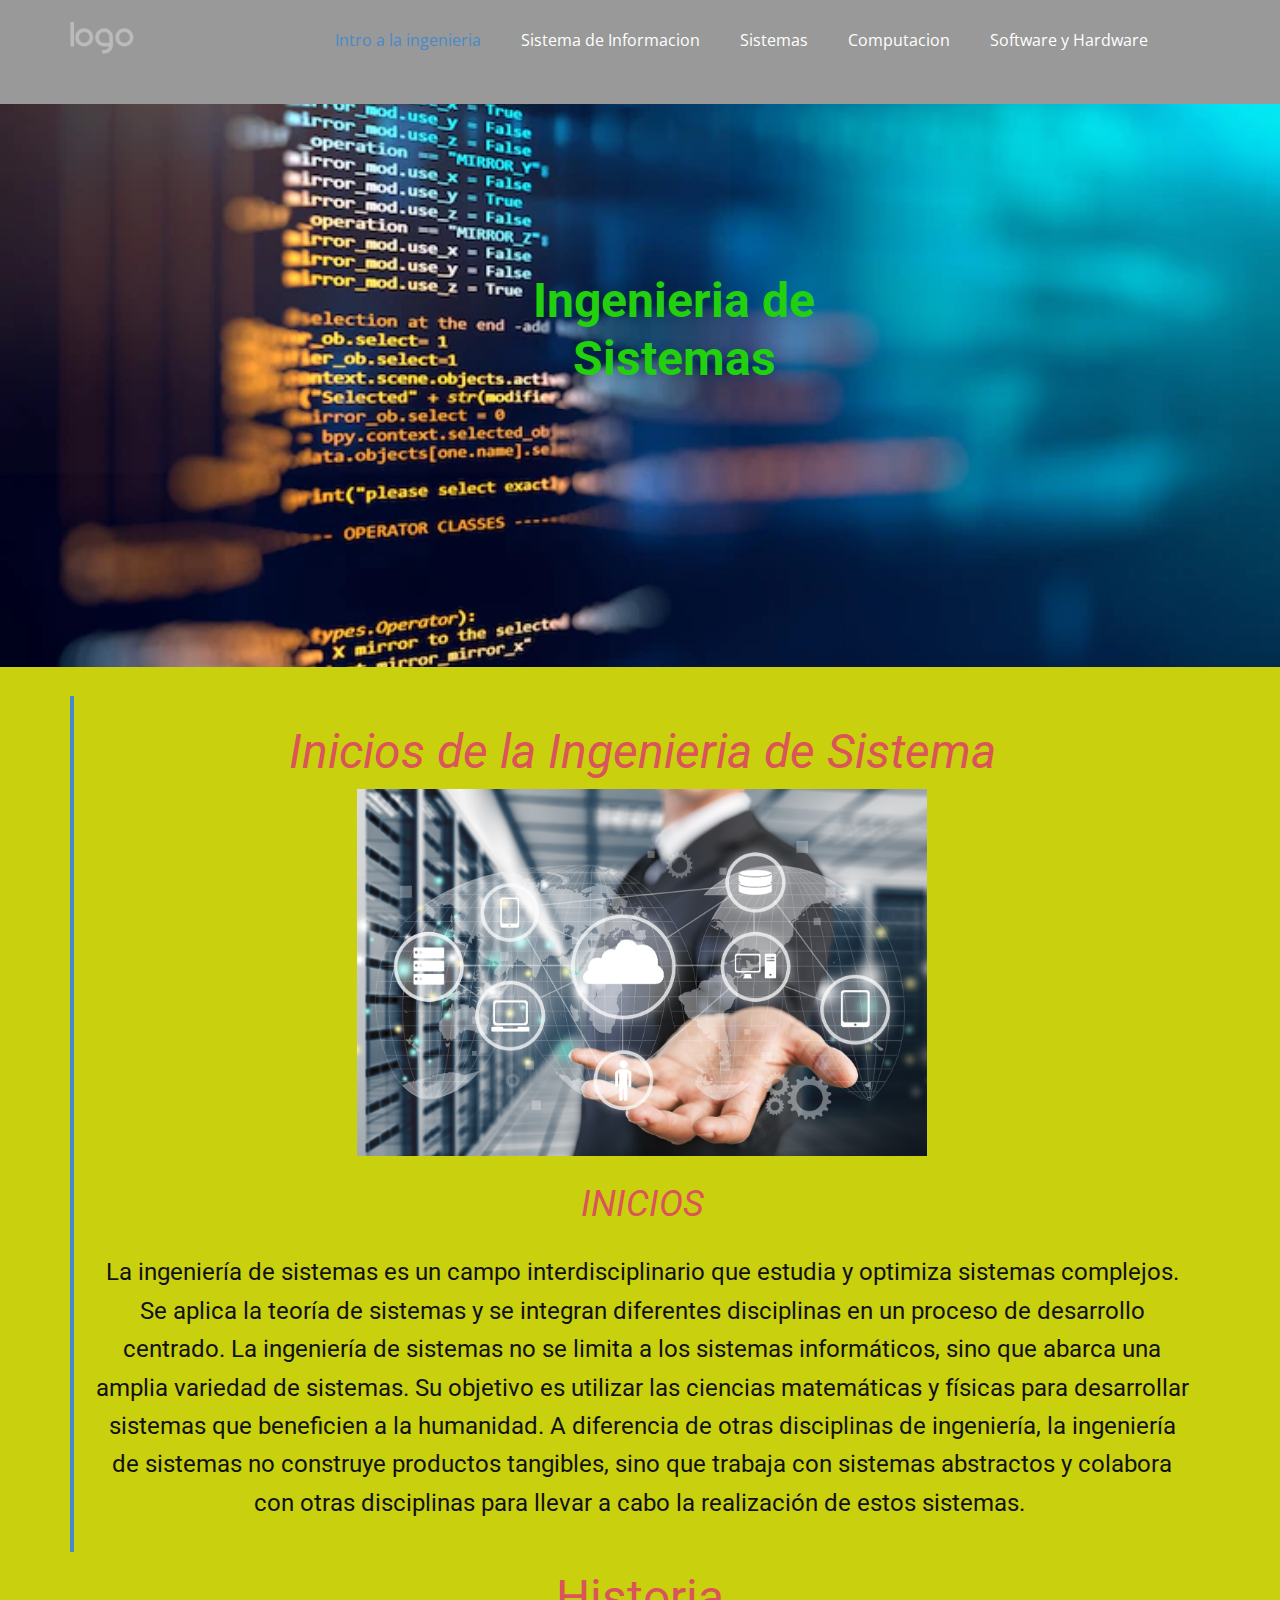
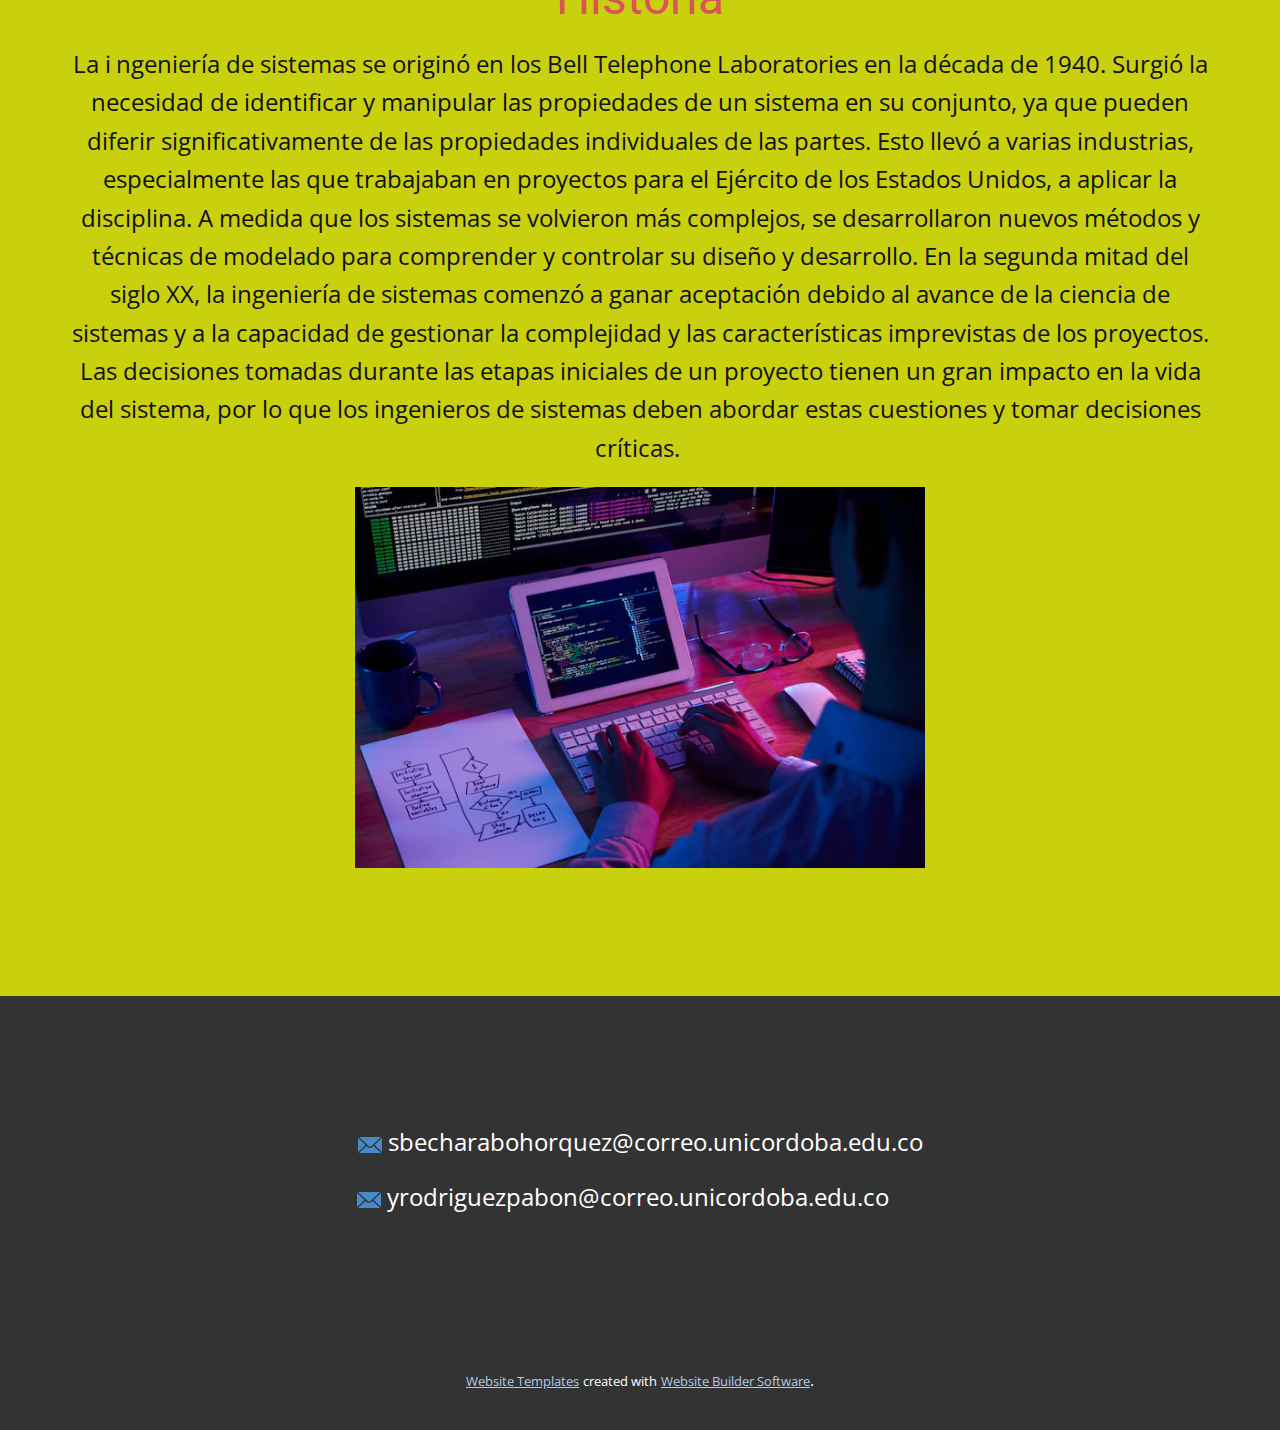
<file: index.html>
<!DOCTYPE html>
<html style="font-size: 16px;" lang="es"><head>
    <meta name="viewport" content="width=device-width, initial-scale=1.0">
    <meta charset="utf-8">
    <meta name="keywords" content="Inicios de la Ingenieria de SistemaINICIOSLa ingeniería de sistemas es un campo interdisciplinario que estudia y optimiza sistemas complejos. Se aplica la teoría de sistemas y se integran diferentes disciplinas en un proceso de desarrollo centrado. La ingeniería de sistemas no se limita a los sistemas informáticos, sino que abarca una amplia variedad de sistemas. Su objetivo es utilizar las ciencias matemáticas y físicas para desarrollar sistemas que beneficien a la humanidad. A diferencia de otras disciplinas de ingeniería, la ingeniería de sistemas no construye productos tangibles, sino que trabaja con sistemas abstractos y colabora con otras disciplinas para llevar a cabo la realización de estos sistemas., Historia">
    <meta name="description" content="">
    <title>Intro a la ingenieria</title>
    <link rel="stylesheet" href="nicepage.css" media="screen">
<link rel="stylesheet" href="Intro-a-la-ingenieria.css" media="screen">
    <script class="u-script" type="text/javascript" src="jquery.js" defer=""></script>
    <script class="u-script" type="text/javascript" src="nicepage.js" defer=""></script>
    <meta name="generator" content="Nicepage 5.12.7, nicepage.com">
    <link id="u-theme-google-font" rel="stylesheet" href="https://fonts.googleapis.com/css?family=Roboto:100,100i,300,300i,400,400i,500,500i,700,700i,900,900i|Open+Sans:300,300i,400,400i,500,500i,600,600i,700,700i,800,800i">
    
    
    
    <script type="application/ld+json">{
		"@context": "http://schema.org",
		"@type": "Organization",
		"name": "",
		"logo": "images/default-logo.png"
}</script>
    <meta name="theme-color" content="#478ac9">
    <meta property="og:title" content="Intro a la ingenieria">
    <meta property="og:type" content="website">
  <meta data-intl-tel-input-cdn-path="intlTelInput/"></head>
  <body data-home-page="Intro-a-la-ingenieria.html" data-home-page-title="Intro a la ingenieria" class="u-body u-grey-40 u-xl-mode" data-lang="es"><header class="u-clearfix u-header u-header" id="sec-deae"><div class="u-clearfix u-sheet u-sheet-1">
        <a href="https://nicepage.com" class="u-image u-logo u-image-1">
          <img src="images/default-logo.png" class="u-logo-image u-logo-image-1">
        </a>
        <nav class="u-menu u-menu-one-level u-offcanvas u-menu-1">
          <div class="menu-collapse" style="font-size: 1rem; letter-spacing: 0px;">
            <a class="u-button-style u-custom-left-right-menu-spacing u-custom-padding-bottom u-custom-top-bottom-menu-spacing u-nav-link u-text-active-palette-1-base u-text-hover-palette-2-base" href="#">
              <svg class="u-svg-link" viewBox="0 0 24 24"><use xmlns:xlink="http://www.w3.org/1999/xlink" xlink:href="#menu-hamburger"></use></svg>
              <svg class="u-svg-content" version="1.1" id="menu-hamburger" viewBox="0 0 16 16" x="0px" y="0px" xmlns:xlink="http://www.w3.org/1999/xlink" xmlns="http://www.w3.org/2000/svg"><g><rect y="1" width="16" height="2"></rect><rect y="7" width="16" height="2"></rect><rect y="13" width="16" height="2"></rect>
</g></svg>
            </a>
          </div>
          <div class="u-custom-menu u-nav-container">
            <ul class="u-nav u-unstyled u-nav-1"><li class="u-nav-item"><a class="u-button-style u-nav-link u-text-active-palette-1-base u-text-hover-palette-2-base" href="Intro-a-la-ingenieria.html" style="padding: 10px 20px;">Intro a la ingenieria</a>
</li><li class="u-nav-item"><a class="u-button-style u-nav-link u-text-active-palette-1-base u-text-hover-palette-2-base" href="Sistema-de-Informacion.html" style="padding: 10px 20px;">Sistema de Informacion</a>
</li><li class="u-nav-item"><a class="u-button-style u-nav-link u-text-active-palette-1-base u-text-hover-palette-2-base" href="Sistemas.html" style="padding: 10px 20px;">Sistemas</a>
</li><li class="u-nav-item"><a class="u-button-style u-nav-link u-text-active-palette-1-base u-text-hover-palette-2-base" href="Computacion.html" style="padding: 10px 20px;">Computacion</a>
</li><li class="u-nav-item"><a class="u-button-style u-nav-link u-text-active-palette-1-base u-text-hover-palette-2-base" href="Software-y-Hardware.html" style="padding: 10px 20px;">Software y Hardware</a>
</li></ul>
          </div>
          <div class="u-custom-menu u-nav-container-collapse">
            <div class="u-black u-container-style u-inner-container-layout u-opacity u-opacity-95 u-sidenav">
              <div class="u-inner-container-layout u-sidenav-overflow">
                <div class="u-menu-close"></div>
                <ul class="u-align-center u-nav u-popupmenu-items u-unstyled u-nav-2"><li class="u-nav-item"><a class="u-button-style u-nav-link" href="Intro-a-la-ingenieria.html">Intro a la ingenieria</a>
</li><li class="u-nav-item"><a class="u-button-style u-nav-link" href="Sistema-de-Informacion.html">Sistema de Informacion</a>
</li><li class="u-nav-item"><a class="u-button-style u-nav-link" href="Sistemas.html">Sistemas</a>
</li><li class="u-nav-item"><a class="u-button-style u-nav-link" href="Computacion.html">Computacion</a>
</li><li class="u-nav-item"><a class="u-button-style u-nav-link" href="Software-y-Hardware.html">Software y Hardware</a>
</li></ul>
              </div>
            </div>
            <div class="u-black u-menu-overlay u-opacity u-opacity-70"></div>
          </div>
        </nav>
      </div></header>
    <section class="u-clearfix u-image u-section-1" id="sec-7b52" data-image-width="740" data-image-height="493">
      <div class="u-clearfix u-sheet u-sheet-1">
        <h5 class="u-align-center u-text u-text-custom-color-1 u-text-1">Ingenieria de Sistemas </h5>
      </div>
    </section>
    <section class="u-clearfix u-custom-color-7 u-section-2" id="sec-2476">
      <div class="u-clearfix u-sheet u-sheet-1">
        <div class="fr-view u-align-center u-clearfix u-rich-text u-text u-text-1">
          <blockquote>
            <h2>
              <span class="u-text-palette-2-base">Inicios de la Ingenieria de Sistema</span>
              <img src="images/410307241-0.jpeg" style="width: 570px;" class="fr-dib fr-fic" width="570">
              <p>
                <span style="font-size: 2.25rem;">
                  <span class="u-text-palette-2-base">INICIOS</span>
                </span>
              </p>
              <p>
                <span class="u-text-body-color" style="font-size: 1.5rem; font-style: normal;">La ingeniería de sistemas es un campo interdisciplinario que estudia y optimiza sistemas complejos. Se aplica la teoría de sistemas y se integran diferentes disciplinas en un proceso de desarrollo centrado. La ingeniería de sistemas no se limita a los sistemas informáticos, sino que abarca una amplia variedad de sistemas. Su objetivo es utilizar las ciencias matemáticas y físicas para desarrollar sistemas que beneficien a la humanidad. A diferencia de otras disciplinas de ingeniería, la ingeniería de sistemas no construye productos tangibles, sino que trabaja con sistemas abstractos y colabora con otras disciplinas para llevar a cabo la realización de estos sistemas.&nbsp;</span>
              </p>
            </h2>
          </blockquote>
          <h2>
            <span class="u-text-palette-2-base">Historia</span>
          </h2>
          <p>
            <span style="font-size: 1.25rem;">
              <span class="u-text-body-color">
                <span style="font-size: 1.5rem;">La i</span>
              </span>
              <span class="u-text-body-color" style="font-size: 1.5rem;">ngeniería de sistemas se originó en los Bell Telephone Laboratories en la década de 1940. Surgió la necesidad de identificar y manipular las propiedades de un sistema en su conjunto, ya que pueden diferir significativamente de las propiedades individuales de las partes. Esto llevó a varias industrias, especialmente las que trabajaban en proyectos para el Ejército de los Estados Unidos, a aplicar la disciplina. A medida que los sistemas se volvieron más complejos, se desarrollaron nuevos métodos y técnicas de modelado para comprender y controlar su diseño y desarrollo. En la segunda mitad del siglo XX, la ingeniería de sistemas comenzó a ganar aceptación debido al avance de la ciencia de sistemas y a la capacidad de gestionar la complejidad y las características imprevistas de los proyectos. Las decisiones tomadas durante las etapas iniciales de un proyecto tienen un gran impacto en la vida del sistema, por lo que los ingenieros de sistemas deben abordar estas cuestiones y tomar decisiones críticas.&nbsp;</span>
            </span>
          </p>
          <p>
            <span style="font-size: 1.25rem;">
              <span class="u-text-body-color" style="font-size: 1.5rem;">
                <img src="images/programador-profesional-trabajando-tarde-oscura-oficina_1098-18705.webp" width="570" style="width: 570px;" class="fr-dib fr-fic">
              </span>
            </span>
            <br>
          </p>
        </div>
      </div>
    </section>
    
    
    <footer class="u-align-center u-clearfix u-footer u-grey-80 u-footer" id="sec-c04c"><div class="u-clearfix u-sheet u-sheet-1">
        <a href="mailto:info@site.com" class="u-active-none u-bottom-left-radius-0 u-bottom-right-radius-0 u-btn u-btn-rectangle u-button-style u-hover-none u-none u-radius-0 u-text-white u-top-left-radius-0 u-top-right-radius-0 u-btn-1"><span class="u-icon u-icon-1"><svg class="u-svg-content" viewBox="0 0 24 16" x="0px" y="0px" style="width: 1em; height: 1em;"><path fill="currentColor" d="M23.8,1.1l-7.3,6.8l7.3,6.8c0.1-0.2,0.2-0.6,0.2-0.9V2C24,1.7,23.9,1.4,23.8,1.1z M21.8,0H2.2
	c-0.4,0-0.7,0.1-1,0.2L10.6,9c0.8,0.8,2.2,0.8,3,0l9.2-8.7C22.6,0.1,22.2,0,21.8,0z M0.2,1.1C0.1,1.4,0,1.7,0,2V14
	c0,0.3,0.1,0.6,0.2,0.9l7.3-6.8L0.2,1.1z M15.5,9l-1.1,1c-1.3,1.2-3.6,1.2-4.9,0l-1-1l-7.3,6.8c0.2,0.1,0.6,0.2,1,0.2H22
	c0.4,0,0.6-0.1,1-0.2L15.5,9z"></path></svg></span>&nbsp;sbecharabohorquez@correo.unicordoba.edu.co<br>
          <br>
        </a>
        <a href="mailto:info@site.com" class="u-active-none u-bottom-left-radius-0 u-bottom-right-radius-0 u-btn u-btn-rectangle u-button-style u-hover-none u-none u-radius-0 u-text-body-alt-color u-top-left-radius-0 u-top-right-radius-0 u-btn-2"><span class="u-icon u-icon-2"><svg class="u-svg-content" viewBox="0 0 24 16" x="0px" y="0px" style="width: 1em; height: 1em;"><path fill="currentColor" d="M23.8,1.1l-7.3,6.8l7.3,6.8c0.1-0.2,0.2-0.6,0.2-0.9V2C24,1.7,23.9,1.4,23.8,1.1z M21.8,0H2.2
	c-0.4,0-0.7,0.1-1,0.2L10.6,9c0.8,0.8,2.2,0.8,3,0l9.2-8.7C22.6,0.1,22.2,0,21.8,0z M0.2,1.1C0.1,1.4,0,1.7,0,2V14
	c0,0.3,0.1,0.6,0.2,0.9l7.3-6.8L0.2,1.1z M15.5,9l-1.1,1c-1.3,1.2-3.6,1.2-4.9,0l-1-1l-7.3,6.8c0.2,0.1,0.6,0.2,1,0.2H22
	c0.4,0,0.6-0.1,1-0.2L15.5,9z"></path></svg></span>&nbsp;yrodriguezpabon@correo.unicordoba.edu.co
        </a>
      </div></footer>
    <section class="u-backlink u-clearfix u-grey-80">
      <a class="u-link" href="https://nicepage.com/website-templates" target="_blank">
        <span>Website Templates</span>
      </a>
      <p class="u-text">
        <span>created with</span>
      </p>
      <a class="u-link" href="" target="_blank">
        <span>Website Builder Software</span>
      </a>. 
    </section>
  
</body></html>
</file>
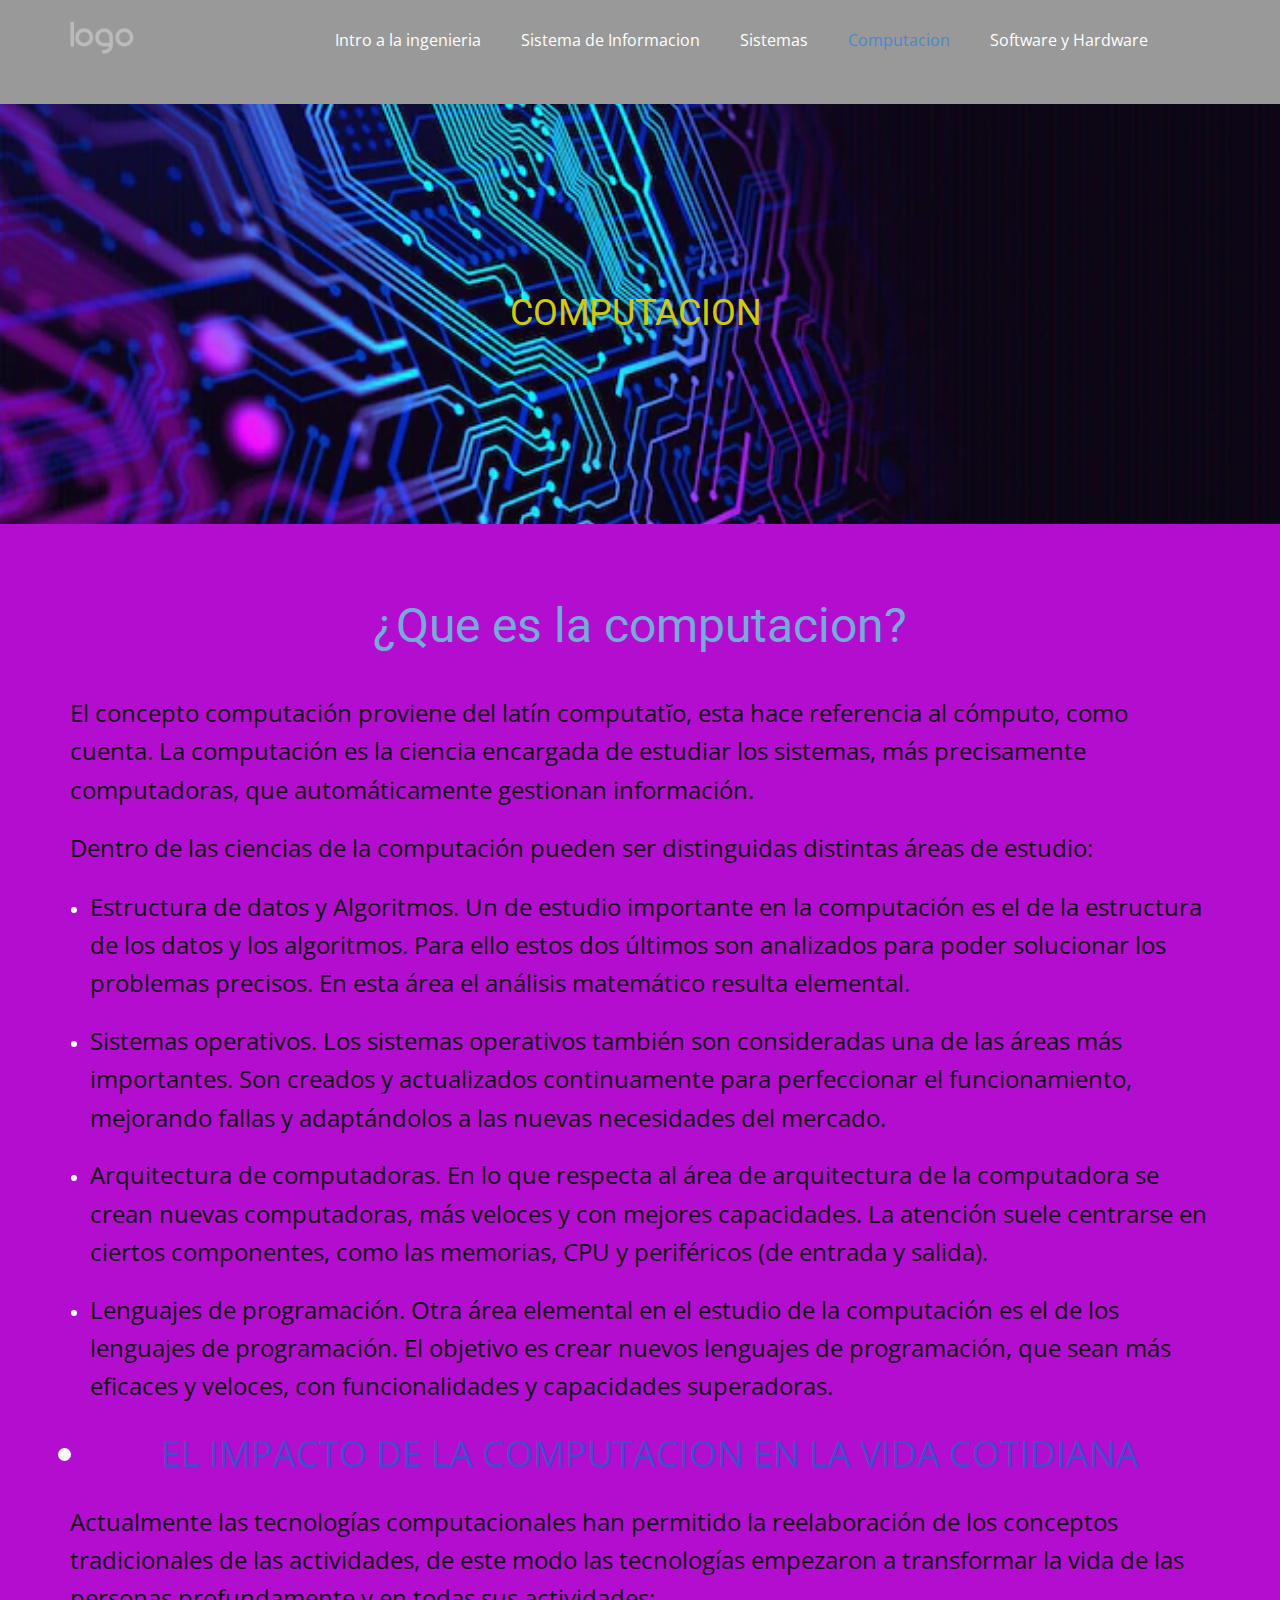
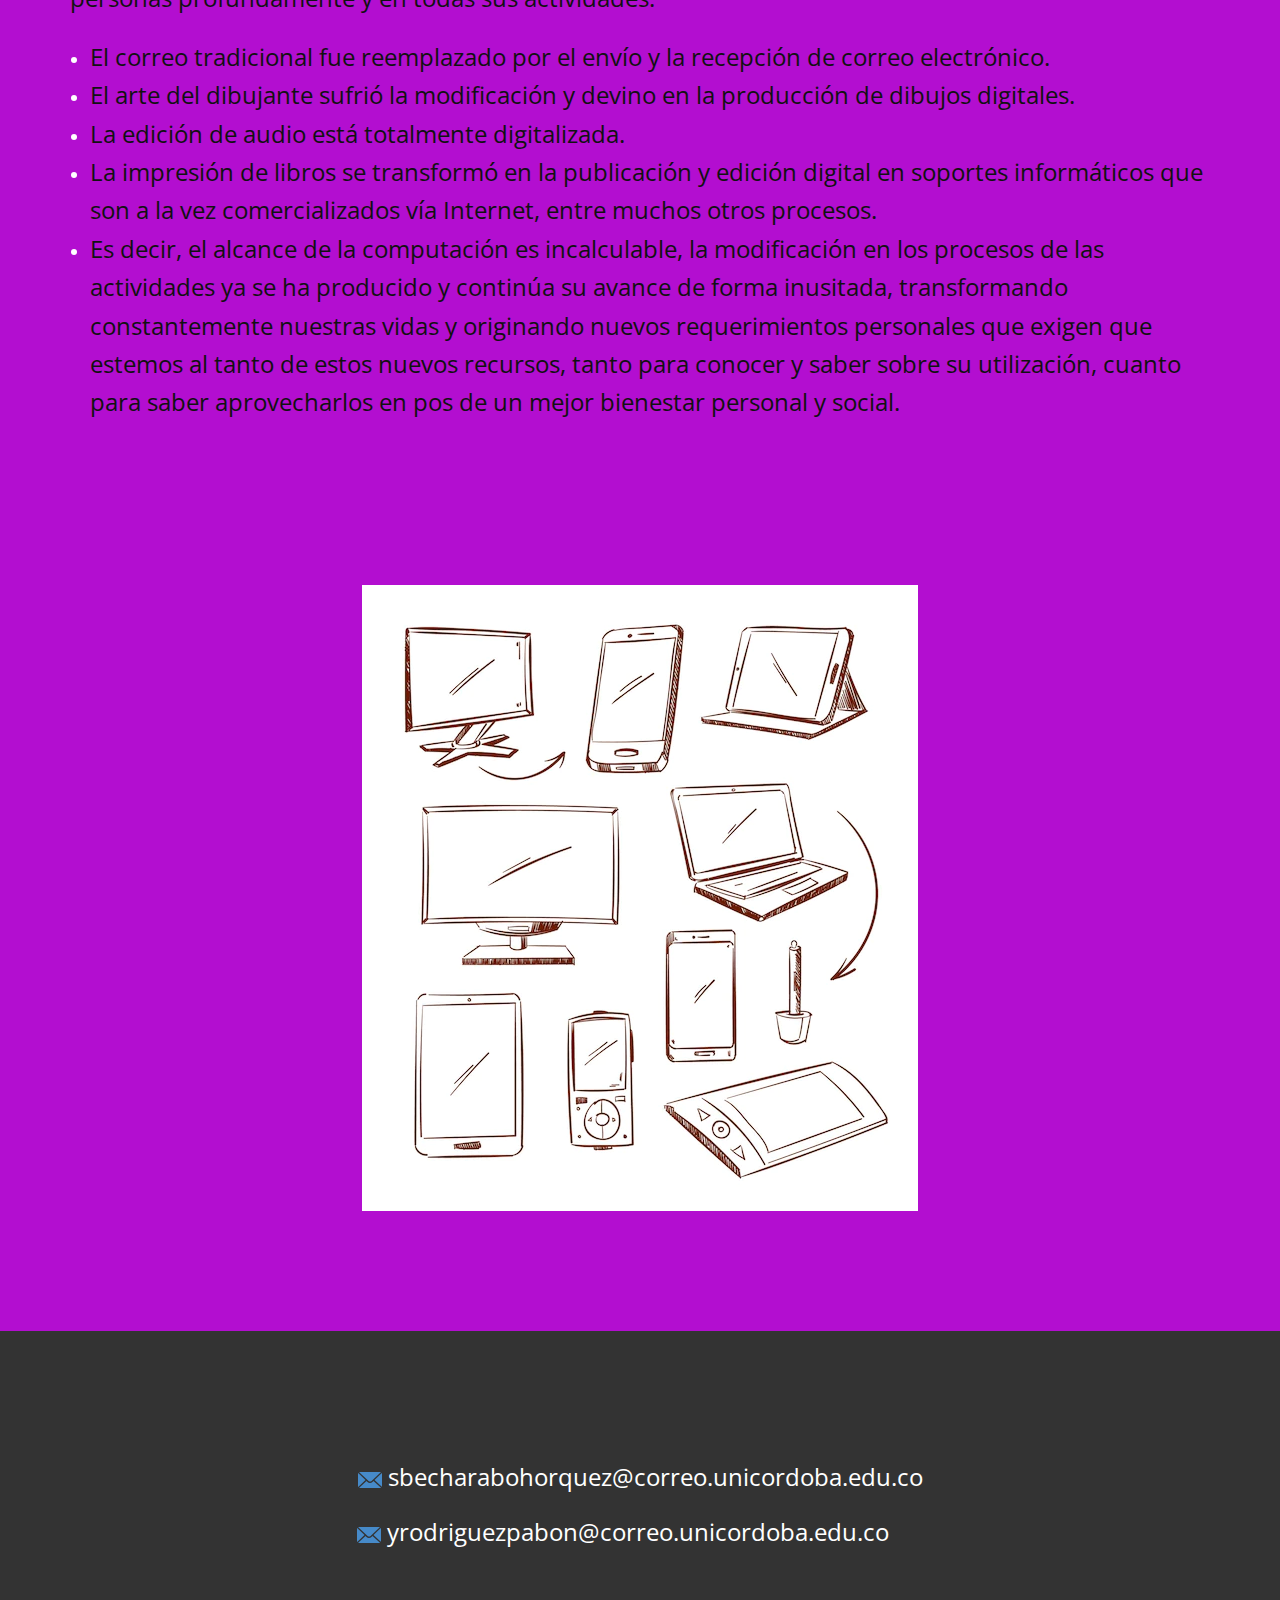
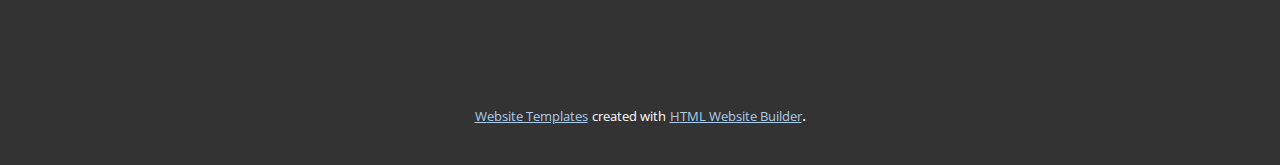
<file: Computacion.html>
<!DOCTYPE html>
<html style="font-size: 16px;" lang="es"><head>
    <meta name="viewport" content="width=device-width, initial-scale=1.0">
    <meta charset="utf-8">
    <meta name="keywords" content="¿Que es la computacion?">
    <meta name="description" content="">
    <title>Computacion</title>
    <link rel="stylesheet" href="nicepage.css" media="screen">
<link rel="stylesheet" href="Computacion.css" media="screen">
    <script class="u-script" type="text/javascript" src="jquery.js" defer=""></script>
    <script class="u-script" type="text/javascript" src="nicepage.js" defer=""></script>
    <meta name="generator" content="Nicepage 5.12.7, nicepage.com">
    <link id="u-theme-google-font" rel="stylesheet" href="https://fonts.googleapis.com/css?family=Roboto:100,100i,300,300i,400,400i,500,500i,700,700i,900,900i|Open+Sans:300,300i,400,400i,500,500i,600,600i,700,700i,800,800i">
    
    
    
    <script type="application/ld+json">{
		"@context": "http://schema.org",
		"@type": "Organization",
		"name": "",
		"logo": "images/default-logo.png"
}</script>
    <meta name="theme-color" content="#478ac9">
    <meta property="og:title" content="Computacion">
    <meta property="og:type" content="website">
  <meta data-intl-tel-input-cdn-path="intlTelInput/"></head>
  <body class="u-body u-grey-40 u-xl-mode" data-lang="es"><header class="u-clearfix u-header u-header" id="sec-deae"><div class="u-clearfix u-sheet u-sheet-1">
        <a href="https://nicepage.com" class="u-image u-logo u-image-1">
          <img src="images/default-logo.png" class="u-logo-image u-logo-image-1">
        </a>
        <nav class="u-menu u-menu-one-level u-offcanvas u-menu-1">
          <div class="menu-collapse" style="font-size: 1rem; letter-spacing: 0px;">
            <a class="u-button-style u-custom-left-right-menu-spacing u-custom-padding-bottom u-custom-top-bottom-menu-spacing u-nav-link u-text-active-palette-1-base u-text-hover-palette-2-base" href="#">
              <svg class="u-svg-link" viewBox="0 0 24 24"><use xmlns:xlink="http://www.w3.org/1999/xlink" xlink:href="#menu-hamburger"></use></svg>
              <svg class="u-svg-content" version="1.1" id="menu-hamburger" viewBox="0 0 16 16" x="0px" y="0px" xmlns:xlink="http://www.w3.org/1999/xlink" xmlns="http://www.w3.org/2000/svg"><g><rect y="1" width="16" height="2"></rect><rect y="7" width="16" height="2"></rect><rect y="13" width="16" height="2"></rect>
</g></svg>
            </a>
          </div>
          <div class="u-custom-menu u-nav-container">
            <ul class="u-nav u-unstyled u-nav-1"><li class="u-nav-item"><a class="u-button-style u-nav-link u-text-active-palette-1-base u-text-hover-palette-2-base" href="Intro-a-la-ingenieria.html" style="padding: 10px 20px;">Intro a la ingenieria</a>
</li><li class="u-nav-item"><a class="u-button-style u-nav-link u-text-active-palette-1-base u-text-hover-palette-2-base" href="Sistema-de-Informacion.html" style="padding: 10px 20px;">Sistema de Informacion</a>
</li><li class="u-nav-item"><a class="u-button-style u-nav-link u-text-active-palette-1-base u-text-hover-palette-2-base" href="Sistemas.html" style="padding: 10px 20px;">Sistemas</a>
</li><li class="u-nav-item"><a class="u-button-style u-nav-link u-text-active-palette-1-base u-text-hover-palette-2-base" href="Computacion.html" style="padding: 10px 20px;">Computacion</a>
</li><li class="u-nav-item"><a class="u-button-style u-nav-link u-text-active-palette-1-base u-text-hover-palette-2-base" href="Software-y-Hardware.html" style="padding: 10px 20px;">Software y Hardware</a>
</li></ul>
          </div>
          <div class="u-custom-menu u-nav-container-collapse">
            <div class="u-black u-container-style u-inner-container-layout u-opacity u-opacity-95 u-sidenav">
              <div class="u-inner-container-layout u-sidenav-overflow">
                <div class="u-menu-close"></div>
                <ul class="u-align-center u-nav u-popupmenu-items u-unstyled u-nav-2"><li class="u-nav-item"><a class="u-button-style u-nav-link" href="Intro-a-la-ingenieria.html">Intro a la ingenieria</a>
</li><li class="u-nav-item"><a class="u-button-style u-nav-link" href="Sistema-de-Informacion.html">Sistema de Informacion</a>
</li><li class="u-nav-item"><a class="u-button-style u-nav-link" href="Sistemas.html">Sistemas</a>
</li><li class="u-nav-item"><a class="u-button-style u-nav-link" href="Computacion.html">Computacion</a>
</li><li class="u-nav-item"><a class="u-button-style u-nav-link" href="Software-y-Hardware.html">Software y Hardware</a>
</li></ul>
              </div>
            </div>
            <div class="u-black u-menu-overlay u-opacity u-opacity-70"></div>
          </div>
        </nav>
      </div></header>
    <section class="u-clearfix u-image u-section-1" id="sec-1145" data-image-width="626" data-image-height="352">
      <div class="u-clearfix u-sheet u-valign-middle u-sheet-1">
        <h4 class="u-text u-text-custom-color-8 u-text-default u-text-1">COMPUTACION </h4>
      </div>
    </section>
    <section class="u-align-left u-clearfix u-custom-color-15 u-section-2" id="sec-6c3b">
      <div class="u-clearfix u-sheet u-sheet-1">
        <div class="fr-view u-clearfix u-rich-text u-text u-text-1">
          <div class="fr-wrapper" dir="auto">
            <div class="fr-element fr-view" dir="auto" spellcheck="true">
              <h1 style="text-align: center;">
                <span style="font-size: 3rem;">
                  <span style="line-height: 2.0;">
                    <span class="u-text-palette-1-light-1">¿Que es la computacion?</span>
                  </span>
                </span>
              </h1>
              <p id="isPasted">
                <span class="u-text-body-color" style="font-size: 1.25rem;">
                  <span style="font-size: 1.5rem;">El concepto computación proviene del latín computatĭo, esta hace referencia al cómputo, como cuenta. La computación es la ciencia encargada de estudiar los sistemas, más precisamente computadoras, que automáticamente gestionan información.</span>
                </span>
              </p>
              <p>
                <span class="u-text-body-color" style="font-size: 1.5rem;">Dentro de las ciencias de la computación pueden ser distinguidas distintas áreas de estudio:</span>
              </p>
              <ul id="isPasted">
                <li style="box-sizing: border-box; margin-bottom: 1.2rem;">
                  <span class="u-text-body-color" style="font-size: 1.5rem;">Estructura de datos y Algoritmos. Un de estudio importante en la computación es el de la estructura de los datos y los algoritmos. Para ello estos dos últimos son analizados para poder solucionar los problemas precisos. En esta área el análisis matemático resulta elemental.</span>
                </li>
                <li style="box-sizing: border-box; margin-bottom: 1.2rem;">
                  <span class="u-text-body-color" style="font-size: 1.5rem;">Sistemas operativos.&nbsp;Los&nbsp;sistemas operativos&nbsp;también son consideradas una de las áreas más importantes. Son creados y actualizados continuamente para perfeccionar el funcionamiento, mejorando fallas y adaptándolos a las nuevas necesidades del mercado.</span>
                </li>
                <li style="box-sizing: border-box; margin-bottom: 1.2rem;">
                  <span class="u-text-body-color" style="font-size: 1.5rem;">Arquitectura de computadoras.&nbsp;En lo que respecta al área de arquitectura de la computadora&nbsp;se crean nuevas computadoras, más veloces y con mejores capacidades. La atención suele centrarse en ciertos componentes, como las memorias,&nbsp;CPU&nbsp;y periféricos (de entrada y salida).</span>
                </li>
                <li style="box-sizing: border-box; margin-bottom: 1.2rem;">
                  <span class="u-text-body-color" style="font-size: 1.5rem;">Lenguajes de programación. Otra área elemental en el estudio de la computación es el de los lenguajes de programación. El objetivo es crear nuevos lenguajes de programación, que sean más eficaces y veloces, con funcionalidades y capacidades superadoras.</span>
                </li>
                <li style="box-sizing: border-box; margin-bottom: 1.2rem; font-size: 2.25rem; text-align: center;">
                  <span class="u-text-custom-color-17">EL IMPACTO DE LA COMPUTACION EN LA VIDA COTIDIANA</span>
                </li>
              </ul>
              <span>
                <span class="u-text-body-color" style="font-size: 1.5rem;">Actualmente las tecnologías computacionales han permitido la reelaboración de los conceptos tradicionales de las actividades, de este modo las tecnologías empezaron a transformar la vida de las personas profundamente y en todas sus actividades:</span>
              </span>
              <ul>
                <li style="box-sizing: border-box; text-align: left;">
                  <span style="font-size: 1.5rem;">
                    <span>
                      <span class="u-text-body-color">El correo tradicional fue reemplazado por el envío y la recepción de&nbsp;correo electrónico.</span>
                    </span>
                  </span>
                </li>
                <li style="box-sizing: border-box; text-align: left;">
                  <span style="font-size: 1.5rem;">
                    <span>
                      <span class="u-text-body-color">El arte del dibujante sufrió la modificación y devino en la producción de dibujos digitales.</span>
                    </span>
                  </span>
                </li>
                <li style="box-sizing: border-box; text-align: left;">
                  <span style="font-size: 1.5rem;">
                    <span>
                      <span class="u-text-body-color">La edición de audio está totalmente digitalizada.</span>
                    </span>
                  </span>
                </li>
                <li style="box-sizing: border-box; text-align: left;">
                  <span style="font-size: 1.5rem;">
                    <span>
                      <span class="u-text-body-color">La impresión de libros se transformó en la publicación y edición digital en soportes informáticos que son a la vez comercializados vía&nbsp;Internet, entre muchos otros procesos.</span>
                    </span>
                  </span>
                </li>
                <li style="text-align: left;">
                  <span>
                    <span class="u-text-body-color" style="font-size: 1.5rem;">Es decir, el alcance de la computación es incalculable, la modificación en los procesos de las actividades ya se ha producido y continúa su avance de forma inusitada, transformando constantemente nuestras vidas y originando nuevos requerimientos personales que exigen que estemos al tanto de estos nuevos recursos, tanto para conocer y saber sobre su utilización, cuanto para saber aprovecharlos en pos de un mejor bienestar personal y social.</span>
                  </span>
                </li>
              </ul>
              <p>
                <br>
              </p>
              <br style="box-sizing: border-box;">
              <p>
                <br>
              </p>
              <h1 style="text-align: center;">
                <span style="font-size: 2.25rem;">
                  <img src="images/dibujado-mano-dispositivo-tableta-pc-computadora-portatil-telefono-inteligente-doodle-iconos-linea_1284-52013.webp" width="556" style="width: 556px;" class="fr-dib fr-fic">
                </span>
              </h1>
              <p style="text-align: left;">
                <br>
              </p>
            </div>
          </div>
          <div class="fr-second-toolbar">
            <br>
          </div>
        </div>
      </div>
    </section>
    
    
    <footer class="u-align-center u-clearfix u-footer u-grey-80 u-footer" id="sec-c04c"><div class="u-clearfix u-sheet u-sheet-1">
        <a href="mailto:info@site.com" class="u-active-none u-bottom-left-radius-0 u-bottom-right-radius-0 u-btn u-btn-rectangle u-button-style u-hover-none u-none u-radius-0 u-text-white u-top-left-radius-0 u-top-right-radius-0 u-btn-1"><span class="u-icon u-icon-1"><svg class="u-svg-content" viewBox="0 0 24 16" x="0px" y="0px" style="width: 1em; height: 1em;"><path fill="currentColor" d="M23.8,1.1l-7.3,6.8l7.3,6.8c0.1-0.2,0.2-0.6,0.2-0.9V2C24,1.7,23.9,1.4,23.8,1.1z M21.8,0H2.2
	c-0.4,0-0.7,0.1-1,0.2L10.6,9c0.8,0.8,2.2,0.8,3,0l9.2-8.7C22.6,0.1,22.2,0,21.8,0z M0.2,1.1C0.1,1.4,0,1.7,0,2V14
	c0,0.3,0.1,0.6,0.2,0.9l7.3-6.8L0.2,1.1z M15.5,9l-1.1,1c-1.3,1.2-3.6,1.2-4.9,0l-1-1l-7.3,6.8c0.2,0.1,0.6,0.2,1,0.2H22
	c0.4,0,0.6-0.1,1-0.2L15.5,9z"></path></svg></span>&nbsp;sbecharabohorquez@correo.unicordoba.edu.co<br>
          <br>
        </a>
        <a href="mailto:info@site.com" class="u-active-none u-bottom-left-radius-0 u-bottom-right-radius-0 u-btn u-btn-rectangle u-button-style u-hover-none u-none u-radius-0 u-text-body-alt-color u-top-left-radius-0 u-top-right-radius-0 u-btn-2"><span class="u-icon u-icon-2"><svg class="u-svg-content" viewBox="0 0 24 16" x="0px" y="0px" style="width: 1em; height: 1em;"><path fill="currentColor" d="M23.8,1.1l-7.3,6.8l7.3,6.8c0.1-0.2,0.2-0.6,0.2-0.9V2C24,1.7,23.9,1.4,23.8,1.1z M21.8,0H2.2
	c-0.4,0-0.7,0.1-1,0.2L10.6,9c0.8,0.8,2.2,0.8,3,0l9.2-8.7C22.6,0.1,22.2,0,21.8,0z M0.2,1.1C0.1,1.4,0,1.7,0,2V14
	c0,0.3,0.1,0.6,0.2,0.9l7.3-6.8L0.2,1.1z M15.5,9l-1.1,1c-1.3,1.2-3.6,1.2-4.9,0l-1-1l-7.3,6.8c0.2,0.1,0.6,0.2,1,0.2H22
	c0.4,0,0.6-0.1,1-0.2L15.5,9z"></path></svg></span>&nbsp;yrodriguezpabon@correo.unicordoba.edu.co
        </a>
      </div></footer>
    <section class="u-backlink u-clearfix u-grey-80">
      <a class="u-link" href="https://nicepage.com/website-templates" target="_blank">
        <span>Website Templates</span>
      </a>
      <p class="u-text">
        <span>created with</span>
      </p>
      <a class="u-link" href="https://nicepage.com/html-website-builder" target="_blank">
        <span>HTML Website Builder</span>
      </a>. 
    </section>
  
</body></html>
</file>
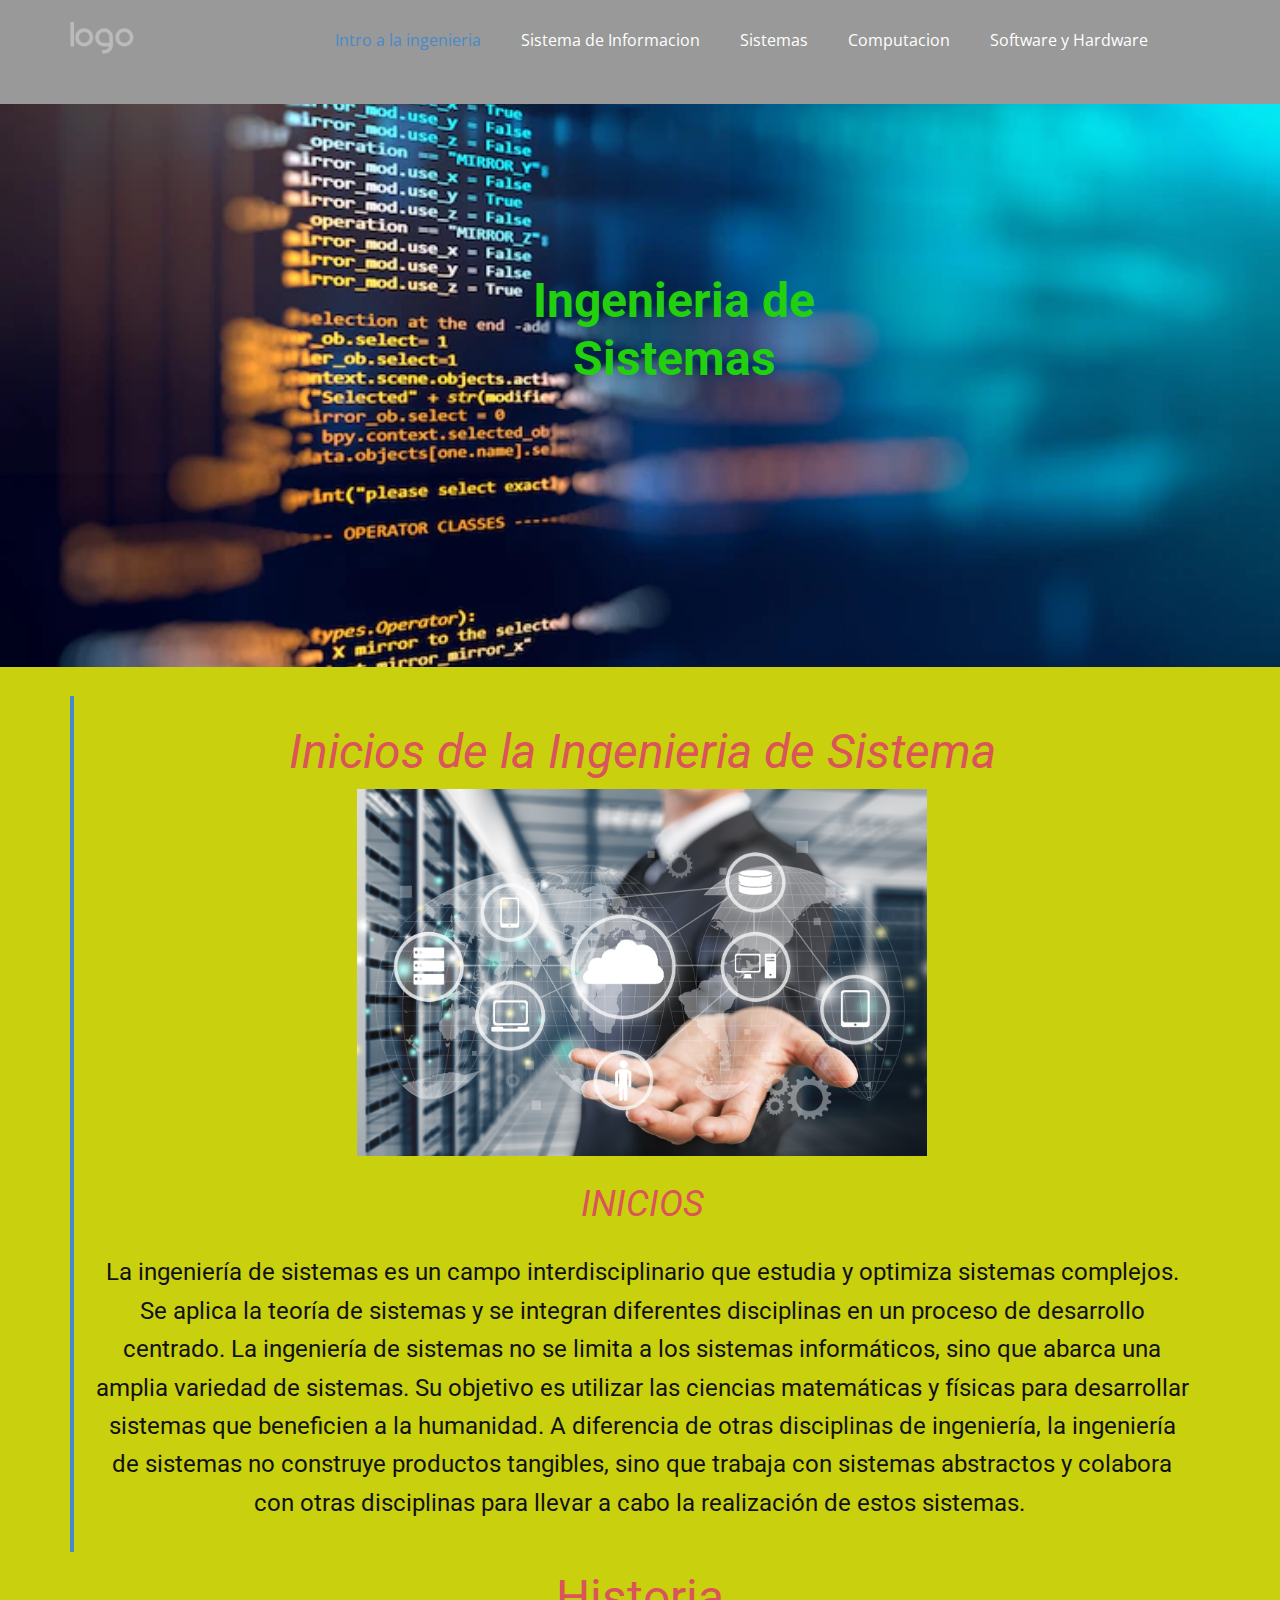
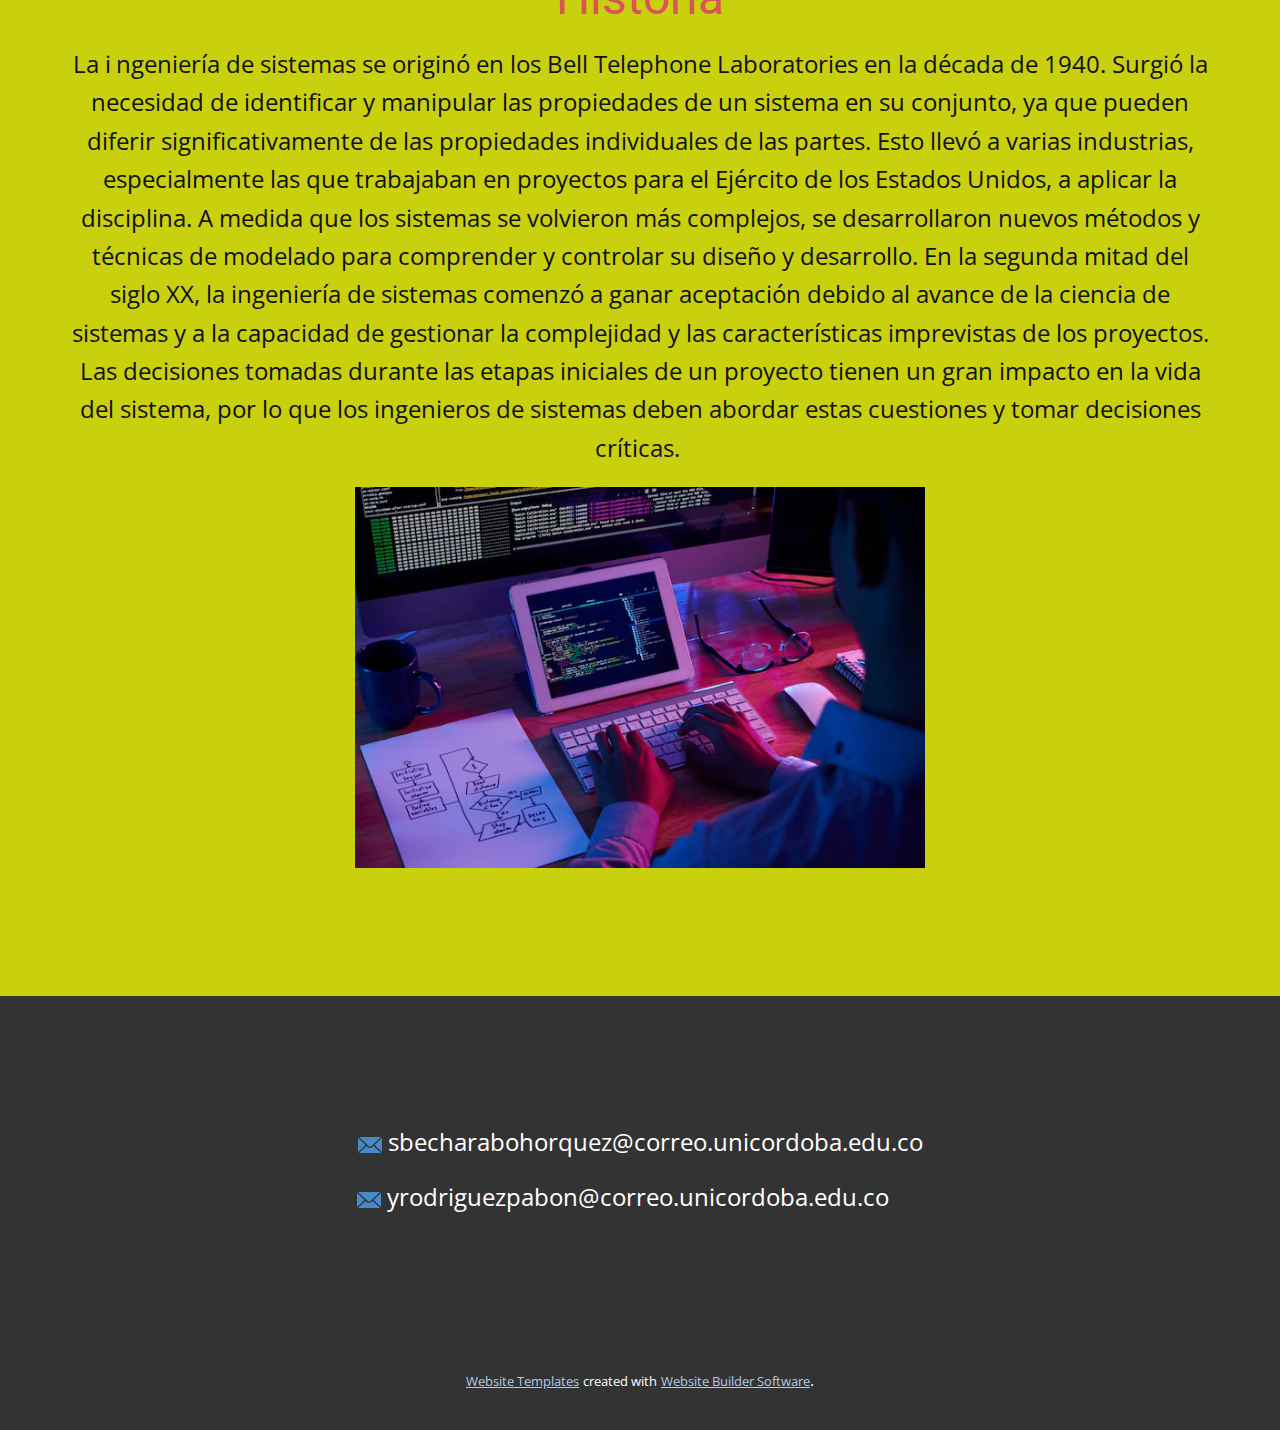
<file: Intro-a-la-ingenieria.html>
<!DOCTYPE html>
<html style="font-size: 16px;" lang="es"><head>
    <meta name="viewport" content="width=device-width, initial-scale=1.0">
    <meta charset="utf-8">
    <meta name="keywords" content="Inicios de la Ingenieria de SistemaINICIOSLa ingeniería de sistemas es un campo interdisciplinario que estudia y optimiza sistemas complejos. Se aplica la teoría de sistemas y se integran diferentes disciplinas en un proceso de desarrollo centrado. La ingeniería de sistemas no se limita a los sistemas informáticos, sino que abarca una amplia variedad de sistemas. Su objetivo es utilizar las ciencias matemáticas y físicas para desarrollar sistemas que beneficien a la humanidad. A diferencia de otras disciplinas de ingeniería, la ingeniería de sistemas no construye productos tangibles, sino que trabaja con sistemas abstractos y colabora con otras disciplinas para llevar a cabo la realización de estos sistemas., Historia">
    <meta name="description" content="">
    <title>Intro a la ingenieria</title>
    <link rel="stylesheet" href="nicepage.css" media="screen">
<link rel="stylesheet" href="Intro-a-la-ingenieria.css" media="screen">
    <script class="u-script" type="text/javascript" src="jquery.js" defer=""></script>
    <script class="u-script" type="text/javascript" src="nicepage.js" defer=""></script>
    <meta name="generator" content="Nicepage 5.12.7, nicepage.com">
    <link id="u-theme-google-font" rel="stylesheet" href="https://fonts.googleapis.com/css?family=Roboto:100,100i,300,300i,400,400i,500,500i,700,700i,900,900i|Open+Sans:300,300i,400,400i,500,500i,600,600i,700,700i,800,800i">
    
    
    
    <script type="application/ld+json">{
		"@context": "http://schema.org",
		"@type": "Organization",
		"name": "",
		"logo": "images/default-logo.png"
}</script>
    <meta name="theme-color" content="#478ac9">
    <meta property="og:title" content="Intro a la ingenieria">
    <meta property="og:type" content="website">
  <meta data-intl-tel-input-cdn-path="intlTelInput/"></head>
  <body class="u-body u-grey-40 u-xl-mode" data-lang="es"><header class="u-clearfix u-header u-header" id="sec-deae"><div class="u-clearfix u-sheet u-sheet-1">
        <a href="https://nicepage.com" class="u-image u-logo u-image-1">
          <img src="images/default-logo.png" class="u-logo-image u-logo-image-1">
        </a>
        <nav class="u-menu u-menu-one-level u-offcanvas u-menu-1">
          <div class="menu-collapse" style="font-size: 1rem; letter-spacing: 0px;">
            <a class="u-button-style u-custom-left-right-menu-spacing u-custom-padding-bottom u-custom-top-bottom-menu-spacing u-nav-link u-text-active-palette-1-base u-text-hover-palette-2-base" href="#">
              <svg class="u-svg-link" viewBox="0 0 24 24"><use xmlns:xlink="http://www.w3.org/1999/xlink" xlink:href="#menu-hamburger"></use></svg>
              <svg class="u-svg-content" version="1.1" id="menu-hamburger" viewBox="0 0 16 16" x="0px" y="0px" xmlns:xlink="http://www.w3.org/1999/xlink" xmlns="http://www.w3.org/2000/svg"><g><rect y="1" width="16" height="2"></rect><rect y="7" width="16" height="2"></rect><rect y="13" width="16" height="2"></rect>
</g></svg>
            </a>
          </div>
          <div class="u-custom-menu u-nav-container">
            <ul class="u-nav u-unstyled u-nav-1"><li class="u-nav-item"><a class="u-button-style u-nav-link u-text-active-palette-1-base u-text-hover-palette-2-base" href="Intro-a-la-ingenieria.html" style="padding: 10px 20px;">Intro a la ingenieria</a>
</li><li class="u-nav-item"><a class="u-button-style u-nav-link u-text-active-palette-1-base u-text-hover-palette-2-base" href="Sistema-de-Informacion.html" style="padding: 10px 20px;">Sistema de Informacion</a>
</li><li class="u-nav-item"><a class="u-button-style u-nav-link u-text-active-palette-1-base u-text-hover-palette-2-base" href="Sistemas.html" style="padding: 10px 20px;">Sistemas</a>
</li><li class="u-nav-item"><a class="u-button-style u-nav-link u-text-active-palette-1-base u-text-hover-palette-2-base" href="Computacion.html" style="padding: 10px 20px;">Computacion</a>
</li><li class="u-nav-item"><a class="u-button-style u-nav-link u-text-active-palette-1-base u-text-hover-palette-2-base" href="Software-y-Hardware.html" style="padding: 10px 20px;">Software y Hardware</a>
</li></ul>
          </div>
          <div class="u-custom-menu u-nav-container-collapse">
            <div class="u-black u-container-style u-inner-container-layout u-opacity u-opacity-95 u-sidenav">
              <div class="u-inner-container-layout u-sidenav-overflow">
                <div class="u-menu-close"></div>
                <ul class="u-align-center u-nav u-popupmenu-items u-unstyled u-nav-2"><li class="u-nav-item"><a class="u-button-style u-nav-link" href="Intro-a-la-ingenieria.html">Intro a la ingenieria</a>
</li><li class="u-nav-item"><a class="u-button-style u-nav-link" href="Sistema-de-Informacion.html">Sistema de Informacion</a>
</li><li class="u-nav-item"><a class="u-button-style u-nav-link" href="Sistemas.html">Sistemas</a>
</li><li class="u-nav-item"><a class="u-button-style u-nav-link" href="Computacion.html">Computacion</a>
</li><li class="u-nav-item"><a class="u-button-style u-nav-link" href="Software-y-Hardware.html">Software y Hardware</a>
</li></ul>
              </div>
            </div>
            <div class="u-black u-menu-overlay u-opacity u-opacity-70"></div>
          </div>
        </nav>
      </div></header>
    <section class="u-clearfix u-image u-section-1" id="sec-7b52" data-image-width="740" data-image-height="493">
      <div class="u-clearfix u-sheet u-sheet-1">
        <h5 class="u-align-center u-text u-text-custom-color-1 u-text-1">Ingenieria de Sistemas </h5>
      </div>
    </section>
    <section class="u-clearfix u-custom-color-7 u-section-2" id="sec-2476">
      <div class="u-clearfix u-sheet u-sheet-1">
        <div class="fr-view u-align-center u-clearfix u-rich-text u-text u-text-1">
          <blockquote>
            <h2>
              <span class="u-text-palette-2-base">Inicios de la Ingenieria de Sistema</span>
              <img src="images/410307241-0.jpeg" style="width: 570px;" class="fr-dib fr-fic" width="570">
              <p>
                <span style="font-size: 2.25rem;">
                  <span class="u-text-palette-2-base">INICIOS</span>
                </span>
              </p>
              <p>
                <span class="u-text-body-color" style="font-size: 1.5rem; font-style: normal;">La ingeniería de sistemas es un campo interdisciplinario que estudia y optimiza sistemas complejos. Se aplica la teoría de sistemas y se integran diferentes disciplinas en un proceso de desarrollo centrado. La ingeniería de sistemas no se limita a los sistemas informáticos, sino que abarca una amplia variedad de sistemas. Su objetivo es utilizar las ciencias matemáticas y físicas para desarrollar sistemas que beneficien a la humanidad. A diferencia de otras disciplinas de ingeniería, la ingeniería de sistemas no construye productos tangibles, sino que trabaja con sistemas abstractos y colabora con otras disciplinas para llevar a cabo la realización de estos sistemas.&nbsp;</span>
              </p>
            </h2>
          </blockquote>
          <h2>
            <span class="u-text-palette-2-base">Historia</span>
          </h2>
          <p>
            <span style="font-size: 1.25rem;">
              <span class="u-text-body-color">
                <span style="font-size: 1.5rem;">La i</span>
              </span>
              <span class="u-text-body-color" style="font-size: 1.5rem;">ngeniería de sistemas se originó en los Bell Telephone Laboratories en la década de 1940. Surgió la necesidad de identificar y manipular las propiedades de un sistema en su conjunto, ya que pueden diferir significativamente de las propiedades individuales de las partes. Esto llevó a varias industrias, especialmente las que trabajaban en proyectos para el Ejército de los Estados Unidos, a aplicar la disciplina. A medida que los sistemas se volvieron más complejos, se desarrollaron nuevos métodos y técnicas de modelado para comprender y controlar su diseño y desarrollo. En la segunda mitad del siglo XX, la ingeniería de sistemas comenzó a ganar aceptación debido al avance de la ciencia de sistemas y a la capacidad de gestionar la complejidad y las características imprevistas de los proyectos. Las decisiones tomadas durante las etapas iniciales de un proyecto tienen un gran impacto en la vida del sistema, por lo que los ingenieros de sistemas deben abordar estas cuestiones y tomar decisiones críticas.&nbsp;</span>
            </span>
          </p>
          <p>
            <span style="font-size: 1.25rem;">
              <span class="u-text-body-color" style="font-size: 1.5rem;">
                <img src="images/programador-profesional-trabajando-tarde-oscura-oficina_1098-18705.webp" width="570" style="width: 570px;" class="fr-dib fr-fic">
              </span>
            </span>
            <br>
          </p>
        </div>
      </div>
    </section>
    
    
    <footer class="u-align-center u-clearfix u-footer u-grey-80 u-footer" id="sec-c04c"><div class="u-clearfix u-sheet u-sheet-1">
        <a href="mailto:info@site.com" class="u-active-none u-bottom-left-radius-0 u-bottom-right-radius-0 u-btn u-btn-rectangle u-button-style u-hover-none u-none u-radius-0 u-text-white u-top-left-radius-0 u-top-right-radius-0 u-btn-1"><span class="u-icon u-icon-1"><svg class="u-svg-content" viewBox="0 0 24 16" x="0px" y="0px" style="width: 1em; height: 1em;"><path fill="currentColor" d="M23.8,1.1l-7.3,6.8l7.3,6.8c0.1-0.2,0.2-0.6,0.2-0.9V2C24,1.7,23.9,1.4,23.8,1.1z M21.8,0H2.2
	c-0.4,0-0.7,0.1-1,0.2L10.6,9c0.8,0.8,2.2,0.8,3,0l9.2-8.7C22.6,0.1,22.2,0,21.8,0z M0.2,1.1C0.1,1.4,0,1.7,0,2V14
	c0,0.3,0.1,0.6,0.2,0.9l7.3-6.8L0.2,1.1z M15.5,9l-1.1,1c-1.3,1.2-3.6,1.2-4.9,0l-1-1l-7.3,6.8c0.2,0.1,0.6,0.2,1,0.2H22
	c0.4,0,0.6-0.1,1-0.2L15.5,9z"></path></svg></span>&nbsp;sbecharabohorquez@correo.unicordoba.edu.co<br>
          <br>
        </a>
        <a href="mailto:info@site.com" class="u-active-none u-bottom-left-radius-0 u-bottom-right-radius-0 u-btn u-btn-rectangle u-button-style u-hover-none u-none u-radius-0 u-text-body-alt-color u-top-left-radius-0 u-top-right-radius-0 u-btn-2"><span class="u-icon u-icon-2"><svg class="u-svg-content" viewBox="0 0 24 16" x="0px" y="0px" style="width: 1em; height: 1em;"><path fill="currentColor" d="M23.8,1.1l-7.3,6.8l7.3,6.8c0.1-0.2,0.2-0.6,0.2-0.9V2C24,1.7,23.9,1.4,23.8,1.1z M21.8,0H2.2
	c-0.4,0-0.7,0.1-1,0.2L10.6,9c0.8,0.8,2.2,0.8,3,0l9.2-8.7C22.6,0.1,22.2,0,21.8,0z M0.2,1.1C0.1,1.4,0,1.7,0,2V14
	c0,0.3,0.1,0.6,0.2,0.9l7.3-6.8L0.2,1.1z M15.5,9l-1.1,1c-1.3,1.2-3.6,1.2-4.9,0l-1-1l-7.3,6.8c0.2,0.1,0.6,0.2,1,0.2H22
	c0.4,0,0.6-0.1,1-0.2L15.5,9z"></path></svg></span>&nbsp;yrodriguezpabon@correo.unicordoba.edu.co
        </a>
      </div></footer>
    <section class="u-backlink u-clearfix u-grey-80">
      <a class="u-link" href="https://nicepage.com/website-templates" target="_blank">
        <span>Website Templates</span>
      </a>
      <p class="u-text">
        <span>created with</span>
      </p>
      <a class="u-link" href="" target="_blank">
        <span>Website Builder Software</span>
      </a>. 
    </section>
  
</body></html>
</file>
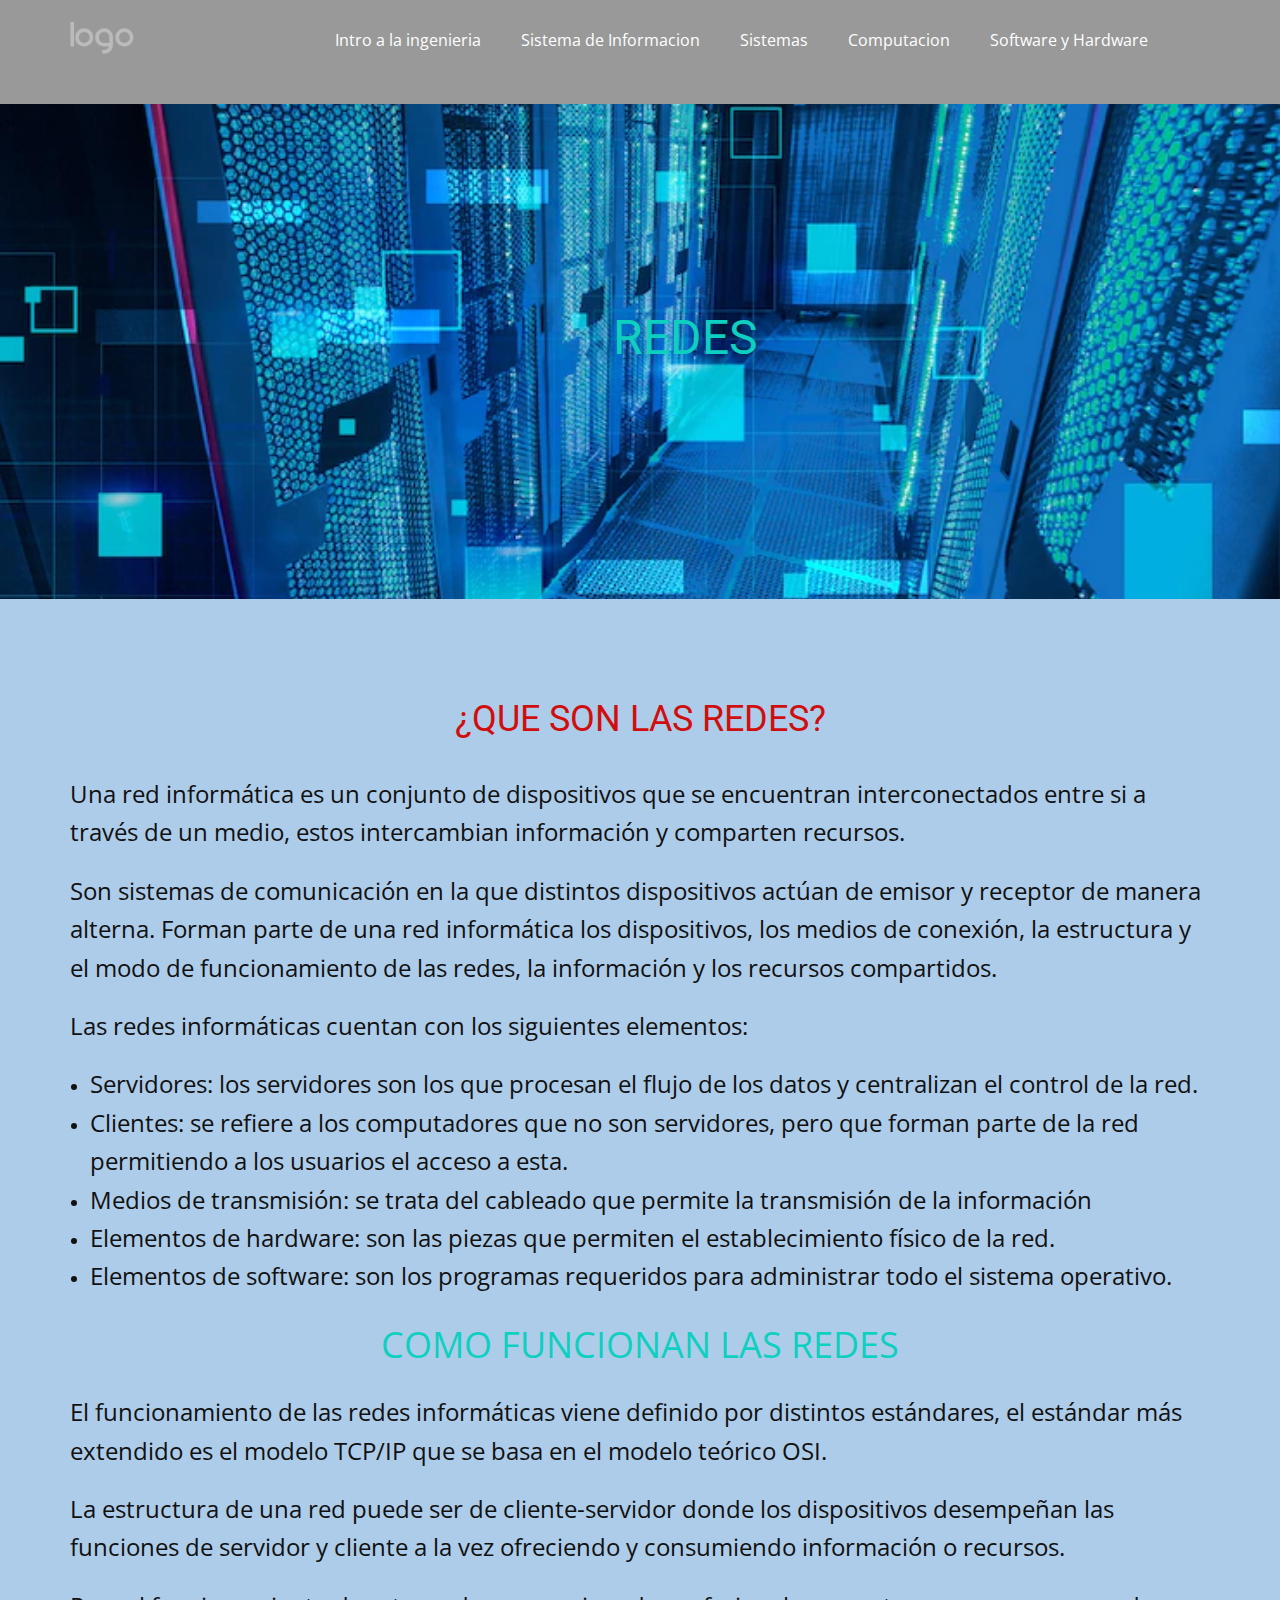
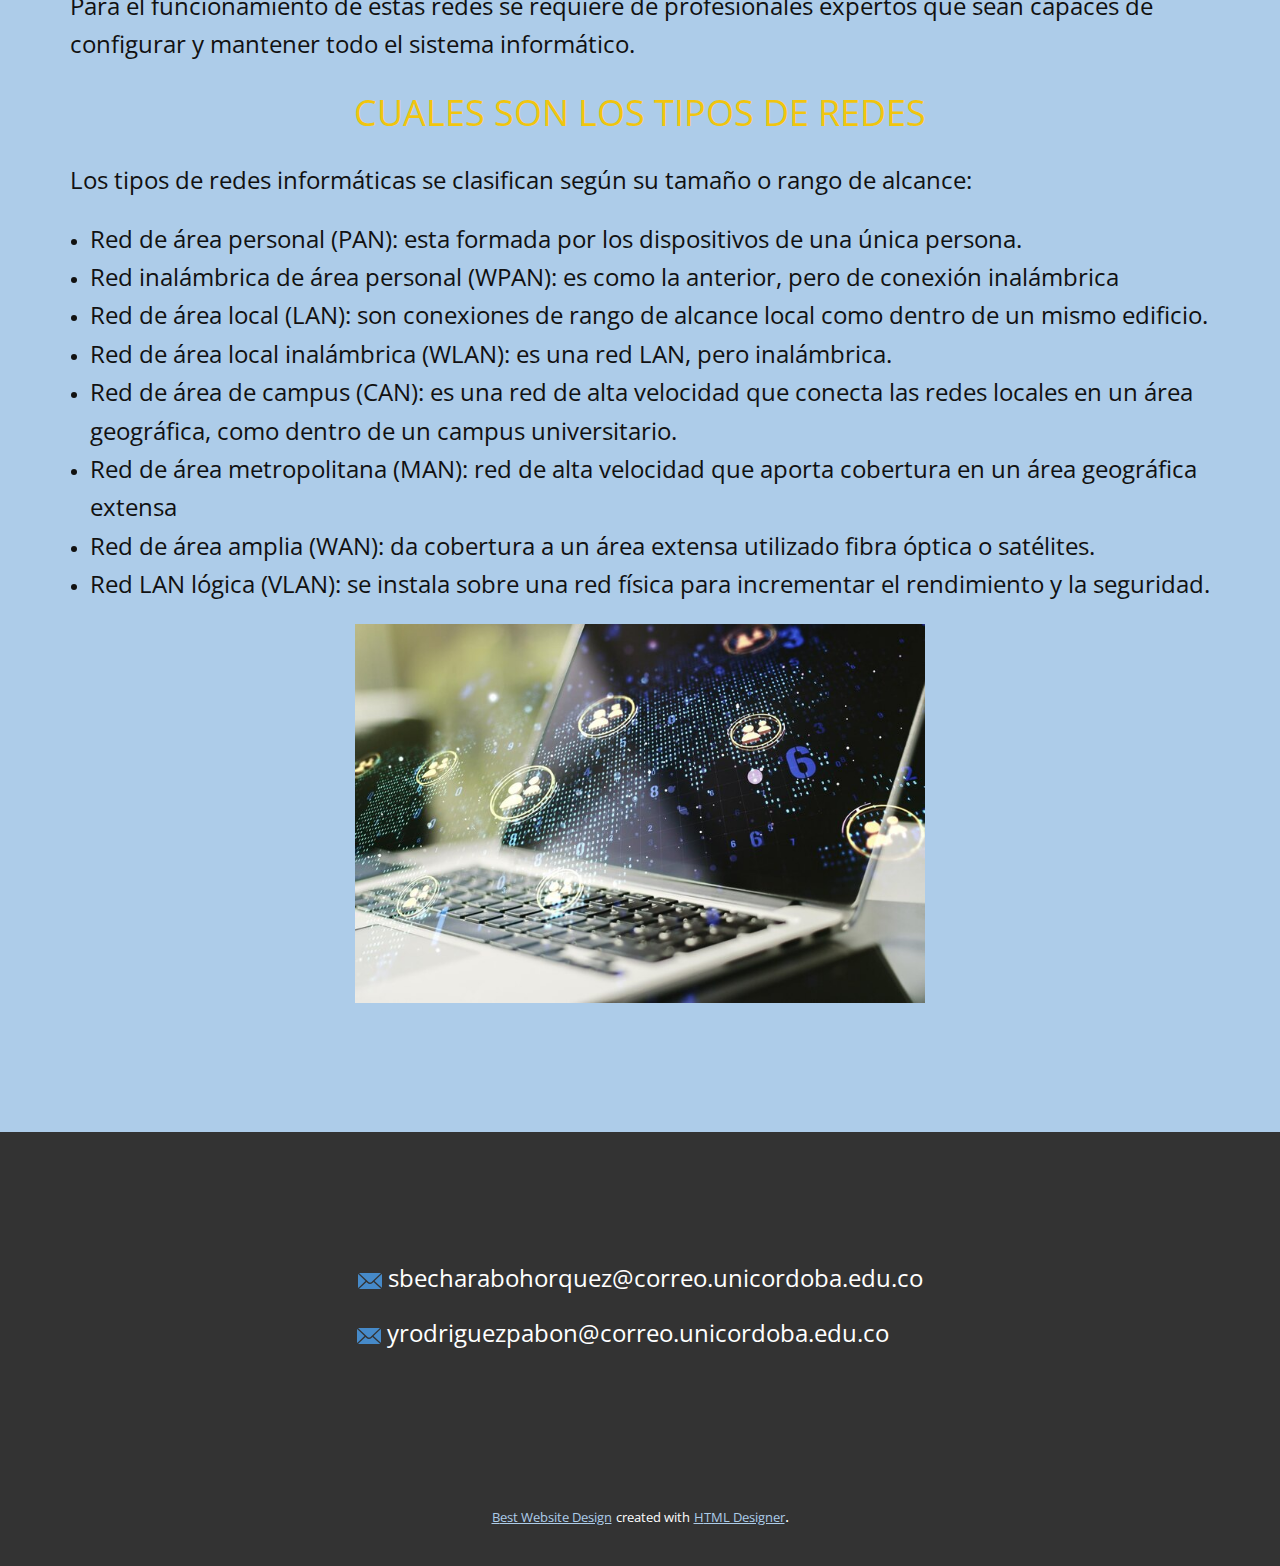
<file: Redes.html>
<!DOCTYPE html>
<html style="font-size: 16px;" lang="es"><head>
    <meta name="viewport" content="width=device-width, initial-scale=1.0">
    <meta charset="utf-8">
    <meta name="keywords" content="¿QUE SON LAS REDES?">
    <meta name="description" content="">
    <title>Redes</title>
    <link rel="stylesheet" href="nicepage.css" media="screen">
<link rel="stylesheet" href="Redes.css" media="screen">
    <script class="u-script" type="text/javascript" src="jquery.js" defer=""></script>
    <script class="u-script" type="text/javascript" src="nicepage.js" defer=""></script>
    <meta name="generator" content="Nicepage 5.12.7, nicepage.com">
    <link id="u-theme-google-font" rel="stylesheet" href="https://fonts.googleapis.com/css?family=Roboto:100,100i,300,300i,400,400i,500,500i,700,700i,900,900i|Open+Sans:300,300i,400,400i,500,500i,600,600i,700,700i,800,800i">
    
    
    
    <script type="application/ld+json">{
		"@context": "http://schema.org",
		"@type": "Organization",
		"name": "",
		"logo": "images/default-logo.png"
}</script>
    <meta name="theme-color" content="#478ac9">
    <meta property="og:title" content="Redes">
    <meta property="og:type" content="website">
  <meta data-intl-tel-input-cdn-path="intlTelInput/"></head>
  <body class="u-body u-grey-40 u-xl-mode" data-lang="es"><header class="u-clearfix u-header u-header" id="sec-deae"><div class="u-clearfix u-sheet u-sheet-1">
        <a href="https://nicepage.com" class="u-image u-logo u-image-1">
          <img src="images/default-logo.png" class="u-logo-image u-logo-image-1">
        </a>
        <nav class="u-menu u-menu-one-level u-offcanvas u-menu-1">
          <div class="menu-collapse" style="font-size: 1rem; letter-spacing: 0px;">
            <a class="u-button-style u-custom-left-right-menu-spacing u-custom-padding-bottom u-custom-top-bottom-menu-spacing u-nav-link u-text-active-palette-1-base u-text-hover-palette-2-base" href="#">
              <svg class="u-svg-link" viewBox="0 0 24 24"><use xmlns:xlink="http://www.w3.org/1999/xlink" xlink:href="#menu-hamburger"></use></svg>
              <svg class="u-svg-content" version="1.1" id="menu-hamburger" viewBox="0 0 16 16" x="0px" y="0px" xmlns:xlink="http://www.w3.org/1999/xlink" xmlns="http://www.w3.org/2000/svg"><g><rect y="1" width="16" height="2"></rect><rect y="7" width="16" height="2"></rect><rect y="13" width="16" height="2"></rect>
</g></svg>
            </a>
          </div>
          <div class="u-custom-menu u-nav-container">
            <ul class="u-nav u-unstyled u-nav-1"><li class="u-nav-item"><a class="u-button-style u-nav-link u-text-active-palette-1-base u-text-hover-palette-2-base" href="Intro-a-la-ingenieria.html" style="padding: 10px 20px;">Intro a la ingenieria</a>
</li><li class="u-nav-item"><a class="u-button-style u-nav-link u-text-active-palette-1-base u-text-hover-palette-2-base" href="Sistema-de-Informacion.html" style="padding: 10px 20px;">Sistema de Informacion</a>
</li><li class="u-nav-item"><a class="u-button-style u-nav-link u-text-active-palette-1-base u-text-hover-palette-2-base" href="Sistemas.html" style="padding: 10px 20px;">Sistemas</a>
</li><li class="u-nav-item"><a class="u-button-style u-nav-link u-text-active-palette-1-base u-text-hover-palette-2-base" href="Computacion.html" style="padding: 10px 20px;">Computacion</a>
</li><li class="u-nav-item"><a class="u-button-style u-nav-link u-text-active-palette-1-base u-text-hover-palette-2-base" href="Software-y-Hardware.html" style="padding: 10px 20px;">Software y Hardware</a>
</li></ul>
          </div>
          <div class="u-custom-menu u-nav-container-collapse">
            <div class="u-black u-container-style u-inner-container-layout u-opacity u-opacity-95 u-sidenav">
              <div class="u-inner-container-layout u-sidenav-overflow">
                <div class="u-menu-close"></div>
                <ul class="u-align-center u-nav u-popupmenu-items u-unstyled u-nav-2"><li class="u-nav-item"><a class="u-button-style u-nav-link" href="Intro-a-la-ingenieria.html">Intro a la ingenieria</a>
</li><li class="u-nav-item"><a class="u-button-style u-nav-link" href="Sistema-de-Informacion.html">Sistema de Informacion</a>
</li><li class="u-nav-item"><a class="u-button-style u-nav-link" href="Sistemas.html">Sistemas</a>
</li><li class="u-nav-item"><a class="u-button-style u-nav-link" href="Computacion.html">Computacion</a>
</li><li class="u-nav-item"><a class="u-button-style u-nav-link" href="Software-y-Hardware.html">Software y Hardware</a>
</li></ul>
              </div>
            </div>
            <div class="u-black u-menu-overlay u-opacity u-opacity-70"></div>
          </div>
        </nav>
      </div></header>
    <section class="u-clearfix u-image u-section-1" id="sec-edb9" data-image-width="740" data-image-height="493">
      <div class="u-clearfix u-sheet u-sheet-1">
        <h4 class="u-align-center u-text u-text-custom-color-12 u-text-1">REDES</h4>
      </div>
    </section>
    <section class="u-align-left u-clearfix u-palette-1-light-2 u-section-2" id="sec-a26e">
      <div class="u-clearfix u-sheet u-sheet-1">
        <div class="fr-view u-clearfix u-rich-text u-text u-text-1">
          <h1 style="text-align: center;">
            <span class="u-text-custom-color-6" style="line-height: 2; font-size: 2.25rem;">¿QUE SON LAS REDES?</span>
          </h1>
          <p>
            <span style="font-size: 1.5rem;">Una red informática es un conjunto de dispositivos que se encuentran interconectados entre si a través de un medio, estos intercambian información y comparten recursos.</span>
          </p>
          <p>
            <span style="font-size: 1.5rem;">Son sistemas de comunicación en la que distintos dispositivos actúan de emisor y receptor de manera alterna. Forman parte de una red informática los dispositivos, los medios de conexión, la estructura y el modo de funcionamiento de las redes, la información y los recursos compartidos.</span>
          </p>
          <p>
            <span style="font-size: 1.5rem;">Las redes informáticas cuentan con los siguientes elementos:</span>
          </p>
          <ul>
            <li>
              <span style="font-size: 1.5rem;">Servidores: los servidores son los que procesan el flujo de los datos y centralizan el control de la red.</span>
            </li>
            <li>
              <span style="font-size: 1.5rem;">Clientes:&nbsp;se refiere a los computadores que no son servidores, pero que forman parte de la red permitiendo a los usuarios el acceso a esta.</span>
            </li>
            <li>
              <span style="font-size: 1.5rem;">Medios de transmisión: se trata del cableado que permite la transmisión de la información</span>
            </li>
            <li>
              <span style="font-size: 1.5rem;">Elementos de hardware: son las piezas que permiten el establecimiento físico de la red.</span>
            </li>
            <li>
              <span style="font-size: 1.5rem;">Elementos de software: son los programas requeridos para administrar todo el sistema operativo.</span>
            </li>
          </ul>
          <p style="text-align: center;">
            <span class="u-text-custom-color-12" style="font-size: 2.25rem;">COMO FUNCIONAN LAS REDES</span>
          </p>
          <p id="isPasted">
            <span style="font-size: 1.5rem;">El&nbsp;funcionamiento de las redes informáticas viene definido por distintos estándares,&nbsp;el estándar más extendido es el modelo TCP/IP que se basa en el modelo teórico OSI.</span>
          </p>
          <p>
            <span style="font-size: 1.5rem;">La estructura de una red puede ser de cliente-servidor donde los dispositivos desempeñan las funciones de servidor y cliente a la vez ofreciendo y consumiendo información o recursos.</span>
          </p>
          <p>
            <span style="font-size: 1.5rem;">Para el funcionamiento de estas redes se requiere de profesionales expertos que sean capaces de configurar y mantener todo el sistema informático.</span>
          </p>
          <p style="text-align: center;">
            <span class="u-text-palette-3-base" style="font-size: 2.25rem;">CUALES SON LOS TIPOS DE REDES</span>
          </p>
          <p>
            <span style="font-size: 1.5rem;">Los tipos de redes informáticas se clasifican según su tamaño o rango de alcance:</span>
          </p>
          <ul>
            <li>
              <span style="font-size: 1.5rem;">Red de área personal (PAN): esta formada por los dispositivos de una única persona.</span>
            </li>
            <li>
              <span style="font-size: 1.5rem;">Red inalámbrica de área personal (WPAN): es como la anterior, pero de conexión inalámbrica</span>
            </li>
            <li>
              <span style="font-size: 1.5rem;">Red de área local (LAN): son conexiones de rango de alcance local como dentro de un mismo edificio.</span>
            </li>
            <li>
              <span style="font-size: 1.5rem;">Red de área local inalámbrica (WLAN): es una red LAN, pero inalámbrica.</span>
            </li>
            <li>
              <span style="font-size: 1.5rem;">Red de área de campus (CAN): es una red de alta velocidad que conecta las redes locales en un área geográfica, como dentro de un campus universitario.</span>
            </li>
            <li>
              <span style="font-size: 1.5rem;">Red de área metropolitana (MAN): red de alta velocidad que aporta cobertura en un área geográfica extensa</span>
            </li>
            <li>
              <span style="font-size: 1.5rem;">Red de área amplia (WAN): da cobertura a un área extensa utilizado fibra óptica o satélites.</span>
            </li>
            <li>
              <span style="font-size: 1.5rem;">Red LAN lógica (VLAN): se instala sobre una red física para incrementar el rendimiento y la seguridad.</span>
            </li>
          </ul>
          <p>
            <img src="images/doble-exposicion-concepto-iconos-redes-sociales-mapa-mundial-computadora-fondo-concepto-red_258654-17968.jpg" width="570" style="width: 570px;" class="fr-dib fr-fic">
          </p>
          <p style="text-align: left;">
            <br>
          </p>
        </div>
      </div>
    </section>
    
    
    <footer class="u-align-center u-clearfix u-footer u-grey-80 u-footer" id="sec-c04c"><div class="u-clearfix u-sheet u-sheet-1">
        <a href="mailto:info@site.com" class="u-active-none u-bottom-left-radius-0 u-bottom-right-radius-0 u-btn u-btn-rectangle u-button-style u-hover-none u-none u-radius-0 u-text-white u-top-left-radius-0 u-top-right-radius-0 u-btn-1"><span class="u-icon u-icon-1"><svg class="u-svg-content" viewBox="0 0 24 16" x="0px" y="0px" style="width: 1em; height: 1em;"><path fill="currentColor" d="M23.8,1.1l-7.3,6.8l7.3,6.8c0.1-0.2,0.2-0.6,0.2-0.9V2C24,1.7,23.9,1.4,23.8,1.1z M21.8,0H2.2
	c-0.4,0-0.7,0.1-1,0.2L10.6,9c0.8,0.8,2.2,0.8,3,0l9.2-8.7C22.6,0.1,22.2,0,21.8,0z M0.2,1.1C0.1,1.4,0,1.7,0,2V14
	c0,0.3,0.1,0.6,0.2,0.9l7.3-6.8L0.2,1.1z M15.5,9l-1.1,1c-1.3,1.2-3.6,1.2-4.9,0l-1-1l-7.3,6.8c0.2,0.1,0.6,0.2,1,0.2H22
	c0.4,0,0.6-0.1,1-0.2L15.5,9z"></path></svg></span>&nbsp;sbecharabohorquez@correo.unicordoba.edu.co<br>
          <br>
        </a>
        <a href="mailto:info@site.com" class="u-active-none u-bottom-left-radius-0 u-bottom-right-radius-0 u-btn u-btn-rectangle u-button-style u-hover-none u-none u-radius-0 u-text-body-alt-color u-top-left-radius-0 u-top-right-radius-0 u-btn-2"><span class="u-icon u-icon-2"><svg class="u-svg-content" viewBox="0 0 24 16" x="0px" y="0px" style="width: 1em; height: 1em;"><path fill="currentColor" d="M23.8,1.1l-7.3,6.8l7.3,6.8c0.1-0.2,0.2-0.6,0.2-0.9V2C24,1.7,23.9,1.4,23.8,1.1z M21.8,0H2.2
	c-0.4,0-0.7,0.1-1,0.2L10.6,9c0.8,0.8,2.2,0.8,3,0l9.2-8.7C22.6,0.1,22.2,0,21.8,0z M0.2,1.1C0.1,1.4,0,1.7,0,2V14
	c0,0.3,0.1,0.6,0.2,0.9l7.3-6.8L0.2,1.1z M15.5,9l-1.1,1c-1.3,1.2-3.6,1.2-4.9,0l-1-1l-7.3,6.8c0.2,0.1,0.6,0.2,1,0.2H22
	c0.4,0,0.6-0.1,1-0.2L15.5,9z"></path></svg></span>&nbsp;yrodriguezpabon@correo.unicordoba.edu.co
        </a>
      </div></footer>
    <section class="u-backlink u-clearfix u-grey-80">
      <a class="u-link" href="https://nicepage.com/website-design" target="_blank">
        <span>Best Website Design</span>
      </a>
      <p class="u-text">
        <span>created with</span>
      </p>
      <a class="u-link" href="https://nicepage.com/html-website-builder" target="_blank">
        <span>HTML Designer</span>
      </a>. 
    </section>
  
</body></html>
</file>
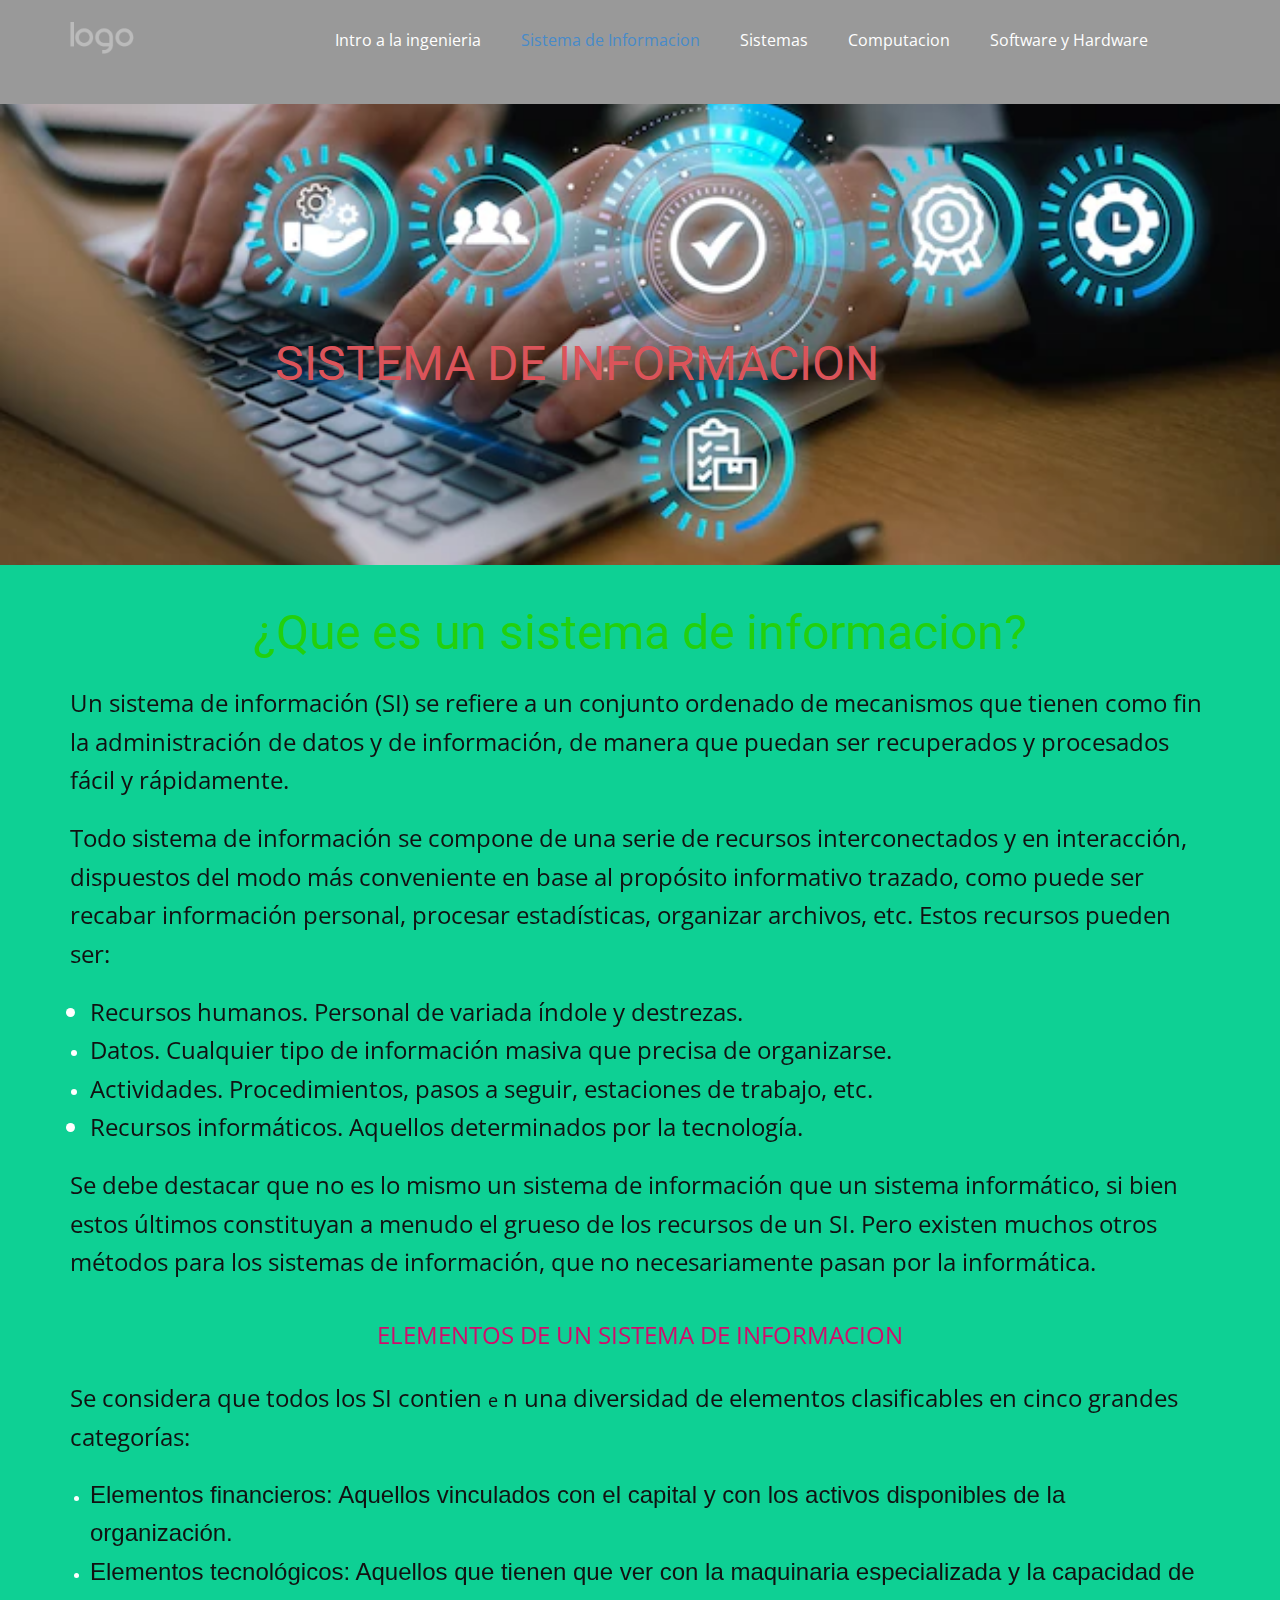
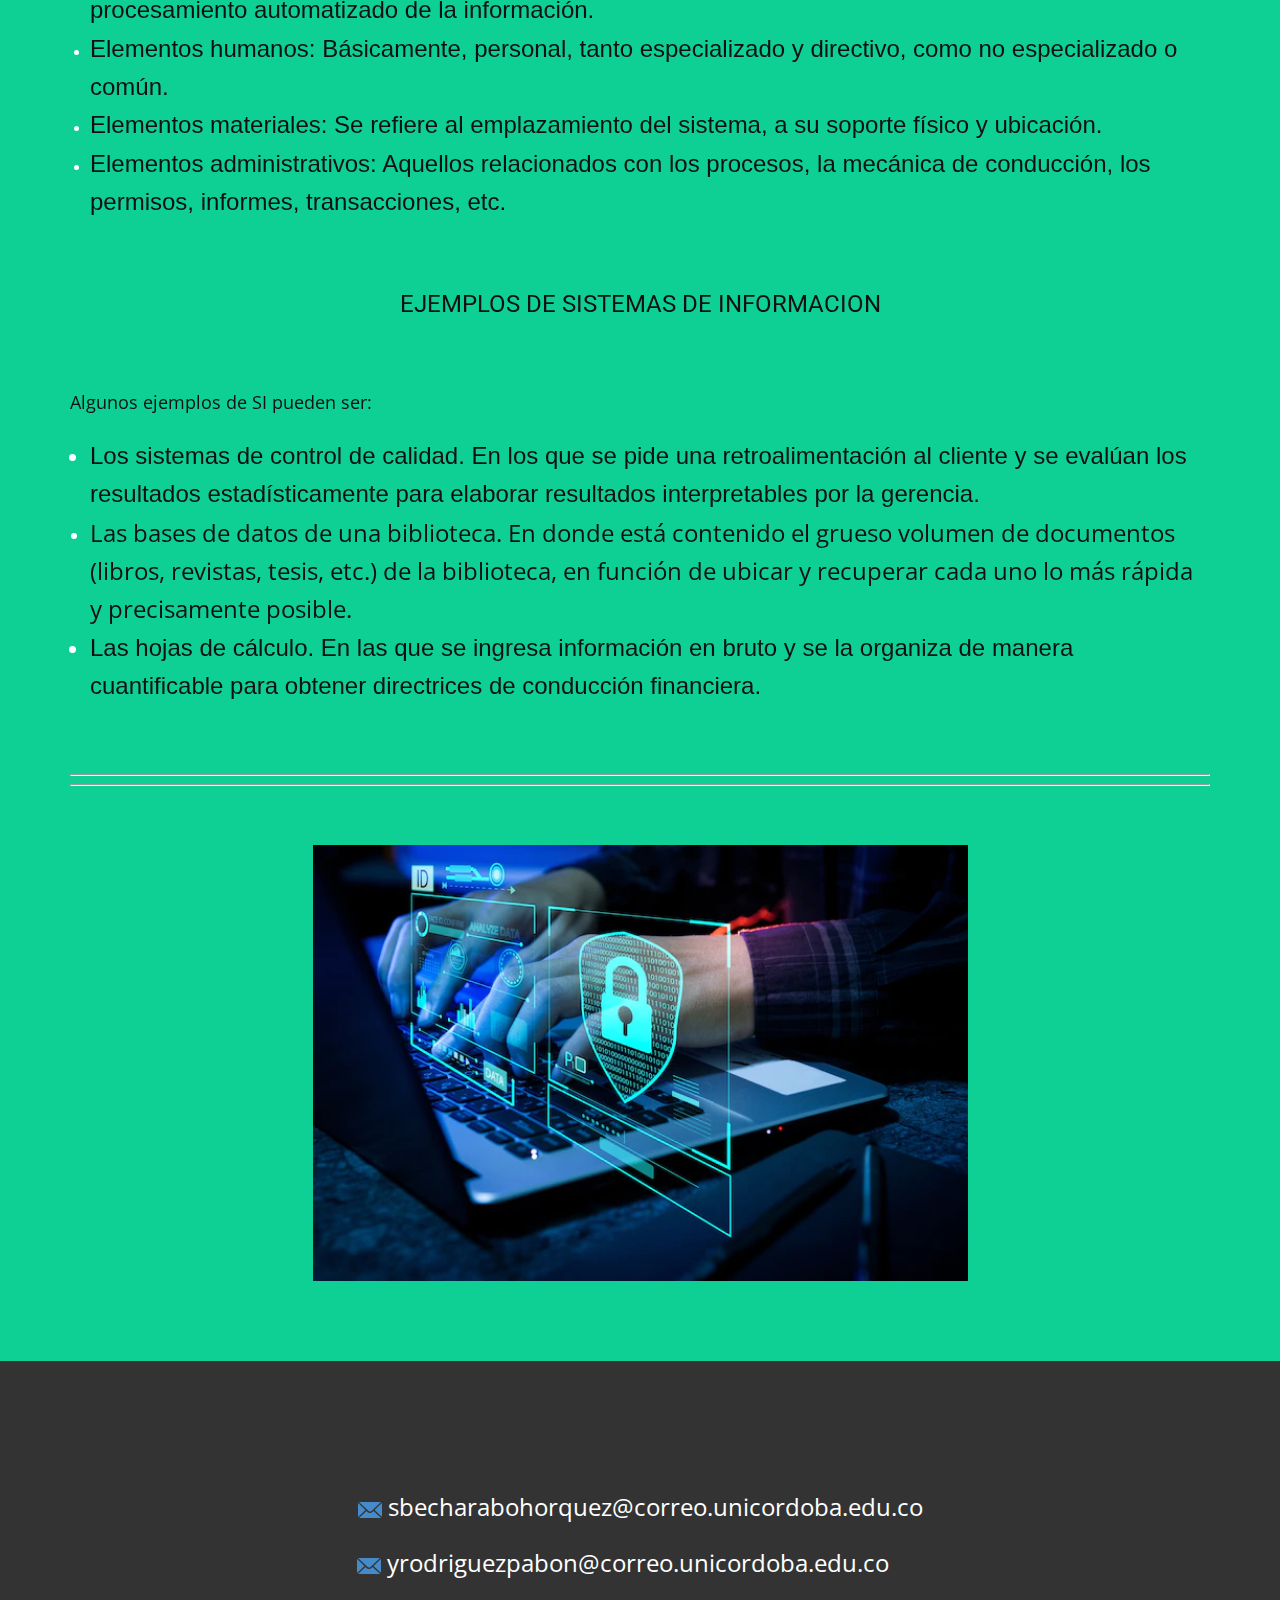
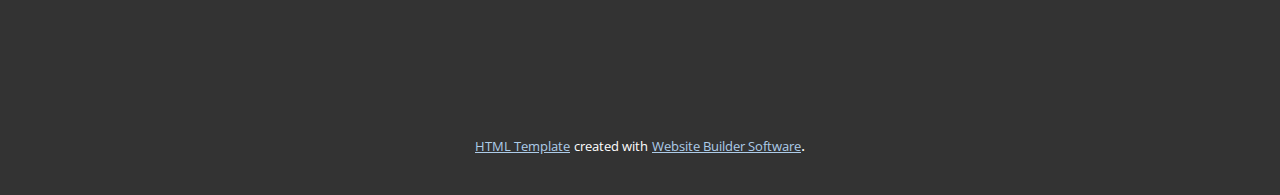
<file: Sistema-de-Informacion.html>
<!DOCTYPE html>
<html style="font-size: 16px;" lang="es"><head>
    <meta name="viewport" content="width=device-width, initial-scale=1.0">
    <meta charset="utf-8">
    <meta name="keywords" content="¿Que es un sistema de informacion?">
    <meta name="description" content="">
    <title>Sistema de Informacion</title>
    <link rel="stylesheet" href="nicepage.css" media="screen">
<link rel="stylesheet" href="Sistema-de-Informacion.css" media="screen">
    <script class="u-script" type="text/javascript" src="jquery.js" defer=""></script>
    <script class="u-script" type="text/javascript" src="nicepage.js" defer=""></script>
    <meta name="generator" content="Nicepage 5.12.7, nicepage.com">
    <link id="u-theme-google-font" rel="stylesheet" href="https://fonts.googleapis.com/css?family=Roboto:100,100i,300,300i,400,400i,500,500i,700,700i,900,900i|Open+Sans:300,300i,400,400i,500,500i,600,600i,700,700i,800,800i">
    
    
    
    <script type="application/ld+json">{
		"@context": "http://schema.org",
		"@type": "Organization",
		"name": "",
		"logo": "images/default-logo.png"
}</script>
    <meta name="theme-color" content="#478ac9">
    <meta property="og:title" content="Sistema de Informacion">
    <meta property="og:type" content="website">
  <meta data-intl-tel-input-cdn-path="intlTelInput/"></head>
  <body class="u-body u-grey-40 u-xl-mode" data-lang="es"><header class="u-clearfix u-header u-header" id="sec-deae"><div class="u-clearfix u-sheet u-sheet-1">
        <a href="https://nicepage.com" class="u-image u-logo u-image-1">
          <img src="images/default-logo.png" class="u-logo-image u-logo-image-1">
        </a>
        <nav class="u-menu u-menu-one-level u-offcanvas u-menu-1">
          <div class="menu-collapse" style="font-size: 1rem; letter-spacing: 0px;">
            <a class="u-button-style u-custom-left-right-menu-spacing u-custom-padding-bottom u-custom-top-bottom-menu-spacing u-nav-link u-text-active-palette-1-base u-text-hover-palette-2-base" href="#">
              <svg class="u-svg-link" viewBox="0 0 24 24"><use xmlns:xlink="http://www.w3.org/1999/xlink" xlink:href="#menu-hamburger"></use></svg>
              <svg class="u-svg-content" version="1.1" id="menu-hamburger" viewBox="0 0 16 16" x="0px" y="0px" xmlns:xlink="http://www.w3.org/1999/xlink" xmlns="http://www.w3.org/2000/svg"><g><rect y="1" width="16" height="2"></rect><rect y="7" width="16" height="2"></rect><rect y="13" width="16" height="2"></rect>
</g></svg>
            </a>
          </div>
          <div class="u-custom-menu u-nav-container">
            <ul class="u-nav u-unstyled u-nav-1"><li class="u-nav-item"><a class="u-button-style u-nav-link u-text-active-palette-1-base u-text-hover-palette-2-base" href="Intro-a-la-ingenieria.html" style="padding: 10px 20px;">Intro a la ingenieria</a>
</li><li class="u-nav-item"><a class="u-button-style u-nav-link u-text-active-palette-1-base u-text-hover-palette-2-base" href="Sistema-de-Informacion.html" style="padding: 10px 20px;">Sistema de Informacion</a>
</li><li class="u-nav-item"><a class="u-button-style u-nav-link u-text-active-palette-1-base u-text-hover-palette-2-base" href="Sistemas.html" style="padding: 10px 20px;">Sistemas</a>
</li><li class="u-nav-item"><a class="u-button-style u-nav-link u-text-active-palette-1-base u-text-hover-palette-2-base" href="Computacion.html" style="padding: 10px 20px;">Computacion</a>
</li><li class="u-nav-item"><a class="u-button-style u-nav-link u-text-active-palette-1-base u-text-hover-palette-2-base" href="Software-y-Hardware.html" style="padding: 10px 20px;">Software y Hardware</a>
</li></ul>
          </div>
          <div class="u-custom-menu u-nav-container-collapse">
            <div class="u-black u-container-style u-inner-container-layout u-opacity u-opacity-95 u-sidenav">
              <div class="u-inner-container-layout u-sidenav-overflow">
                <div class="u-menu-close"></div>
                <ul class="u-align-center u-nav u-popupmenu-items u-unstyled u-nav-2"><li class="u-nav-item"><a class="u-button-style u-nav-link" href="Intro-a-la-ingenieria.html">Intro a la ingenieria</a>
</li><li class="u-nav-item"><a class="u-button-style u-nav-link" href="Sistema-de-Informacion.html">Sistema de Informacion</a>
</li><li class="u-nav-item"><a class="u-button-style u-nav-link" href="Sistemas.html">Sistemas</a>
</li><li class="u-nav-item"><a class="u-button-style u-nav-link" href="Computacion.html">Computacion</a>
</li><li class="u-nav-item"><a class="u-button-style u-nav-link" href="Software-y-Hardware.html">Software y Hardware</a>
</li></ul>
              </div>
            </div>
            <div class="u-black u-menu-overlay u-opacity u-opacity-70"></div>
          </div>
        </nav>
      </div></header>
    <section class="u-clearfix u-image u-section-1" id="sec-c55f" data-image-width="626" data-image-height="418">
      <div class="u-clearfix u-sheet u-sheet-1">
        <h4 class="u-align-center u-text u-text-body-alt-color u-text-default u-text-1">
          <span class="u-text-palette-2-base">S</span>
          <span class="u-text-palette-2-base">ISTEM​A DE INFORMACION </span>
        </h4>
      </div>
    </section>
    <section class="u-clearfix u-custom-color-11 u-section-2" id="sec-f12f">
      <div class="u-clearfix u-sheet u-valign-top u-sheet-1">
        <div class="fr-view u-clearfix u-rich-text u-text u-text-1" data-animation-name="customAnimationIn" data-animation-duration="1000" data-animation-direction="">
          <h1 style="text-align: center;">
            <span style="font-size: 3rem;">
              <span class="u-text-custom-color-1">¿Que es un sistema de informacion?</span>
            </span>
          </h1>
          <p id="isPasted">
            <span style="font-size: 1.5rem;">
              <span class="u-text-body-color">Un sistema de información (SI) se refiere a un conjunto ordenado de mecanismos que tienen como fin la administración de datos y de información, de manera que puedan ser recuperados y procesados fácil y rápidamente.</span>
            </span>
          </p>
          <p>
            <span class="u-text-body-color" style="font-size: 1.5rem;">Todo sistema de información se compone de una serie de recursos interconectados y en interacción, dispuestos del modo más conveniente en base al propósito informativo trazado, como puede ser recabar información personal, procesar estadísticas, organizar archivos, etc. Estos recursos pueden ser:</span>
          </p>
          <ul>
            <li style="box-sizing: border-box; font-size: 1.5rem;">
              <span class="u-text-body-color" style="font-size: 1.5rem;">Recursos humanos. Personal de variada índole y destrezas.</span>
            </li>
            <li>
              <span class="u-text-body-color" style="font-size: 1.5rem;">Datos.&nbsp;Cualquier tipo de información masiva que precisa de organizarse.</span>
            </li>
            <li>
              <span class="u-text-body-color" style="font-size: 1.5rem;">Actividades.&nbsp;Procedimientos, pasos a seguir, estaciones de trabajo, etc.</span>
            </li>
            <li style="box-sizing: border-box; font-size: 1.5rem;">
              <span class="u-text-body-color" style="font-size: 1.5rem;">Recursos informáticos. Aquellos determinados por la tecnología.</span>
            </li>
          </ul>
          <p>
            <span class="u-text-body-color" style="font-size: 1.5rem;">Se debe destacar que no es lo mismo un sistema de información que un sistema informático, si bien estos últimos constituyan a menudo el grueso de los recursos de un SI. Pero existen muchos otros métodos para los sistemas de información, que no necesariamente pasan por la informática.</span>
          </p>
          <p style="text-align: center;">
            <span style="font-size: 1.5rem;">
              <span class="u-text-custom-color-9">ELEMENTOS DE UN SISTEMA DE INFORMACION</span>
            </span>
            <span style="font-size: 2.25rem;">
              <br>
            </span>
          </p>
          <p>
            <span>
              <span style="font-size: 1.5rem;">
                <span class="u-text-body-color">Se considera que todos los SI contien</span>
              </span>
            </span>
            <span>
              <span class="u-text-body-color">e</span>
            </span>
            <span style="font-size: 1.5rem;">
              <span class="u-text-body-color">n una diversidad de elementos clasificables en cinco grandes categorías:</span>
            </span>
          </p>
          <ul>
            <li id="isPasted" style="box-sizing: border-box; font-family: Montserrat, Arial, sans-serif; font-size: 16px; font-style: normal; font-variant-ligatures: normal; font-variant-caps: normal; font-weight: 400; letter-spacing: normal; orphans: 2; text-indent: 0px; text-transform: none; widows: 2; word-spacing: 0px; -webkit-text-stroke-width: 0px; white-space: normal; text-decoration-style: initial; text-decoration-color: initial;">
              <span style="font-size: 1.5rem;">
                <span class="u-text-body-color">Elementos financieros: Aquellos vinculados con el capital y con los activos disponibles de la organización.</span>
              </span>
            </li>
            <li style="box-sizing: border-box; font-family: Montserrat, Arial, sans-serif; font-size: 16px; font-style: normal; font-variant-ligatures: normal; font-variant-caps: normal; font-weight: 400; letter-spacing: normal; orphans: 2; text-indent: 0px; text-transform: none; widows: 2; word-spacing: 0px; -webkit-text-stroke-width: 0px; white-space: normal; text-decoration-style: initial; text-decoration-color: initial;">
              <span style="font-size: 1.5rem;">
                <span class="u-text-body-color">Elementos tecnológicos: Aquellos que tienen que ver con la maquinaria especializada y la capacidad de procesamiento automatizado de la información.</span>
              </span>
            </li>
            <li style="box-sizing: border-box; font-family: Montserrat, Arial, sans-serif; font-size: 16px; font-style: normal; font-variant-ligatures: normal; font-variant-caps: normal; font-weight: 400; letter-spacing: normal; orphans: 2; text-indent: 0px; text-transform: none; widows: 2; word-spacing: 0px; -webkit-text-stroke-width: 0px; white-space: normal; text-decoration-style: initial; text-decoration-color: initial;">
              <span style="font-size: 1.5rem;">
                <span class="u-text-body-color">Elementos humanos: Básicamente, personal, tanto especializado y directivo, como no especializado o común.</span>
              </span>
            </li>
            <li style="box-sizing: border-box; font-family: Montserrat, Arial, sans-serif; font-size: 16px; font-style: normal; font-variant-ligatures: normal; font-variant-caps: normal; font-weight: 400; letter-spacing: normal; orphans: 2; text-indent: 0px; text-transform: none; widows: 2; word-spacing: 0px; -webkit-text-stroke-width: 0px; white-space: normal; text-decoration-style: initial; text-decoration-color: initial;">
              <span style="font-size: 1.5rem;">
                <span class="u-text-body-color">Elementos materiales: Se refiere al emplazamiento del sistema, a su soporte físico y ubicación.</span>
              </span>
            </li>
            <li style="box-sizing: border-box; font-family: Montserrat, Arial, sans-serif; font-size: 16px; font-style: normal; font-variant-ligatures: normal; font-variant-caps: normal; font-weight: 400; letter-spacing: normal; orphans: 2; text-indent: 0px; text-transform: none; widows: 2; word-spacing: 0px; -webkit-text-stroke-width: 0px; white-space: normal; text-decoration-style: initial; text-decoration-color: initial;">
              <span style="font-size: 1.5rem;">
                <span class="u-text-body-color">Elementos administrativos: Aquellos relacionados con los procesos, la mecánica de conducción, los permisos, informes, transacciones, etc.</span>
              </span>
            </li>
          </ul>
          <p>
            <span class="u-text-body-color">
              <br style="box-sizing: border-box;">
            </span>
          </p>
          <h4 style="text-align: center;">
            <span class="u-text-body-color">EJEMPLOS DE SISTEMAS DE INFORMACION</span>
          </h4>
          <p>
            <span style="font-size: 1.125rem;">
              <span class="u-text-body-color">
                <br>
              </span>
            </span>
          </p>
          <p>
            <span class="u-text-body-color">Algunos ejemplos de SI pueden ser:&nbsp;</span>
          </p>
          <ul>
            <li id="isPasted" style="box-sizing: border-box; font-family: Montserrat, Arial, sans-serif; font-size: 1.5rem; font-style: normal; font-variant-ligatures: normal; font-variant-caps: normal; font-weight: 400; letter-spacing: normal; orphans: 2; text-indent: 0px; text-transform: none; widows: 2; word-spacing: 0px; -webkit-text-stroke-width: 0px; white-space: normal; text-decoration-style: initial; text-decoration-color: initial;">
              <span class="u-text-body-color">Los sistemas de control de calidad. En los que se pide una retroalimentación al cliente y se evalúan los resultados estadísticamente para elaborar resultados interpretables por la gerencia.</span>
            </li>
            <li>
              <span class="u-text-body-color" style="font-size: 1.5rem;">Las bases de datos de una biblioteca. En donde está contenido el grueso volumen de documentos (libros, revistas, tesis, etc.) de la biblioteca, en función de ubicar y recuperar cada uno lo más rápida y precisamente posible.</span>
            </li>
            <li style="box-sizing: border-box; font-family: Montserrat, Arial, sans-serif; font-size: 1.5rem; font-style: normal; font-variant-ligatures: normal; font-variant-caps: normal; font-weight: 400; letter-spacing: normal; orphans: 2; text-indent: 0px; text-transform: none; widows: 2; word-spacing: 0px; -webkit-text-stroke-width: 0px; white-space: normal; text-decoration-style: initial; text-decoration-color: initial; line-height: 1.6;">
              <span class="u-text-body-color">Las hojas de cálculo. En las que se ingresa información en bruto y se la organiza de manera cuantificable para obtener directrices de conducción financiera.</span>
            </li>
          </ul>
          <p>
            <br>
          </p>
          <hr>
          <hr>
          <p>&nbsp;<img src="images/tecnologia-concepto-seguridad-seguridad-sistema-proteccion-digital_142243-71.webp" style="width: 655px;" class="fr-dib fr-fic" width="570">
          </p>
        </div>
      </div>
    </section>
    
    
    <footer class="u-align-center u-clearfix u-footer u-grey-80 u-footer" id="sec-c04c"><div class="u-clearfix u-sheet u-sheet-1">
        <a href="mailto:info@site.com" class="u-active-none u-bottom-left-radius-0 u-bottom-right-radius-0 u-btn u-btn-rectangle u-button-style u-hover-none u-none u-radius-0 u-text-white u-top-left-radius-0 u-top-right-radius-0 u-btn-1"><span class="u-icon u-icon-1"><svg class="u-svg-content" viewBox="0 0 24 16" x="0px" y="0px" style="width: 1em; height: 1em;"><path fill="currentColor" d="M23.8,1.1l-7.3,6.8l7.3,6.8c0.1-0.2,0.2-0.6,0.2-0.9V2C24,1.7,23.9,1.4,23.8,1.1z M21.8,0H2.2
	c-0.4,0-0.7,0.1-1,0.2L10.6,9c0.8,0.8,2.2,0.8,3,0l9.2-8.7C22.6,0.1,22.2,0,21.8,0z M0.2,1.1C0.1,1.4,0,1.7,0,2V14
	c0,0.3,0.1,0.6,0.2,0.9l7.3-6.8L0.2,1.1z M15.5,9l-1.1,1c-1.3,1.2-3.6,1.2-4.9,0l-1-1l-7.3,6.8c0.2,0.1,0.6,0.2,1,0.2H22
	c0.4,0,0.6-0.1,1-0.2L15.5,9z"></path></svg></span>&nbsp;sbecharabohorquez@correo.unicordoba.edu.co<br>
          <br>
        </a>
        <a href="mailto:info@site.com" class="u-active-none u-bottom-left-radius-0 u-bottom-right-radius-0 u-btn u-btn-rectangle u-button-style u-hover-none u-none u-radius-0 u-text-body-alt-color u-top-left-radius-0 u-top-right-radius-0 u-btn-2"><span class="u-icon u-icon-2"><svg class="u-svg-content" viewBox="0 0 24 16" x="0px" y="0px" style="width: 1em; height: 1em;"><path fill="currentColor" d="M23.8,1.1l-7.3,6.8l7.3,6.8c0.1-0.2,0.2-0.6,0.2-0.9V2C24,1.7,23.9,1.4,23.8,1.1z M21.8,0H2.2
	c-0.4,0-0.7,0.1-1,0.2L10.6,9c0.8,0.8,2.2,0.8,3,0l9.2-8.7C22.6,0.1,22.2,0,21.8,0z M0.2,1.1C0.1,1.4,0,1.7,0,2V14
	c0,0.3,0.1,0.6,0.2,0.9l7.3-6.8L0.2,1.1z M15.5,9l-1.1,1c-1.3,1.2-3.6,1.2-4.9,0l-1-1l-7.3,6.8c0.2,0.1,0.6,0.2,1,0.2H22
	c0.4,0,0.6-0.1,1-0.2L15.5,9z"></path></svg></span>&nbsp;yrodriguezpabon@correo.unicordoba.edu.co
        </a>
      </div></footer>
    <section class="u-backlink u-clearfix u-grey-80">
      <a class="u-link" href="https://nicepage.com/html-templates" target="_blank">
        <span>HTML Template</span>
      </a>
      <p class="u-text">
        <span>created with</span>
      </p>
      <a class="u-link" href="" target="_blank">
        <span>Website Builder Software</span>
      </a>. 
    </section>
  
</body></html>
</file>
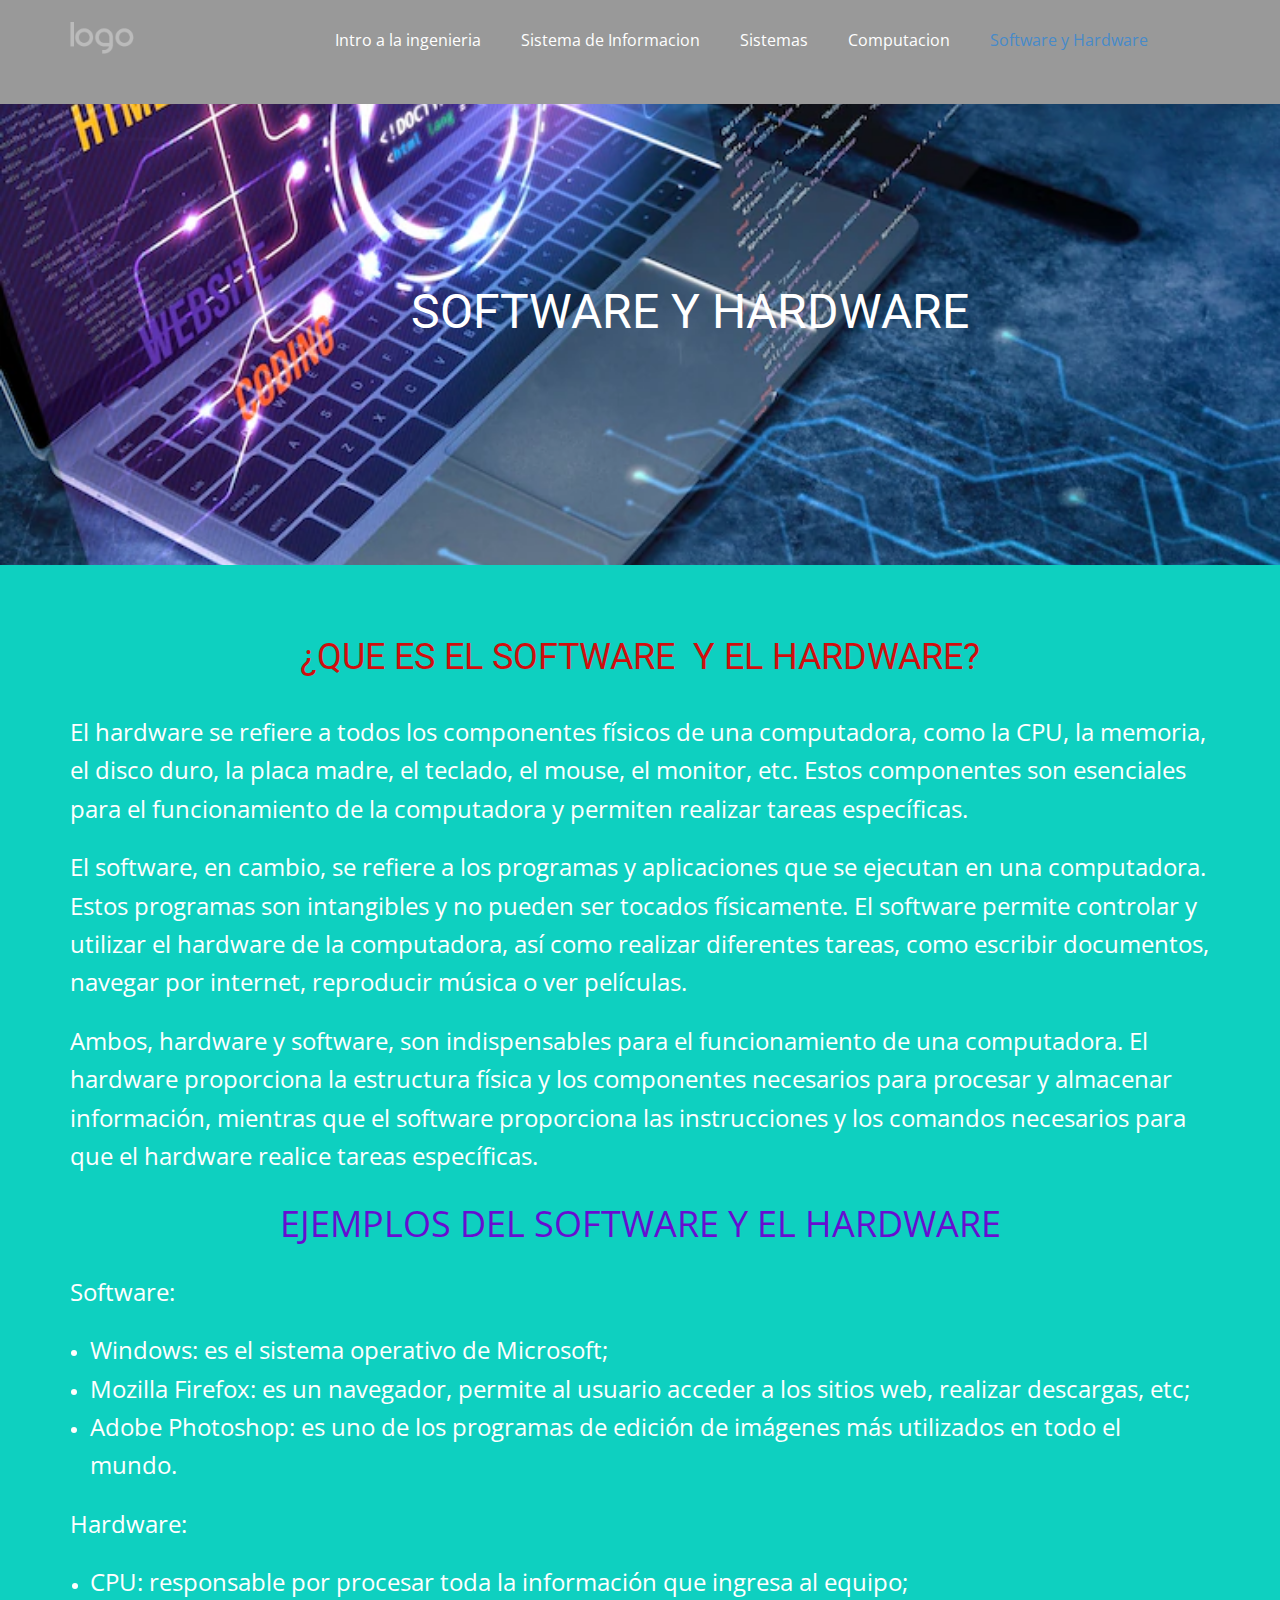
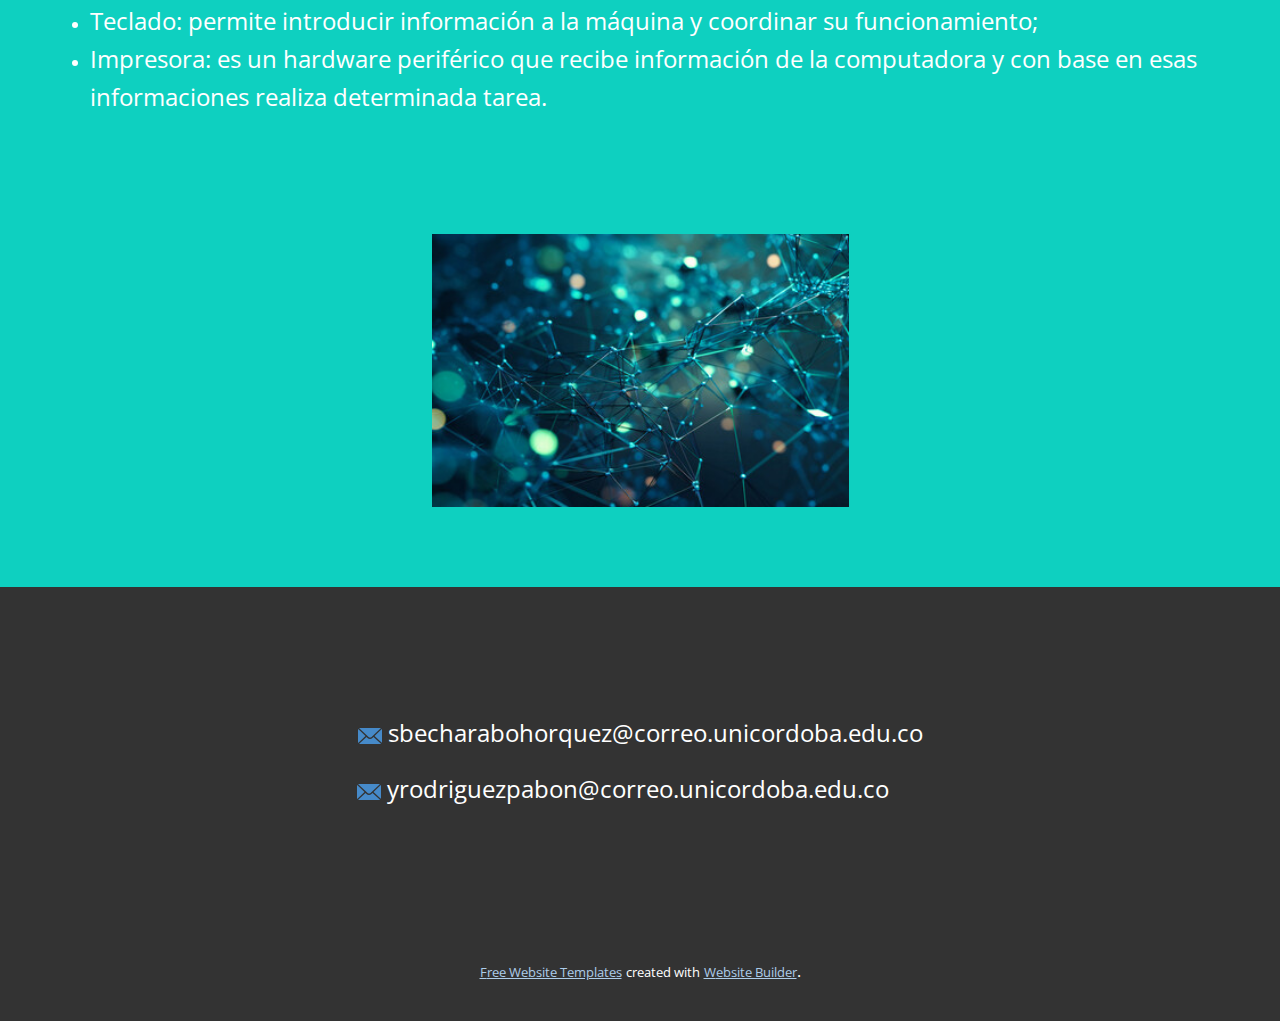
<file: Software-y-Hardware.html>
<!DOCTYPE html>
<html style="font-size: 16px;" lang="es"><head>
    <meta name="viewport" content="width=device-width, initial-scale=1.0">
    <meta charset="utf-8">
    <meta name="keywords" content="¿QUE ES EL SOFTWARE &nbsp;Y EL HARDWARE?">
    <meta name="description" content="">
    <title>Software y Hardware</title>
    <link rel="stylesheet" href="nicepage.css" media="screen">
<link rel="stylesheet" href="Software-y-Hardware.css" media="screen">
    <script class="u-script" type="text/javascript" src="jquery.js" defer=""></script>
    <script class="u-script" type="text/javascript" src="nicepage.js" defer=""></script>
    <meta name="generator" content="Nicepage 5.12.7, nicepage.com">
    <link id="u-theme-google-font" rel="stylesheet" href="https://fonts.googleapis.com/css?family=Roboto:100,100i,300,300i,400,400i,500,500i,700,700i,900,900i|Open+Sans:300,300i,400,400i,500,500i,600,600i,700,700i,800,800i">
    
    
    
    <script type="application/ld+json">{
		"@context": "http://schema.org",
		"@type": "Organization",
		"name": "",
		"logo": "images/default-logo.png"
}</script>
    <meta name="theme-color" content="#478ac9">
    <meta property="og:title" content="Software y Hardware">
    <meta property="og:type" content="website">
  <meta data-intl-tel-input-cdn-path="intlTelInput/"></head>
  <body class="u-body u-grey-40 u-xl-mode" data-lang="es"><header class="u-clearfix u-header u-header" id="sec-deae"><div class="u-clearfix u-sheet u-sheet-1">
        <a href="https://nicepage.com" class="u-image u-logo u-image-1">
          <img src="images/default-logo.png" class="u-logo-image u-logo-image-1">
        </a>
        <nav class="u-menu u-menu-one-level u-offcanvas u-menu-1">
          <div class="menu-collapse" style="font-size: 1rem; letter-spacing: 0px;">
            <a class="u-button-style u-custom-left-right-menu-spacing u-custom-padding-bottom u-custom-top-bottom-menu-spacing u-nav-link u-text-active-palette-1-base u-text-hover-palette-2-base" href="#">
              <svg class="u-svg-link" viewBox="0 0 24 24"><use xmlns:xlink="http://www.w3.org/1999/xlink" xlink:href="#menu-hamburger"></use></svg>
              <svg class="u-svg-content" version="1.1" id="menu-hamburger" viewBox="0 0 16 16" x="0px" y="0px" xmlns:xlink="http://www.w3.org/1999/xlink" xmlns="http://www.w3.org/2000/svg"><g><rect y="1" width="16" height="2"></rect><rect y="7" width="16" height="2"></rect><rect y="13" width="16" height="2"></rect>
</g></svg>
            </a>
          </div>
          <div class="u-custom-menu u-nav-container">
            <ul class="u-nav u-unstyled u-nav-1"><li class="u-nav-item"><a class="u-button-style u-nav-link u-text-active-palette-1-base u-text-hover-palette-2-base" href="Intro-a-la-ingenieria.html" style="padding: 10px 20px;">Intro a la ingenieria</a>
</li><li class="u-nav-item"><a class="u-button-style u-nav-link u-text-active-palette-1-base u-text-hover-palette-2-base" href="Sistema-de-Informacion.html" style="padding: 10px 20px;">Sistema de Informacion</a>
</li><li class="u-nav-item"><a class="u-button-style u-nav-link u-text-active-palette-1-base u-text-hover-palette-2-base" href="Sistemas.html" style="padding: 10px 20px;">Sistemas</a>
</li><li class="u-nav-item"><a class="u-button-style u-nav-link u-text-active-palette-1-base u-text-hover-palette-2-base" href="Computacion.html" style="padding: 10px 20px;">Computacion</a>
</li><li class="u-nav-item"><a class="u-button-style u-nav-link u-text-active-palette-1-base u-text-hover-palette-2-base" href="Software-y-Hardware.html" style="padding: 10px 20px;">Software y Hardware</a>
</li></ul>
          </div>
          <div class="u-custom-menu u-nav-container-collapse">
            <div class="u-black u-container-style u-inner-container-layout u-opacity u-opacity-95 u-sidenav">
              <div class="u-inner-container-layout u-sidenav-overflow">
                <div class="u-menu-close"></div>
                <ul class="u-align-center u-nav u-popupmenu-items u-unstyled u-nav-2"><li class="u-nav-item"><a class="u-button-style u-nav-link" href="Intro-a-la-ingenieria.html">Intro a la ingenieria</a>
</li><li class="u-nav-item"><a class="u-button-style u-nav-link" href="Sistema-de-Informacion.html">Sistema de Informacion</a>
</li><li class="u-nav-item"><a class="u-button-style u-nav-link" href="Sistemas.html">Sistemas</a>
</li><li class="u-nav-item"><a class="u-button-style u-nav-link" href="Computacion.html">Computacion</a>
</li><li class="u-nav-item"><a class="u-button-style u-nav-link" href="Software-y-Hardware.html">Software y Hardware</a>
</li></ul>
              </div>
            </div>
            <div class="u-black u-menu-overlay u-opacity u-opacity-70"></div>
          </div>
        </nav>
      </div></header>
    <section class="u-clearfix u-image u-section-1" id="sec-e47f" data-image-width="740" data-image-height="494">
      <div class="u-clearfix u-sheet u-sheet-1">
        <h4 class="u-align-center u-text u-text-body-alt-color u-text-default u-text-1">SOFTWARE Y HARDWARE</h4>
      </div>
    </section>
    <section class="u-align-left u-clearfix u-custom-color-12 u-section-2" id="sec-04ad">
      <div class="u-clearfix u-sheet u-sheet-1">
        <div class="fr-view u-clearfix u-rich-text u-text u-text-1">
          <h1 style="text-align: center;">
            <span style="line-height: 2; font-size: 2.25rem;">
              <span class="u-text-custom-color-6">¿QUE ES EL SOFTWARE &nbsp;Y EL HARDWARE?</span>
            </span>
          </h1>
          <p id="isPasted">
            <span style="font-size: 1.5rem;">El&nbsp;hardware se refiere a todos los componentes físicos de una computadora, como la CPU, la memoria, el disco duro, la placa madre, el teclado, el mouse, el monitor, etc. Estos componentes son esenciales para el funcionamiento de la computadora y permiten realizar tareas específicas.</span>
          </p>
          <p>
            <span style="font-size: 1.5rem;">El software, en cambio, se refiere a los programas y aplicaciones que se ejecutan en una computadora. Estos programas son intangibles y no pueden ser tocados físicamente. El software permite controlar y utilizar el hardware de la computadora, así como realizar diferentes tareas, como escribir documentos, navegar por internet, reproducir música o ver películas.</span>
          </p>
          <p>
            <span style="font-size: 1.5rem;">Ambos, hardware y software, son indispensables para el funcionamiento de una computadora. El hardware proporciona la estructura física y los componentes necesarios para procesar y almacenar información, mientras que el software proporciona las instrucciones y los comandos necesarios para que el hardware realice tareas específicas.</span>
          </p>
          <p style="text-align: center;">
            <span style="font-size: 2.25rem;">
              <span class="u-text-custom-color-10">EJEMPLOS DEL SOFTWARE Y EL HARDWARE</span>
            </span>
          </p>
          <p>
            <span style="font-size: 1.5rem;">Software:</span>
          </p>
          <ul>
            <li>
              <span style="font-size: 1.5rem;">Windows:&nbsp;es el sistema operativo de Microsoft;</span>
            </li>
            <li>
              <span style="font-size: 1.5rem;">Mozilla Firefox:&nbsp;es un navegador, permite al usuario acceder a los sitios web, realizar descargas, etc;</span>
            </li>
            <li>
              <span style="font-size: 1.5rem;">Adobe Photoshop: es uno de los programas de edición de imágenes más utilizados en todo el mundo.</span>
            </li>
          </ul>
          <p>
            <span style="font-size: 1.5rem;">Hardware:</span>
          </p>
          <ul id="isPasted">
            <li style="box-sizing: border-box; margin-top: 0px; margin-bottom: 0px; border: 0px; outline: 0px; font-size: 16px; vertical-align: baseline; background: transparent;">
              <span>
                <span class="u-text-body-alt-color" style="font-size: 1.5rem;">CPU: responsable por procesar toda la información que ingresa al equipo;</span>
              </span>
            </li>
            <li style="box-sizing: border-box; margin-top: 0px; margin-bottom: 0px; border: 0px; outline: 0px; font-size: 16px; vertical-align: baseline; background: transparent;">
              <span style="font-size: 1.5rem;">
                <span>
                  <span class="u-text-body-alt-color">Teclado:&nbsp;permite introducir información a la máquina y coordinar su funcionamiento;</span>
                </span>
              </span>
            </li>
            <li style="box-sizing: border-box; margin-top: 0px; margin-bottom: 0px; border: 0px; outline: 0px; font-size: 16px; vertical-align: baseline; background: transparent;">
              <span>
                <span class="u-text-body-alt-color" style="font-size: 1.5rem;">Impresora: es un hardware periférico que recibe información de la computadora y con base en esas informaciones realiza determinada tarea.</span>
              </span>
            </li>
          </ul>
          <p>
            <br>
          </p>
          <p>
            <span>
              <span class="u-text-body-alt-color" style="font-size: 1.5rem;">
                <br>
                <img src="images/240_F_603421945_lUG4vn5dsHDWjnQovsy0YAFtJCMbXP0N.jpg" width="366" style="width: 417px;" class="fr-dib fr-fic">
              </span>
            </span>
          </p>
        </div>
      </div>
    </section>
    
    
    <footer class="u-align-center u-clearfix u-footer u-grey-80 u-footer" id="sec-c04c"><div class="u-clearfix u-sheet u-sheet-1">
        <a href="mailto:info@site.com" class="u-active-none u-bottom-left-radius-0 u-bottom-right-radius-0 u-btn u-btn-rectangle u-button-style u-hover-none u-none u-radius-0 u-text-white u-top-left-radius-0 u-top-right-radius-0 u-btn-1"><span class="u-icon u-icon-1"><svg class="u-svg-content" viewBox="0 0 24 16" x="0px" y="0px" style="width: 1em; height: 1em;"><path fill="currentColor" d="M23.8,1.1l-7.3,6.8l7.3,6.8c0.1-0.2,0.2-0.6,0.2-0.9V2C24,1.7,23.9,1.4,23.8,1.1z M21.8,0H2.2
	c-0.4,0-0.7,0.1-1,0.2L10.6,9c0.8,0.8,2.2,0.8,3,0l9.2-8.7C22.6,0.1,22.2,0,21.8,0z M0.2,1.1C0.1,1.4,0,1.7,0,2V14
	c0,0.3,0.1,0.6,0.2,0.9l7.3-6.8L0.2,1.1z M15.5,9l-1.1,1c-1.3,1.2-3.6,1.2-4.9,0l-1-1l-7.3,6.8c0.2,0.1,0.6,0.2,1,0.2H22
	c0.4,0,0.6-0.1,1-0.2L15.5,9z"></path></svg></span>&nbsp;sbecharabohorquez@correo.unicordoba.edu.co<br>
          <br>
        </a>
        <a href="mailto:info@site.com" class="u-active-none u-bottom-left-radius-0 u-bottom-right-radius-0 u-btn u-btn-rectangle u-button-style u-hover-none u-none u-radius-0 u-text-body-alt-color u-top-left-radius-0 u-top-right-radius-0 u-btn-2"><span class="u-icon u-icon-2"><svg class="u-svg-content" viewBox="0 0 24 16" x="0px" y="0px" style="width: 1em; height: 1em;"><path fill="currentColor" d="M23.8,1.1l-7.3,6.8l7.3,6.8c0.1-0.2,0.2-0.6,0.2-0.9V2C24,1.7,23.9,1.4,23.8,1.1z M21.8,0H2.2
	c-0.4,0-0.7,0.1-1,0.2L10.6,9c0.8,0.8,2.2,0.8,3,0l9.2-8.7C22.6,0.1,22.2,0,21.8,0z M0.2,1.1C0.1,1.4,0,1.7,0,2V14
	c0,0.3,0.1,0.6,0.2,0.9l7.3-6.8L0.2,1.1z M15.5,9l-1.1,1c-1.3,1.2-3.6,1.2-4.9,0l-1-1l-7.3,6.8c0.2,0.1,0.6,0.2,1,0.2H22
	c0.4,0,0.6-0.1,1-0.2L15.5,9z"></path></svg></span>&nbsp;yrodriguezpabon@correo.unicordoba.edu.co
        </a>
      </div></footer>
    <section class="u-backlink u-clearfix u-grey-80">
      <a class="u-link" href="https://nicepage.com/website-templates" target="_blank">
        <span>Free Website Templates</span>
      </a>
      <p class="u-text">
        <span>created with</span>
      </p>
      <a class="u-link" href="https://nicepage.me" target="_blank">
        <span>Website Builder</span>
      </a>. 
    </section>
  
</body></html>
</file>
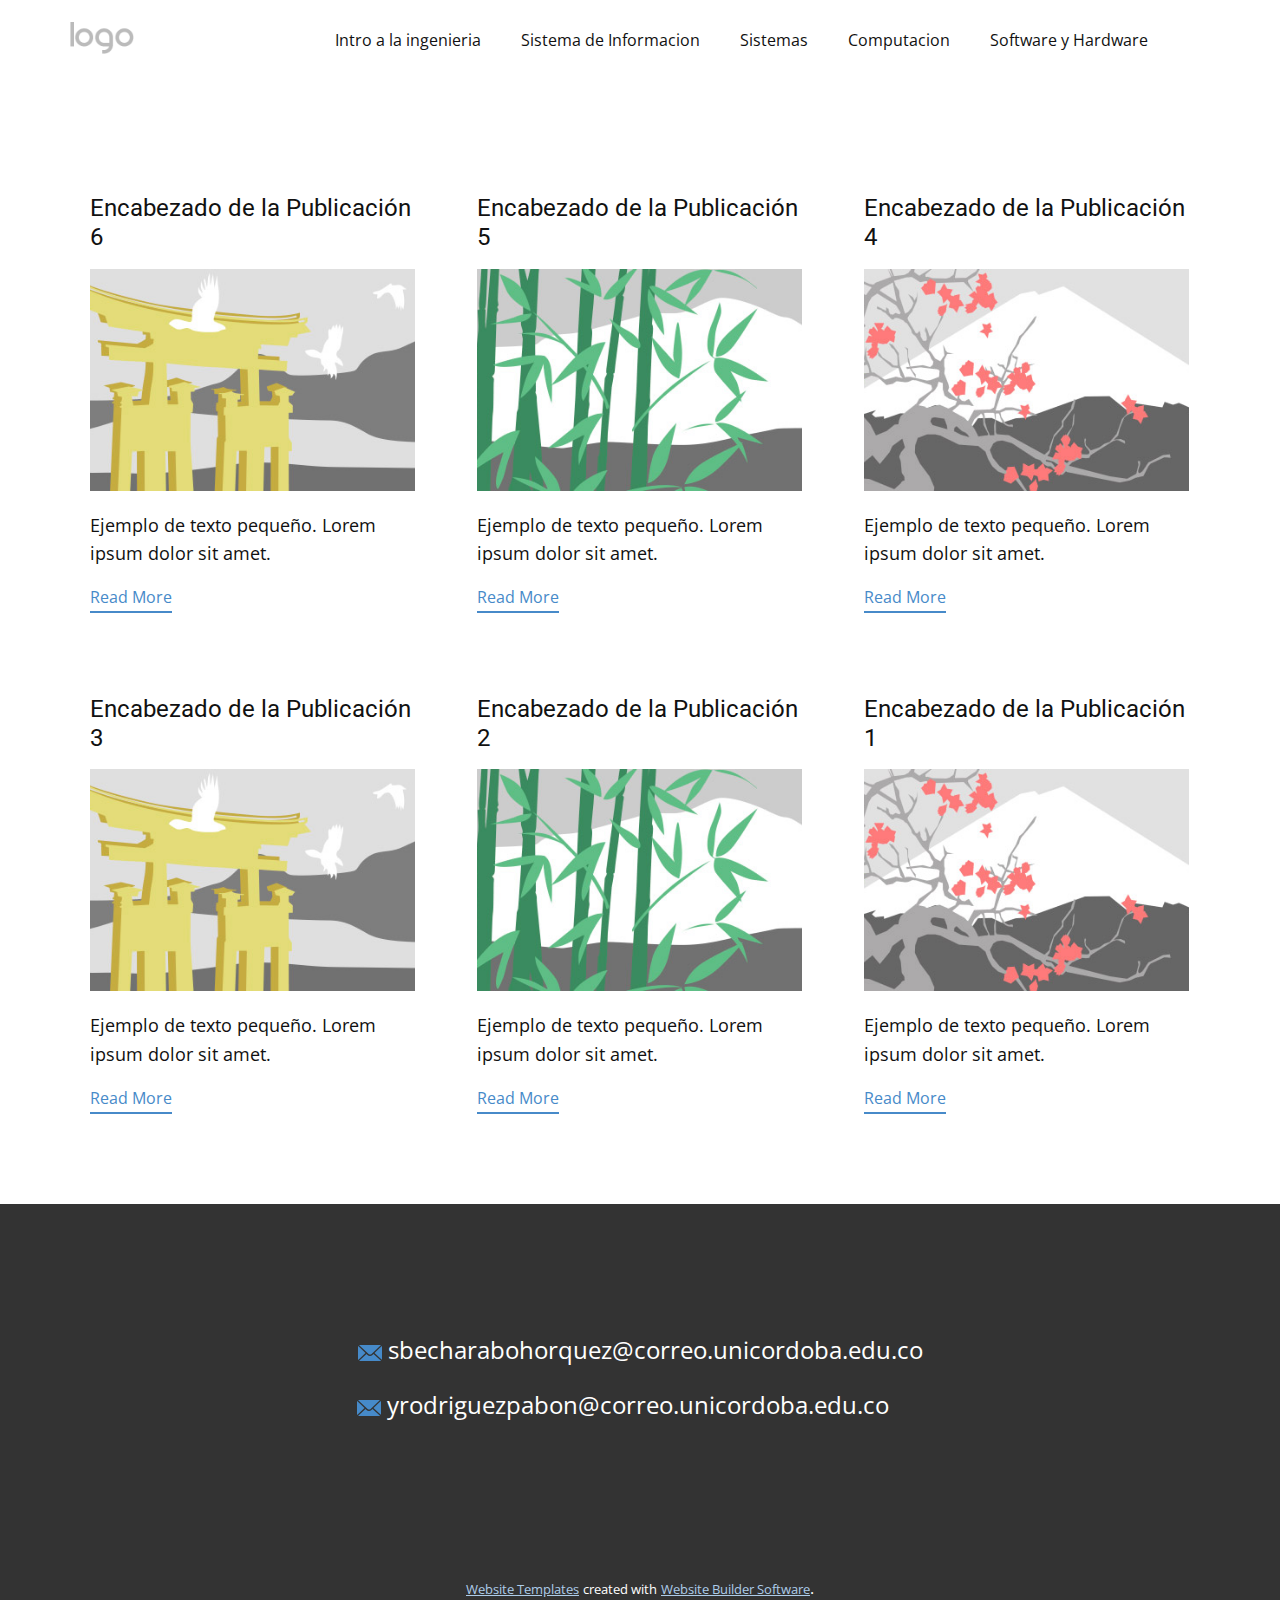
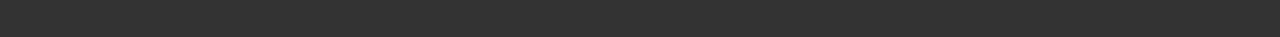
<file: blog/blog.html>
<!DOCTYPE html>
<html style="font-size: 16px;" lang="es"><head>
    <meta name="viewport" content="width=device-width, initial-scale=1.0">
    <meta charset="utf-8">
    <meta name="keywords" content="">
    <meta name="description" content="">
    <title>Blog Template</title>
    <link rel="stylesheet" href="../nicepage.css" media="screen">
<link rel="stylesheet" href="../Blog-Template.css" media="screen">
    <script class="u-script" type="text/javascript" src="../jquery.js" defer=""></script>
    <script class="u-script" type="text/javascript" src="../nicepage.js" defer=""></script>
    <meta name="generator" content="Nicepage 5.12.7, nicepage.com">
    <link id="u-theme-google-font" rel="stylesheet" href="https://fonts.googleapis.com/css?family=Roboto:100,100i,300,300i,400,400i,500,500i,700,700i,900,900i|Open+Sans:300,300i,400,400i,500,500i,600,600i,700,700i,800,800i">
    
    
    <script type="application/ld+json">{
		"@context": "http://schema.org",
		"@type": "Organization",
		"name": "",
		"logo": "images/default-logo.png"
}</script>
    <meta name="theme-color" content="#478ac9">
  <meta data-intl-tel-input-cdn-path="intlTelInput/"></head>
  <body class="u-body u-xl-mode" data-lang="es"><header class="u-clearfix u-header u-header" id="sec-deae"><div class="u-clearfix u-sheet u-sheet-1">
        <a href="https://nicepage.com" class="u-image u-logo u-image-1">
          <img src="../images/default-logo.png" class="u-logo-image u-logo-image-1">
        </a>
        <nav class="u-menu u-menu-one-level u-offcanvas u-menu-1">
          <div class="menu-collapse" style="font-size: 1rem; letter-spacing: 0px;">
            <a class="u-button-style u-custom-left-right-menu-spacing u-custom-padding-bottom u-custom-top-bottom-menu-spacing u-nav-link u-text-active-palette-1-base u-text-hover-palette-2-base" href="#">
              <svg class="u-svg-link" viewBox="0 0 24 24"><use xmlns:xlink="http://www.w3.org/1999/xlink" xlink:href="#menu-hamburger"></use></svg>
              <svg class="u-svg-content" version="1.1" id="menu-hamburger" viewBox="0 0 16 16" x="0px" y="0px" xmlns:xlink="http://www.w3.org/1999/xlink" xmlns="http://www.w3.org/2000/svg"><g><rect y="1" width="16" height="2"></rect><rect y="7" width="16" height="2"></rect><rect y="13" width="16" height="2"></rect>
</g></svg>
            </a>
          </div>
          <div class="u-custom-menu u-nav-container">
            <ul class="u-nav u-unstyled u-nav-1"><li class="u-nav-item"><a class="u-button-style u-nav-link u-text-active-palette-1-base u-text-hover-palette-2-base" href="../Intro-a-la-ingenieria.html" style="padding: 10px 20px;">Intro a la ingenieria</a>
</li><li class="u-nav-item"><a class="u-button-style u-nav-link u-text-active-palette-1-base u-text-hover-palette-2-base" href="../Sistema-de-Informacion.html" style="padding: 10px 20px;">Sistema de Informacion</a>
</li><li class="u-nav-item"><a class="u-button-style u-nav-link u-text-active-palette-1-base u-text-hover-palette-2-base" href="../Sistemas.html" style="padding: 10px 20px;">Sistemas</a>
</li><li class="u-nav-item"><a class="u-button-style u-nav-link u-text-active-palette-1-base u-text-hover-palette-2-base" href="../Computacion.html" style="padding: 10px 20px;">Computacion</a>
</li><li class="u-nav-item"><a class="u-button-style u-nav-link u-text-active-palette-1-base u-text-hover-palette-2-base" href="../Software-y-Hardware.html" style="padding: 10px 20px;">Software y Hardware</a>
</li></ul>
          </div>
          <div class="u-custom-menu u-nav-container-collapse">
            <div class="u-black u-container-style u-inner-container-layout u-opacity u-opacity-95 u-sidenav">
              <div class="u-inner-container-layout u-sidenav-overflow">
                <div class="u-menu-close"></div>
                <ul class="u-align-center u-nav u-popupmenu-items u-unstyled u-nav-2"><li class="u-nav-item"><a class="u-button-style u-nav-link" href="../Intro-a-la-ingenieria.html">Intro a la ingenieria</a>
</li><li class="u-nav-item"><a class="u-button-style u-nav-link" href="../Sistema-de-Informacion.html">Sistema de Informacion</a>
</li><li class="u-nav-item"><a class="u-button-style u-nav-link" href="../Sistemas.html">Sistemas</a>
</li><li class="u-nav-item"><a class="u-button-style u-nav-link" href="../Computacion.html">Computacion</a>
</li><li class="u-nav-item"><a class="u-button-style u-nav-link" href="../Software-y-Hardware.html">Software y Hardware</a>
</li></ul>
              </div>
            </div>
            <div class="u-black u-menu-overlay u-opacity u-opacity-70"></div>
          </div>
        </nav>
      </div></header>
    <section class="u-clearfix u-section-1" id="sec-c80b">
      <div class="u-clearfix u-sheet u-valign-middle u-sheet-1"><!--blog--><!--blog_options_json--><!--{"type":"Recent","source":"","tags":"","count":""}--><!--/blog_options_json-->
        <div class="u-blog u-expanded-width u-repeater u-repeater-1"><!--blog_post-->
          <div class="u-blog-post u-container-style u-repeater-item u-white u-repeater-item-1">
            <div class="u-container-layout u-similar-container u-valign-top u-container-layout-1"><!--blog_post_header-->
              <h4 class="u-blog-control u-text u-text-1">
                <a class="u-post-header-link" href="../blog/enviar-5.html">Encabezado de la Publicación 6</a>
              </h4><!--/blog_post_header--><!--blog_post_image-->
              <a class="u-post-header-link" href="../blog/enviar-5.html"><img alt="" class="u-blog-control u-expanded-width u-image u-image-default u-image-1" src="../images/8ad73f3c.jpeg"></a><!--/blog_post_image--><!--blog_post_content-->
              <div class="u-blog-control u-post-content u-text u-text-2 fr-view">Ejemplo de texto pequeño. Lorem ipsum dolor sit amet.</div><!--/blog_post_content--><!--blog_post_readmore-->
              <a href="../blog/enviar-5.html" class="u-blog-control u-border-2 u-border-palette-1-base u-btn u-btn-rectangle u-button-style u-none u-btn-1"><!--blog_post_readmore_content--><!--options_json--><!--{"content":"Read More","defaultValue":"Lee mas"}--><!--/options_json-->Read More<!--/blog_post_readmore_content--></a><!--/blog_post_readmore-->
            </div>
          </div><div class="u-blog-post u-container-style u-repeater-item u-video-cover u-white">
            <div class="u-container-layout u-similar-container u-valign-top u-container-layout-2"><!--blog_post_header-->
              <h4 class="u-blog-control u-text u-text-3">
                <a class="u-post-header-link" href="../blog/enviar-4.html">Encabezado de la Publicación 5</a>
              </h4><!--/blog_post_header--><!--blog_post_image-->
              <a class="u-post-header-link" href="../blog/enviar-4.html"><img alt="" class="u-blog-control u-expanded-width u-image u-image-default u-image-2" src="../images/68f64b9d.jpeg"></a><!--/blog_post_image--><!--blog_post_content-->
              <div class="u-blog-control u-post-content u-text u-text-4 fr-view">Ejemplo de texto pequeño. Lorem ipsum dolor sit amet.</div><!--/blog_post_content--><!--blog_post_readmore-->
              <a href="../blog/enviar-4.html" class="u-blog-control u-border-2 u-border-palette-1-base u-btn u-btn-rectangle u-button-style u-none u-btn-2"><!--blog_post_readmore_content--><!--options_json--><!--{"content":"Read More","defaultValue":"Lee mas"}--><!--/options_json-->Read More<!--/blog_post_readmore_content--></a><!--/blog_post_readmore-->
            </div>
          </div><div class="u-blog-post u-container-style u-repeater-item u-video-cover u-white">
            <div class="u-container-layout u-similar-container u-valign-top u-container-layout-3"><!--blog_post_header-->
              <h4 class="u-blog-control u-text u-text-5">
                <a class="u-post-header-link" href="../blog/enviar-3.html">Encabezado de la Publicación 4</a>
              </h4><!--/blog_post_header--><!--blog_post_image-->
              <a class="u-post-header-link" href="../blog/enviar-3.html"><img alt="" class="u-blog-control u-expanded-width u-image u-image-default u-image-3" src="../images/0fd3416c.jpeg"></a><!--/blog_post_image--><!--blog_post_content-->
              <div class="u-blog-control u-post-content u-text u-text-6 fr-view">Ejemplo de texto pequeño. Lorem ipsum dolor sit amet.</div><!--/blog_post_content--><!--blog_post_readmore-->
              <a href="../blog/enviar-3.html" class="u-blog-control u-border-2 u-border-palette-1-base u-btn u-btn-rectangle u-button-style u-none u-btn-3"><!--blog_post_readmore_content--><!--options_json--><!--{"content":"Read More","defaultValue":"Lee mas"}--><!--/options_json-->Read More<!--/blog_post_readmore_content--></a><!--/blog_post_readmore-->
            </div>
          </div><div class="u-blog-post u-container-style u-repeater-item u-white u-repeater-item-1">
            <div class="u-container-layout u-similar-container u-valign-top u-container-layout-1"><!--blog_post_header-->
              <h4 class="u-blog-control u-text u-text-1">
                <a class="u-post-header-link" href="../blog/enviar-2.html">Encabezado de la Publicación 3</a>
              </h4><!--/blog_post_header--><!--blog_post_image-->
              <a class="u-post-header-link" href="../blog/enviar-2.html"><img alt="" class="u-blog-control u-expanded-width u-image u-image-default u-image-1" src="../images/8ad73f3c.jpeg"></a><!--/blog_post_image--><!--blog_post_content-->
              <div class="u-blog-control u-post-content u-text u-text-2 fr-view">Ejemplo de texto pequeño. Lorem ipsum dolor sit amet.</div><!--/blog_post_content--><!--blog_post_readmore-->
              <a href="../blog/enviar-2.html" class="u-blog-control u-border-2 u-border-palette-1-base u-btn u-btn-rectangle u-button-style u-none u-btn-1"><!--blog_post_readmore_content--><!--options_json--><!--{"content":"Read More","defaultValue":"Lee mas"}--><!--/options_json-->Read More<!--/blog_post_readmore_content--></a><!--/blog_post_readmore-->
            </div>
          </div><div class="u-blog-post u-container-style u-repeater-item u-video-cover u-white">
            <div class="u-container-layout u-similar-container u-valign-top u-container-layout-2"><!--blog_post_header-->
              <h4 class="u-blog-control u-text u-text-3">
                <a class="u-post-header-link" href="../blog/enviar-1.html">Encabezado de la Publicación 2</a>
              </h4><!--/blog_post_header--><!--blog_post_image-->
              <a class="u-post-header-link" href="../blog/enviar-1.html"><img alt="" class="u-blog-control u-expanded-width u-image u-image-default u-image-2" src="../images/68f64b9d.jpeg"></a><!--/blog_post_image--><!--blog_post_content-->
              <div class="u-blog-control u-post-content u-text u-text-4 fr-view">Ejemplo de texto pequeño. Lorem ipsum dolor sit amet.</div><!--/blog_post_content--><!--blog_post_readmore-->
              <a href="../blog/enviar-1.html" class="u-blog-control u-border-2 u-border-palette-1-base u-btn u-btn-rectangle u-button-style u-none u-btn-2"><!--blog_post_readmore_content--><!--options_json--><!--{"content":"Read More","defaultValue":"Lee mas"}--><!--/options_json-->Read More<!--/blog_post_readmore_content--></a><!--/blog_post_readmore-->
            </div>
          </div><div class="u-blog-post u-container-style u-repeater-item u-video-cover u-white">
            <div class="u-container-layout u-similar-container u-valign-top u-container-layout-3"><!--blog_post_header-->
              <h4 class="u-blog-control u-text u-text-5">
                <a class="u-post-header-link" href="../blog/enviar.html">Encabezado de la Publicación 1</a>
              </h4><!--/blog_post_header--><!--blog_post_image-->
              <a class="u-post-header-link" href="../blog/enviar.html"><img alt="" class="u-blog-control u-expanded-width u-image u-image-default u-image-3" src="../images/0fd3416c.jpeg"></a><!--/blog_post_image--><!--blog_post_content-->
              <div class="u-blog-control u-post-content u-text u-text-6 fr-view">Ejemplo de texto pequeño. Lorem ipsum dolor sit amet.</div><!--/blog_post_content--><!--blog_post_readmore-->
              <a href="../blog/enviar.html" class="u-blog-control u-border-2 u-border-palette-1-base u-btn u-btn-rectangle u-button-style u-none u-btn-3"><!--blog_post_readmore_content--><!--options_json--><!--{"content":"Read More","defaultValue":"Lee mas"}--><!--/options_json-->Read More<!--/blog_post_readmore_content--></a><!--/blog_post_readmore-->
            </div>
          </div><!--/blog_post--><!--blog_post-->
          <!--/blog_post--><!--blog_post-->
          <!--/blog_post-->
        </div><!--/blog-->
      </div>
    </section>
    
    
    <footer class="u-align-center u-clearfix u-footer u-grey-80 u-footer" id="sec-c04c"><div class="u-clearfix u-sheet u-sheet-1">
        <a href="../mailto:info@site.com" class="u-active-none u-bottom-left-radius-0 u-bottom-right-radius-0 u-btn u-btn-rectangle u-button-style u-hover-none u-none u-radius-0 u-text-white u-top-left-radius-0 u-top-right-radius-0 u-btn-1"><span class="u-icon u-icon-1"><svg class="u-svg-content" viewBox="0 0 24 16" x="0px" y="0px" style="width: 1em; height: 1em;"><path fill="currentColor" d="M23.8,1.1l-7.3,6.8l7.3,6.8c0.1-0.2,0.2-0.6,0.2-0.9V2C24,1.7,23.9,1.4,23.8,1.1z M21.8,0H2.2
	c-0.4,0-0.7,0.1-1,0.2L10.6,9c0.8,0.8,2.2,0.8,3,0l9.2-8.7C22.6,0.1,22.2,0,21.8,0z M0.2,1.1C0.1,1.4,0,1.7,0,2V14
	c0,0.3,0.1,0.6,0.2,0.9l7.3-6.8L0.2,1.1z M15.5,9l-1.1,1c-1.3,1.2-3.6,1.2-4.9,0l-1-1l-7.3,6.8c0.2,0.1,0.6,0.2,1,0.2H22
	c0.4,0,0.6-0.1,1-0.2L15.5,9z"></path></svg></span>&nbsp;sbecharabohorquez@correo.unicordoba.edu.co<br>
          <br>
        </a>
        <a href="../mailto:info@site.com" class="u-active-none u-bottom-left-radius-0 u-bottom-right-radius-0 u-btn u-btn-rectangle u-button-style u-hover-none u-none u-radius-0 u-text-body-alt-color u-top-left-radius-0 u-top-right-radius-0 u-btn-2"><span class="u-icon u-icon-2"><svg class="u-svg-content" viewBox="0 0 24 16" x="0px" y="0px" style="width: 1em; height: 1em;"><path fill="currentColor" d="M23.8,1.1l-7.3,6.8l7.3,6.8c0.1-0.2,0.2-0.6,0.2-0.9V2C24,1.7,23.9,1.4,23.8,1.1z M21.8,0H2.2
	c-0.4,0-0.7,0.1-1,0.2L10.6,9c0.8,0.8,2.2,0.8,3,0l9.2-8.7C22.6,0.1,22.2,0,21.8,0z M0.2,1.1C0.1,1.4,0,1.7,0,2V14
	c0,0.3,0.1,0.6,0.2,0.9l7.3-6.8L0.2,1.1z M15.5,9l-1.1,1c-1.3,1.2-3.6,1.2-4.9,0l-1-1l-7.3,6.8c0.2,0.1,0.6,0.2,1,0.2H22
	c0.4,0,0.6-0.1,1-0.2L15.5,9z"></path></svg></span>&nbsp;yrodriguezpabon@correo.unicordoba.edu.co
        </a>
      </div></footer>
    <section class="u-backlink u-clearfix u-grey-80">
      <a class="u-link" href="https://nicepage.com/website-templates" target="_blank">
        <span>Website Templates</span>
      </a>
      <p class="u-text">
        <span>created with</span>
      </p>
      <a class="u-link" href="" target="_blank">
        <span>Website Builder Software</span>
      </a>. 
    </section>
  
</body></html>
</file>
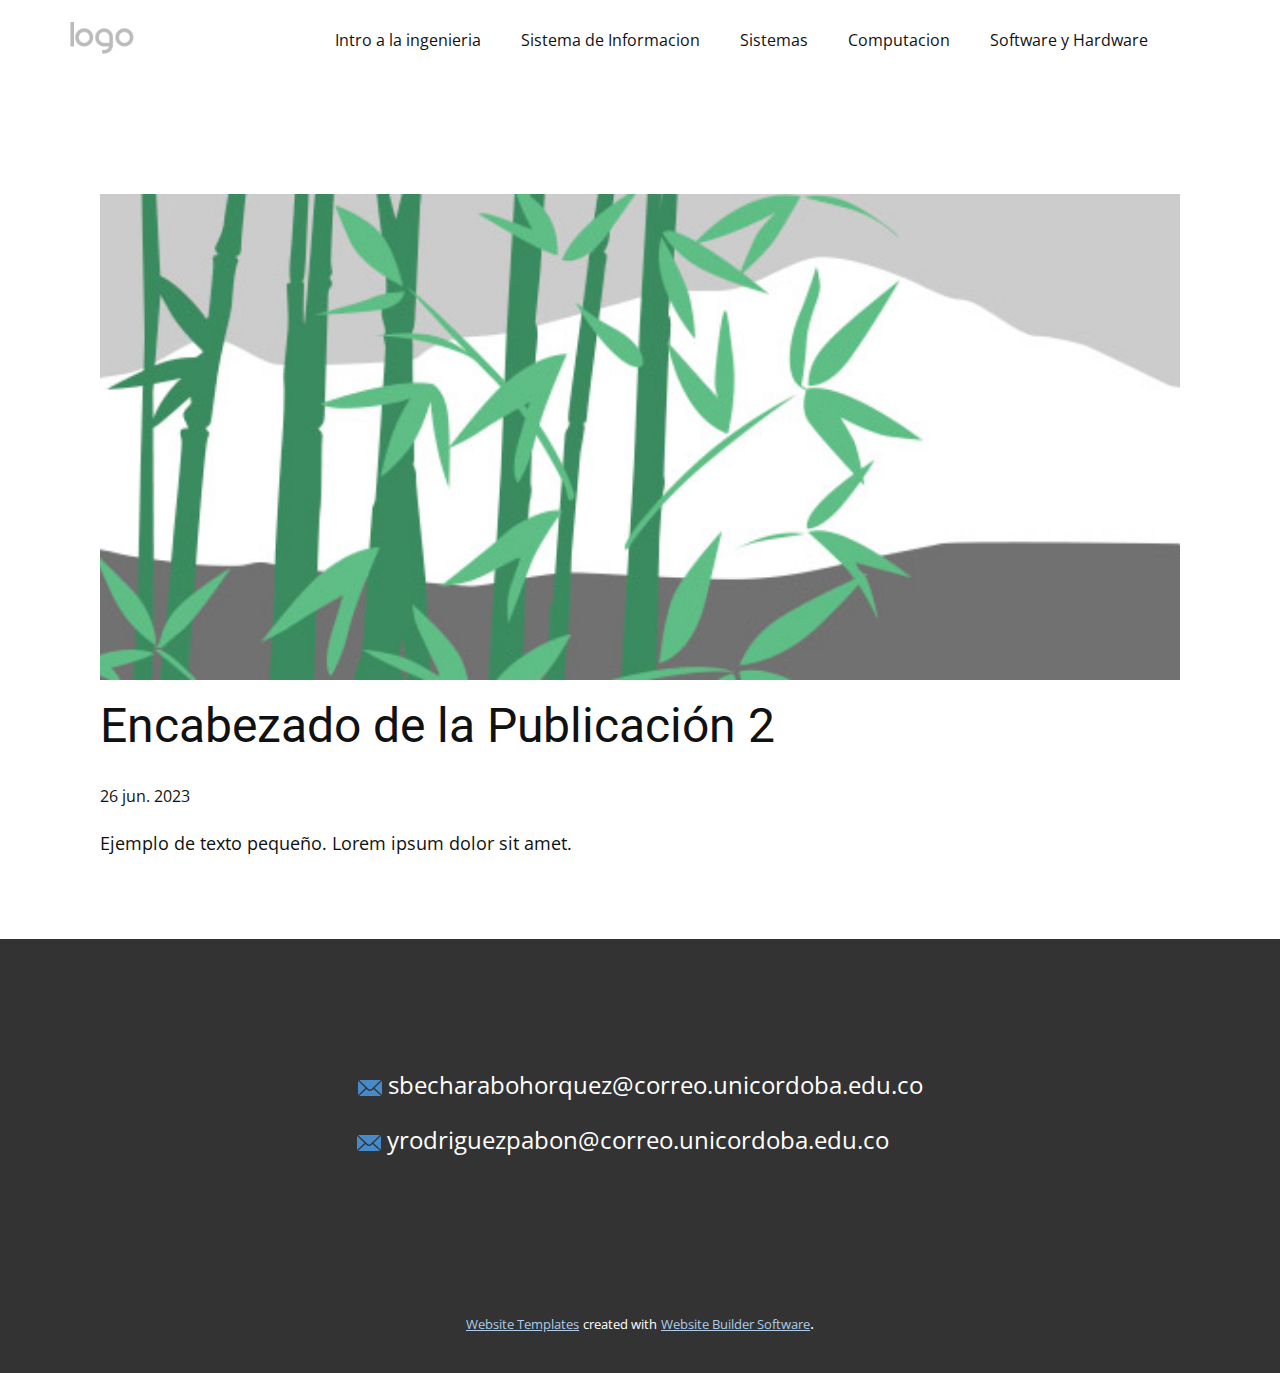
<file: blog/enviar-1.html>
<!DOCTYPE html>
<html style="font-size: 16px;" lang="es"><head>
    <meta name="viewport" content="width=device-width, initial-scale=1.0">
    <meta charset="utf-8">
    <meta name="keywords" content="Encabezado de la Publicación 1">
    <meta name="description" content="">
    <title>Encabezado de la Publicación 2</title>
    <link rel="stylesheet" href="../nicepage.css" media="screen">
<link rel="stylesheet" href="../Post-Template.css" media="screen">
    <script class="u-script" type="text/javascript" src="../jquery.js" defer=""></script>
    <script class="u-script" type="text/javascript" src="../nicepage.js" defer=""></script>
    <meta name="generator" content="Nicepage 5.12.7, nicepage.com">
    <link id="u-theme-google-font" rel="stylesheet" href="https://fonts.googleapis.com/css?family=Roboto:100,100i,300,300i,400,400i,500,500i,700,700i,900,900i|Open+Sans:300,300i,400,400i,500,500i,600,600i,700,700i,800,800i">
    
    
    <script type="application/ld+json">{
		"@context": "http://schema.org",
		"@type": "Organization",
		"name": "",
		"logo": "images/default-logo.png"
}</script>
    <meta name="theme-color" content="#478ac9">
  <meta data-intl-tel-input-cdn-path="intlTelInput/"></head>
  <body class="u-body u-xl-mode" data-lang="es"><header class="u-clearfix u-header u-header" id="sec-deae"><div class="u-clearfix u-sheet u-sheet-1">
        <a href="https://nicepage.com" class="u-image u-logo u-image-1">
          <img src="../images/default-logo.png" class="u-logo-image u-logo-image-1">
        </a>
        <nav class="u-menu u-menu-one-level u-offcanvas u-menu-1">
          <div class="menu-collapse" style="font-size: 1rem; letter-spacing: 0px;">
            <a class="u-button-style u-custom-left-right-menu-spacing u-custom-padding-bottom u-custom-top-bottom-menu-spacing u-nav-link u-text-active-palette-1-base u-text-hover-palette-2-base" href="#">
              <svg class="u-svg-link" viewBox="0 0 24 24"><use xmlns:xlink="http://www.w3.org/1999/xlink" xlink:href="#menu-hamburger"></use></svg>
              <svg class="u-svg-content" version="1.1" id="menu-hamburger" viewBox="0 0 16 16" x="0px" y="0px" xmlns:xlink="http://www.w3.org/1999/xlink" xmlns="http://www.w3.org/2000/svg"><g><rect y="1" width="16" height="2"></rect><rect y="7" width="16" height="2"></rect><rect y="13" width="16" height="2"></rect>
</g></svg>
            </a>
          </div>
          <div class="u-custom-menu u-nav-container">
            <ul class="u-nav u-unstyled u-nav-1"><li class="u-nav-item"><a class="u-button-style u-nav-link u-text-active-palette-1-base u-text-hover-palette-2-base" href="../Intro-a-la-ingenieria.html" style="padding: 10px 20px;">Intro a la ingenieria</a>
</li><li class="u-nav-item"><a class="u-button-style u-nav-link u-text-active-palette-1-base u-text-hover-palette-2-base" href="../Sistema-de-Informacion.html" style="padding: 10px 20px;">Sistema de Informacion</a>
</li><li class="u-nav-item"><a class="u-button-style u-nav-link u-text-active-palette-1-base u-text-hover-palette-2-base" href="../Sistemas.html" style="padding: 10px 20px;">Sistemas</a>
</li><li class="u-nav-item"><a class="u-button-style u-nav-link u-text-active-palette-1-base u-text-hover-palette-2-base" href="../Computacion.html" style="padding: 10px 20px;">Computacion</a>
</li><li class="u-nav-item"><a class="u-button-style u-nav-link u-text-active-palette-1-base u-text-hover-palette-2-base" href="../Software-y-Hardware.html" style="padding: 10px 20px;">Software y Hardware</a>
</li></ul>
          </div>
          <div class="u-custom-menu u-nav-container-collapse">
            <div class="u-black u-container-style u-inner-container-layout u-opacity u-opacity-95 u-sidenav">
              <div class="u-inner-container-layout u-sidenav-overflow">
                <div class="u-menu-close"></div>
                <ul class="u-align-center u-nav u-popupmenu-items u-unstyled u-nav-2"><li class="u-nav-item"><a class="u-button-style u-nav-link" href="../Intro-a-la-ingenieria.html">Intro a la ingenieria</a>
</li><li class="u-nav-item"><a class="u-button-style u-nav-link" href="../Sistema-de-Informacion.html">Sistema de Informacion</a>
</li><li class="u-nav-item"><a class="u-button-style u-nav-link" href="../Sistemas.html">Sistemas</a>
</li><li class="u-nav-item"><a class="u-button-style u-nav-link" href="../Computacion.html">Computacion</a>
</li><li class="u-nav-item"><a class="u-button-style u-nav-link" href="../Software-y-Hardware.html">Software y Hardware</a>
</li></ul>
              </div>
            </div>
            <div class="u-black u-menu-overlay u-opacity u-opacity-70"></div>
          </div>
        </nav>
      </div></header>
    <section class="u-align-center u-clearfix u-section-1" id="sec-bed0">
      <div class="u-clearfix u-sheet u-valign-middle-md u-valign-middle-sm u-valign-middle-xs u-sheet-1"><!--post_details--><!--post_details_options_json--><!--{"source":""}--><!--/post_details_options_json--><!--blog_post-->
        <div class="u-container-style u-expanded-width u-post-details u-post-details-1">
          <div class="u-container-layout u-valign-middle u-container-layout-1"><!--blog_post_image-->
            <img alt="" class="u-blog-control u-expanded-width u-image u-image-default u-image-1" src="../images/68f64b9d.jpeg"><!--/blog_post_image--><!--blog_post_header-->
            <h2 class="u-blog-control u-text u-text-1">Encabezado de la Publicación 2</h2><!--/blog_post_header--><!--blog_post_metadata-->
            <div class="u-blog-control u-metadata u-metadata-1"><!--blog_post_metadata_date-->
              <span class="u-meta-date u-meta-icon">26 jun. 2023</span><!--/blog_post_metadata_date--><!--blog_post_metadata_category-->
              <!--/blog_post_metadata_category--><!--blog_post_metadata_comments-->
              <!--/blog_post_metadata_comments-->
            </div><!--/blog_post_metadata--><!--blog_post_content-->
            <div class="u-align-justify u-blog-control u-post-content u-text u-text-2 fr-view">
  Ejemplo de texto pequeño. Lorem ipsum dolor sit amet.
  </div><!--/blog_post_content-->
          </div>
        </div><!--/blog_post--><!--/post_details-->
      </div>
    </section>
    
    
    <footer class="u-align-center u-clearfix u-footer u-grey-80 u-footer" id="sec-c04c"><div class="u-clearfix u-sheet u-sheet-1">
        <a href="../mailto:info@site.com" class="u-active-none u-bottom-left-radius-0 u-bottom-right-radius-0 u-btn u-btn-rectangle u-button-style u-hover-none u-none u-radius-0 u-text-white u-top-left-radius-0 u-top-right-radius-0 u-btn-1"><span class="u-icon u-icon-1"><svg class="u-svg-content" viewBox="0 0 24 16" x="0px" y="0px" style="width: 1em; height: 1em;"><path fill="currentColor" d="M23.8,1.1l-7.3,6.8l7.3,6.8c0.1-0.2,0.2-0.6,0.2-0.9V2C24,1.7,23.9,1.4,23.8,1.1z M21.8,0H2.2
	c-0.4,0-0.7,0.1-1,0.2L10.6,9c0.8,0.8,2.2,0.8,3,0l9.2-8.7C22.6,0.1,22.2,0,21.8,0z M0.2,1.1C0.1,1.4,0,1.7,0,2V14
	c0,0.3,0.1,0.6,0.2,0.9l7.3-6.8L0.2,1.1z M15.5,9l-1.1,1c-1.3,1.2-3.6,1.2-4.9,0l-1-1l-7.3,6.8c0.2,0.1,0.6,0.2,1,0.2H22
	c0.4,0,0.6-0.1,1-0.2L15.5,9z"></path></svg></span>&nbsp;sbecharabohorquez@correo.unicordoba.edu.co<br>
          <br>
        </a>
        <a href="../mailto:info@site.com" class="u-active-none u-bottom-left-radius-0 u-bottom-right-radius-0 u-btn u-btn-rectangle u-button-style u-hover-none u-none u-radius-0 u-text-body-alt-color u-top-left-radius-0 u-top-right-radius-0 u-btn-2"><span class="u-icon u-icon-2"><svg class="u-svg-content" viewBox="0 0 24 16" x="0px" y="0px" style="width: 1em; height: 1em;"><path fill="currentColor" d="M23.8,1.1l-7.3,6.8l7.3,6.8c0.1-0.2,0.2-0.6,0.2-0.9V2C24,1.7,23.9,1.4,23.8,1.1z M21.8,0H2.2
	c-0.4,0-0.7,0.1-1,0.2L10.6,9c0.8,0.8,2.2,0.8,3,0l9.2-8.7C22.6,0.1,22.2,0,21.8,0z M0.2,1.1C0.1,1.4,0,1.7,0,2V14
	c0,0.3,0.1,0.6,0.2,0.9l7.3-6.8L0.2,1.1z M15.5,9l-1.1,1c-1.3,1.2-3.6,1.2-4.9,0l-1-1l-7.3,6.8c0.2,0.1,0.6,0.2,1,0.2H22
	c0.4,0,0.6-0.1,1-0.2L15.5,9z"></path></svg></span>&nbsp;yrodriguezpabon@correo.unicordoba.edu.co
        </a>
      </div></footer>
    <section class="u-backlink u-clearfix u-grey-80">
      <a class="u-link" href="https://nicepage.com/website-templates" target="_blank">
        <span>Website Templates</span>
      </a>
      <p class="u-text">
        <span>created with</span>
      </p>
      <a class="u-link" href="" target="_blank">
        <span>Website Builder Software</span>
      </a>. 
    </section>
  
</body></html>
</file>
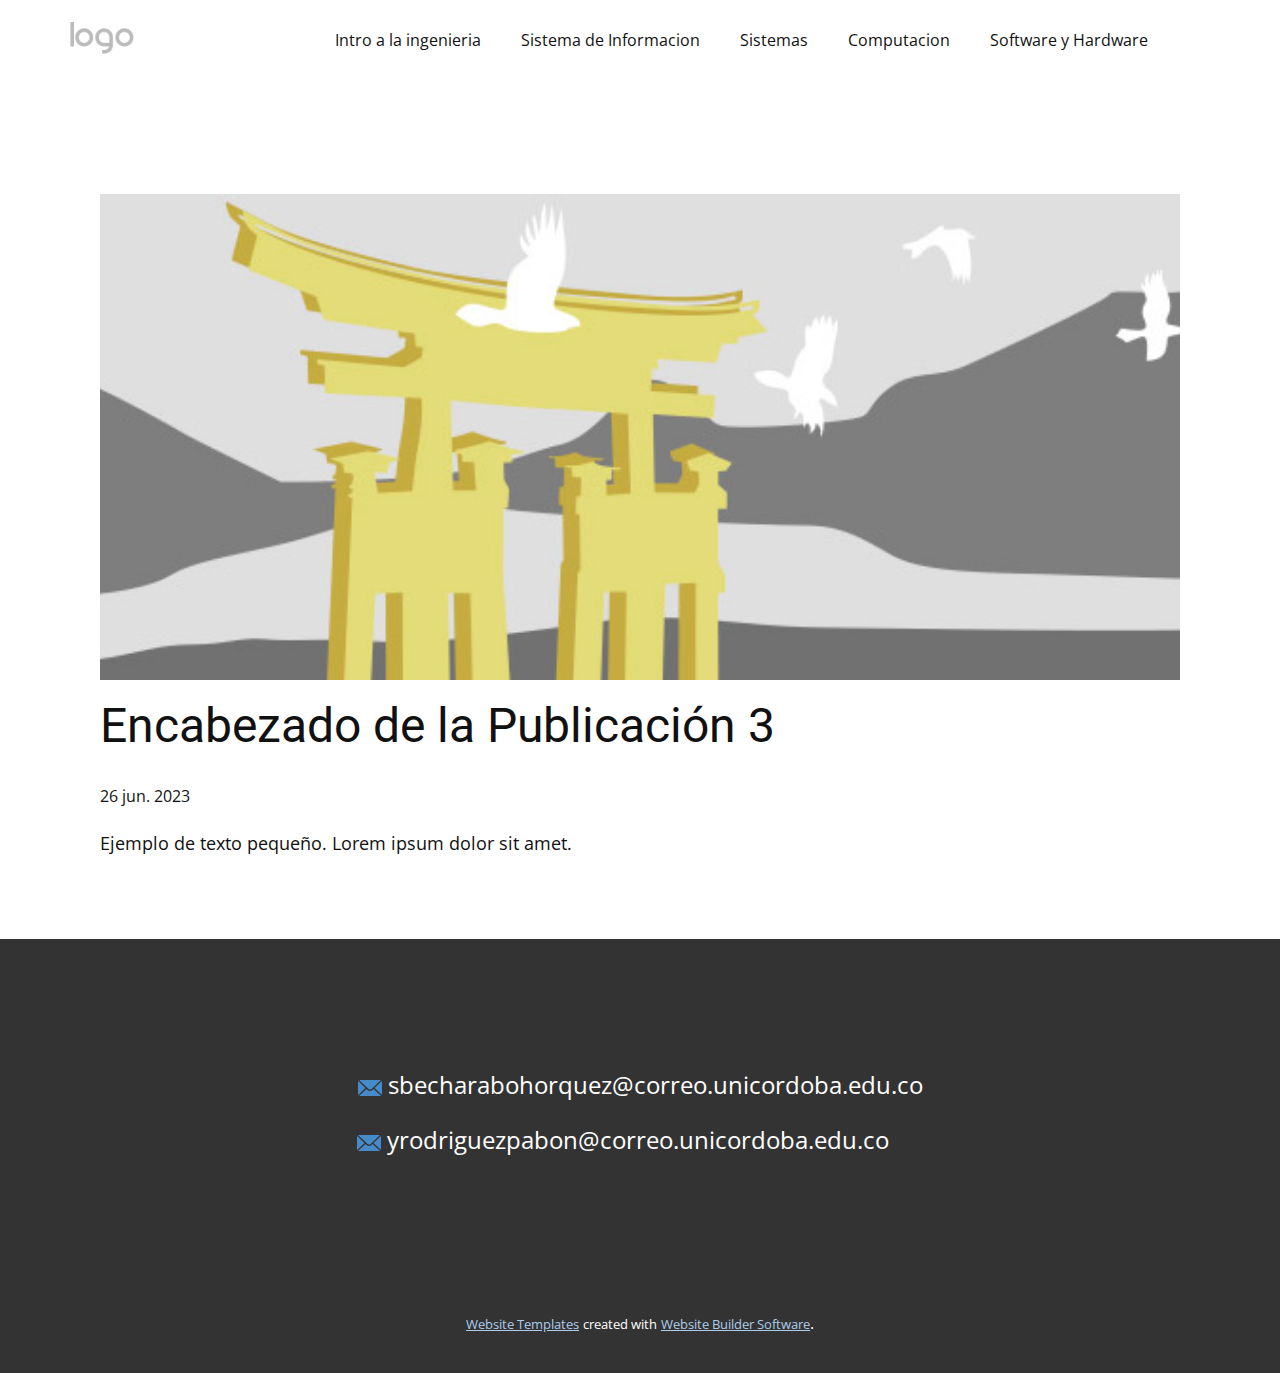
<file: blog/enviar-2.html>
<!DOCTYPE html>
<html style="font-size: 16px;" lang="es"><head>
    <meta name="viewport" content="width=device-width, initial-scale=1.0">
    <meta charset="utf-8">
    <meta name="keywords" content="Encabezado de la Publicación 1">
    <meta name="description" content="">
    <title>Encabezado de la Publicación 3</title>
    <link rel="stylesheet" href="../nicepage.css" media="screen">
<link rel="stylesheet" href="../Post-Template.css" media="screen">
    <script class="u-script" type="text/javascript" src="../jquery.js" defer=""></script>
    <script class="u-script" type="text/javascript" src="../nicepage.js" defer=""></script>
    <meta name="generator" content="Nicepage 5.12.7, nicepage.com">
    <link id="u-theme-google-font" rel="stylesheet" href="https://fonts.googleapis.com/css?family=Roboto:100,100i,300,300i,400,400i,500,500i,700,700i,900,900i|Open+Sans:300,300i,400,400i,500,500i,600,600i,700,700i,800,800i">
    
    
    <script type="application/ld+json">{
		"@context": "http://schema.org",
		"@type": "Organization",
		"name": "",
		"logo": "images/default-logo.png"
}</script>
    <meta name="theme-color" content="#478ac9">
  <meta data-intl-tel-input-cdn-path="intlTelInput/"></head>
  <body class="u-body u-xl-mode" data-lang="es"><header class="u-clearfix u-header u-header" id="sec-deae"><div class="u-clearfix u-sheet u-sheet-1">
        <a href="https://nicepage.com" class="u-image u-logo u-image-1">
          <img src="../images/default-logo.png" class="u-logo-image u-logo-image-1">
        </a>
        <nav class="u-menu u-menu-one-level u-offcanvas u-menu-1">
          <div class="menu-collapse" style="font-size: 1rem; letter-spacing: 0px;">
            <a class="u-button-style u-custom-left-right-menu-spacing u-custom-padding-bottom u-custom-top-bottom-menu-spacing u-nav-link u-text-active-palette-1-base u-text-hover-palette-2-base" href="#">
              <svg class="u-svg-link" viewBox="0 0 24 24"><use xmlns:xlink="http://www.w3.org/1999/xlink" xlink:href="#menu-hamburger"></use></svg>
              <svg class="u-svg-content" version="1.1" id="menu-hamburger" viewBox="0 0 16 16" x="0px" y="0px" xmlns:xlink="http://www.w3.org/1999/xlink" xmlns="http://www.w3.org/2000/svg"><g><rect y="1" width="16" height="2"></rect><rect y="7" width="16" height="2"></rect><rect y="13" width="16" height="2"></rect>
</g></svg>
            </a>
          </div>
          <div class="u-custom-menu u-nav-container">
            <ul class="u-nav u-unstyled u-nav-1"><li class="u-nav-item"><a class="u-button-style u-nav-link u-text-active-palette-1-base u-text-hover-palette-2-base" href="../Intro-a-la-ingenieria.html" style="padding: 10px 20px;">Intro a la ingenieria</a>
</li><li class="u-nav-item"><a class="u-button-style u-nav-link u-text-active-palette-1-base u-text-hover-palette-2-base" href="../Sistema-de-Informacion.html" style="padding: 10px 20px;">Sistema de Informacion</a>
</li><li class="u-nav-item"><a class="u-button-style u-nav-link u-text-active-palette-1-base u-text-hover-palette-2-base" href="../Sistemas.html" style="padding: 10px 20px;">Sistemas</a>
</li><li class="u-nav-item"><a class="u-button-style u-nav-link u-text-active-palette-1-base u-text-hover-palette-2-base" href="../Computacion.html" style="padding: 10px 20px;">Computacion</a>
</li><li class="u-nav-item"><a class="u-button-style u-nav-link u-text-active-palette-1-base u-text-hover-palette-2-base" href="../Software-y-Hardware.html" style="padding: 10px 20px;">Software y Hardware</a>
</li></ul>
          </div>
          <div class="u-custom-menu u-nav-container-collapse">
            <div class="u-black u-container-style u-inner-container-layout u-opacity u-opacity-95 u-sidenav">
              <div class="u-inner-container-layout u-sidenav-overflow">
                <div class="u-menu-close"></div>
                <ul class="u-align-center u-nav u-popupmenu-items u-unstyled u-nav-2"><li class="u-nav-item"><a class="u-button-style u-nav-link" href="../Intro-a-la-ingenieria.html">Intro a la ingenieria</a>
</li><li class="u-nav-item"><a class="u-button-style u-nav-link" href="../Sistema-de-Informacion.html">Sistema de Informacion</a>
</li><li class="u-nav-item"><a class="u-button-style u-nav-link" href="../Sistemas.html">Sistemas</a>
</li><li class="u-nav-item"><a class="u-button-style u-nav-link" href="../Computacion.html">Computacion</a>
</li><li class="u-nav-item"><a class="u-button-style u-nav-link" href="../Software-y-Hardware.html">Software y Hardware</a>
</li></ul>
              </div>
            </div>
            <div class="u-black u-menu-overlay u-opacity u-opacity-70"></div>
          </div>
        </nav>
      </div></header>
    <section class="u-align-center u-clearfix u-section-1" id="sec-bed0">
      <div class="u-clearfix u-sheet u-valign-middle-md u-valign-middle-sm u-valign-middle-xs u-sheet-1"><!--post_details--><!--post_details_options_json--><!--{"source":""}--><!--/post_details_options_json--><!--blog_post-->
        <div class="u-container-style u-expanded-width u-post-details u-post-details-1">
          <div class="u-container-layout u-valign-middle u-container-layout-1"><!--blog_post_image-->
            <img alt="" class="u-blog-control u-expanded-width u-image u-image-default u-image-1" src="../images/8ad73f3c.jpeg"><!--/blog_post_image--><!--blog_post_header-->
            <h2 class="u-blog-control u-text u-text-1">Encabezado de la Publicación 3</h2><!--/blog_post_header--><!--blog_post_metadata-->
            <div class="u-blog-control u-metadata u-metadata-1"><!--blog_post_metadata_date-->
              <span class="u-meta-date u-meta-icon">26 jun. 2023</span><!--/blog_post_metadata_date--><!--blog_post_metadata_category-->
              <!--/blog_post_metadata_category--><!--blog_post_metadata_comments-->
              <!--/blog_post_metadata_comments-->
            </div><!--/blog_post_metadata--><!--blog_post_content-->
            <div class="u-align-justify u-blog-control u-post-content u-text u-text-2 fr-view">
  Ejemplo de texto pequeño. Lorem ipsum dolor sit amet.
  </div><!--/blog_post_content-->
          </div>
        </div><!--/blog_post--><!--/post_details-->
      </div>
    </section>
    
    
    <footer class="u-align-center u-clearfix u-footer u-grey-80 u-footer" id="sec-c04c"><div class="u-clearfix u-sheet u-sheet-1">
        <a href="../mailto:info@site.com" class="u-active-none u-bottom-left-radius-0 u-bottom-right-radius-0 u-btn u-btn-rectangle u-button-style u-hover-none u-none u-radius-0 u-text-white u-top-left-radius-0 u-top-right-radius-0 u-btn-1"><span class="u-icon u-icon-1"><svg class="u-svg-content" viewBox="0 0 24 16" x="0px" y="0px" style="width: 1em; height: 1em;"><path fill="currentColor" d="M23.8,1.1l-7.3,6.8l7.3,6.8c0.1-0.2,0.2-0.6,0.2-0.9V2C24,1.7,23.9,1.4,23.8,1.1z M21.8,0H2.2
	c-0.4,0-0.7,0.1-1,0.2L10.6,9c0.8,0.8,2.2,0.8,3,0l9.2-8.7C22.6,0.1,22.2,0,21.8,0z M0.2,1.1C0.1,1.4,0,1.7,0,2V14
	c0,0.3,0.1,0.6,0.2,0.9l7.3-6.8L0.2,1.1z M15.5,9l-1.1,1c-1.3,1.2-3.6,1.2-4.9,0l-1-1l-7.3,6.8c0.2,0.1,0.6,0.2,1,0.2H22
	c0.4,0,0.6-0.1,1-0.2L15.5,9z"></path></svg></span>&nbsp;sbecharabohorquez@correo.unicordoba.edu.co<br>
          <br>
        </a>
        <a href="../mailto:info@site.com" class="u-active-none u-bottom-left-radius-0 u-bottom-right-radius-0 u-btn u-btn-rectangle u-button-style u-hover-none u-none u-radius-0 u-text-body-alt-color u-top-left-radius-0 u-top-right-radius-0 u-btn-2"><span class="u-icon u-icon-2"><svg class="u-svg-content" viewBox="0 0 24 16" x="0px" y="0px" style="width: 1em; height: 1em;"><path fill="currentColor" d="M23.8,1.1l-7.3,6.8l7.3,6.8c0.1-0.2,0.2-0.6,0.2-0.9V2C24,1.7,23.9,1.4,23.8,1.1z M21.8,0H2.2
	c-0.4,0-0.7,0.1-1,0.2L10.6,9c0.8,0.8,2.2,0.8,3,0l9.2-8.7C22.6,0.1,22.2,0,21.8,0z M0.2,1.1C0.1,1.4,0,1.7,0,2V14
	c0,0.3,0.1,0.6,0.2,0.9l7.3-6.8L0.2,1.1z M15.5,9l-1.1,1c-1.3,1.2-3.6,1.2-4.9,0l-1-1l-7.3,6.8c0.2,0.1,0.6,0.2,1,0.2H22
	c0.4,0,0.6-0.1,1-0.2L15.5,9z"></path></svg></span>&nbsp;yrodriguezpabon@correo.unicordoba.edu.co
        </a>
      </div></footer>
    <section class="u-backlink u-clearfix u-grey-80">
      <a class="u-link" href="https://nicepage.com/website-templates" target="_blank">
        <span>Website Templates</span>
      </a>
      <p class="u-text">
        <span>created with</span>
      </p>
      <a class="u-link" href="" target="_blank">
        <span>Website Builder Software</span>
      </a>. 
    </section>
  
</body></html>
</file>
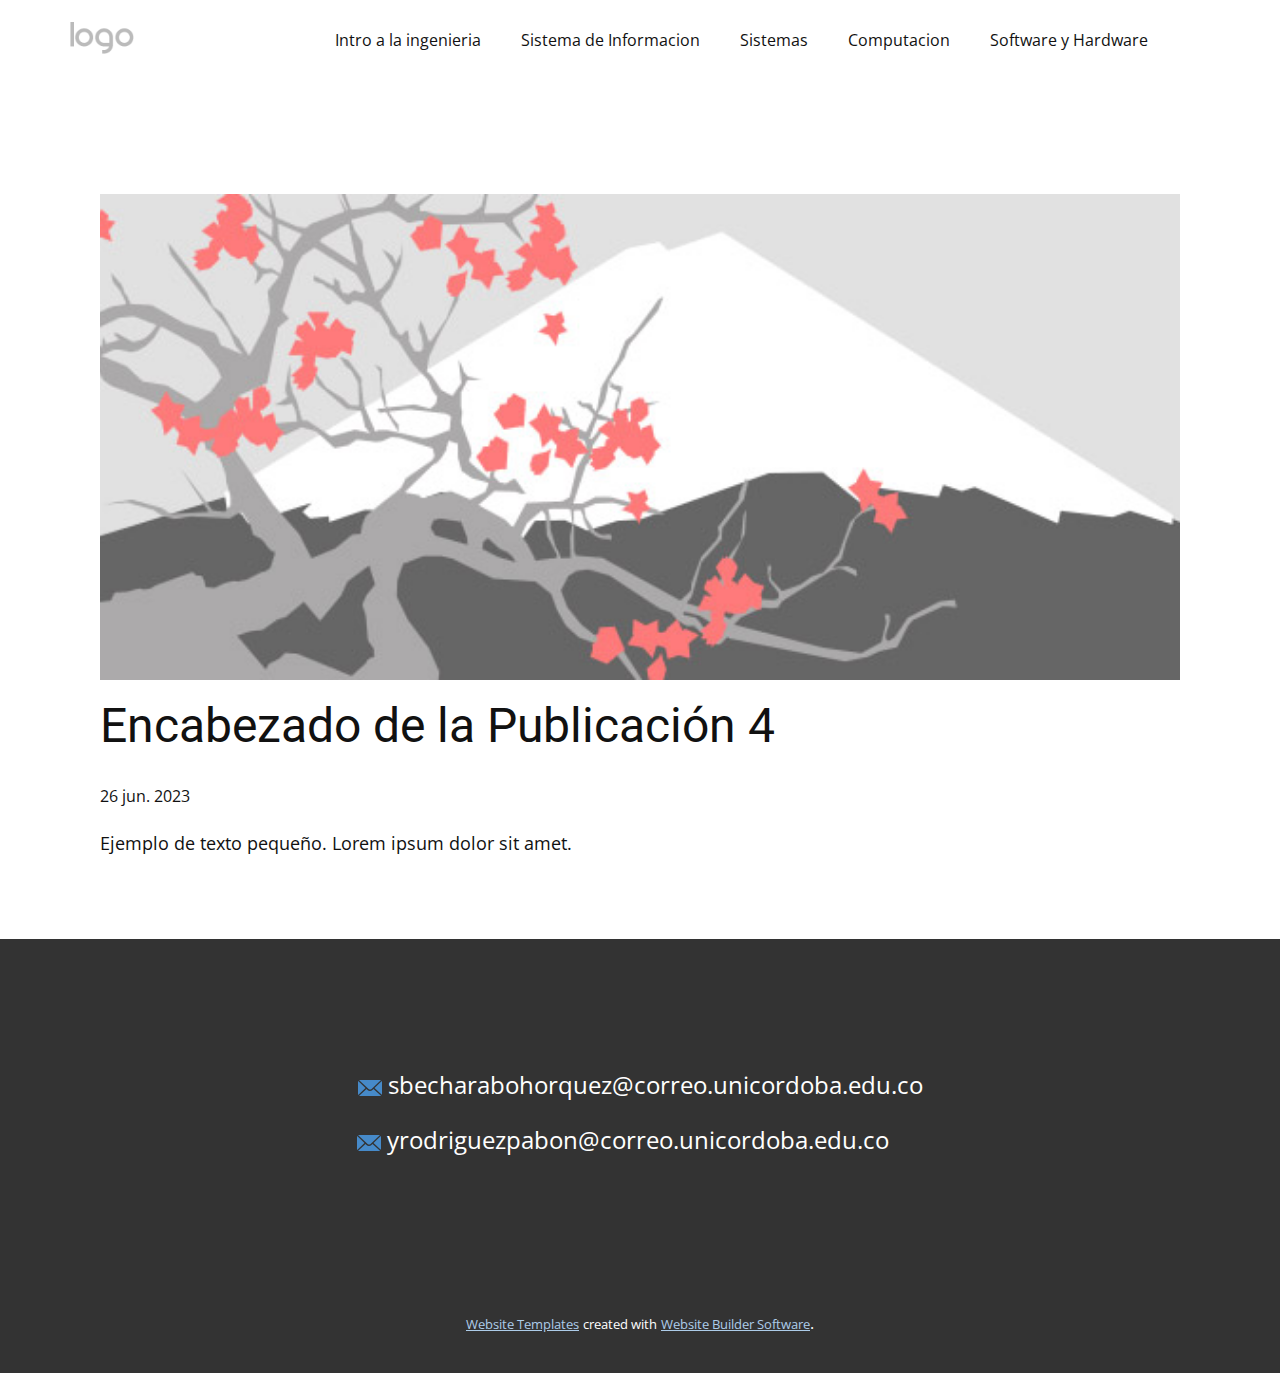
<file: blog/enviar-3.html>
<!DOCTYPE html>
<html style="font-size: 16px;" lang="es"><head>
    <meta name="viewport" content="width=device-width, initial-scale=1.0">
    <meta charset="utf-8">
    <meta name="keywords" content="Encabezado de la Publicación 1">
    <meta name="description" content="">
    <title>Encabezado de la Publicación 4</title>
    <link rel="stylesheet" href="../nicepage.css" media="screen">
<link rel="stylesheet" href="../Post-Template.css" media="screen">
    <script class="u-script" type="text/javascript" src="../jquery.js" defer=""></script>
    <script class="u-script" type="text/javascript" src="../nicepage.js" defer=""></script>
    <meta name="generator" content="Nicepage 5.12.7, nicepage.com">
    <link id="u-theme-google-font" rel="stylesheet" href="https://fonts.googleapis.com/css?family=Roboto:100,100i,300,300i,400,400i,500,500i,700,700i,900,900i|Open+Sans:300,300i,400,400i,500,500i,600,600i,700,700i,800,800i">
    
    
    <script type="application/ld+json">{
		"@context": "http://schema.org",
		"@type": "Organization",
		"name": "",
		"logo": "images/default-logo.png"
}</script>
    <meta name="theme-color" content="#478ac9">
  <meta data-intl-tel-input-cdn-path="intlTelInput/"></head>
  <body class="u-body u-xl-mode" data-lang="es"><header class="u-clearfix u-header u-header" id="sec-deae"><div class="u-clearfix u-sheet u-sheet-1">
        <a href="https://nicepage.com" class="u-image u-logo u-image-1">
          <img src="../images/default-logo.png" class="u-logo-image u-logo-image-1">
        </a>
        <nav class="u-menu u-menu-one-level u-offcanvas u-menu-1">
          <div class="menu-collapse" style="font-size: 1rem; letter-spacing: 0px;">
            <a class="u-button-style u-custom-left-right-menu-spacing u-custom-padding-bottom u-custom-top-bottom-menu-spacing u-nav-link u-text-active-palette-1-base u-text-hover-palette-2-base" href="#">
              <svg class="u-svg-link" viewBox="0 0 24 24"><use xmlns:xlink="http://www.w3.org/1999/xlink" xlink:href="#menu-hamburger"></use></svg>
              <svg class="u-svg-content" version="1.1" id="menu-hamburger" viewBox="0 0 16 16" x="0px" y="0px" xmlns:xlink="http://www.w3.org/1999/xlink" xmlns="http://www.w3.org/2000/svg"><g><rect y="1" width="16" height="2"></rect><rect y="7" width="16" height="2"></rect><rect y="13" width="16" height="2"></rect>
</g></svg>
            </a>
          </div>
          <div class="u-custom-menu u-nav-container">
            <ul class="u-nav u-unstyled u-nav-1"><li class="u-nav-item"><a class="u-button-style u-nav-link u-text-active-palette-1-base u-text-hover-palette-2-base" href="../Intro-a-la-ingenieria.html" style="padding: 10px 20px;">Intro a la ingenieria</a>
</li><li class="u-nav-item"><a class="u-button-style u-nav-link u-text-active-palette-1-base u-text-hover-palette-2-base" href="../Sistema-de-Informacion.html" style="padding: 10px 20px;">Sistema de Informacion</a>
</li><li class="u-nav-item"><a class="u-button-style u-nav-link u-text-active-palette-1-base u-text-hover-palette-2-base" href="../Sistemas.html" style="padding: 10px 20px;">Sistemas</a>
</li><li class="u-nav-item"><a class="u-button-style u-nav-link u-text-active-palette-1-base u-text-hover-palette-2-base" href="../Computacion.html" style="padding: 10px 20px;">Computacion</a>
</li><li class="u-nav-item"><a class="u-button-style u-nav-link u-text-active-palette-1-base u-text-hover-palette-2-base" href="../Software-y-Hardware.html" style="padding: 10px 20px;">Software y Hardware</a>
</li></ul>
          </div>
          <div class="u-custom-menu u-nav-container-collapse">
            <div class="u-black u-container-style u-inner-container-layout u-opacity u-opacity-95 u-sidenav">
              <div class="u-inner-container-layout u-sidenav-overflow">
                <div class="u-menu-close"></div>
                <ul class="u-align-center u-nav u-popupmenu-items u-unstyled u-nav-2"><li class="u-nav-item"><a class="u-button-style u-nav-link" href="../Intro-a-la-ingenieria.html">Intro a la ingenieria</a>
</li><li class="u-nav-item"><a class="u-button-style u-nav-link" href="../Sistema-de-Informacion.html">Sistema de Informacion</a>
</li><li class="u-nav-item"><a class="u-button-style u-nav-link" href="../Sistemas.html">Sistemas</a>
</li><li class="u-nav-item"><a class="u-button-style u-nav-link" href="../Computacion.html">Computacion</a>
</li><li class="u-nav-item"><a class="u-button-style u-nav-link" href="../Software-y-Hardware.html">Software y Hardware</a>
</li></ul>
              </div>
            </div>
            <div class="u-black u-menu-overlay u-opacity u-opacity-70"></div>
          </div>
        </nav>
      </div></header>
    <section class="u-align-center u-clearfix u-section-1" id="sec-bed0">
      <div class="u-clearfix u-sheet u-valign-middle-md u-valign-middle-sm u-valign-middle-xs u-sheet-1"><!--post_details--><!--post_details_options_json--><!--{"source":""}--><!--/post_details_options_json--><!--blog_post-->
        <div class="u-container-style u-expanded-width u-post-details u-post-details-1">
          <div class="u-container-layout u-valign-middle u-container-layout-1"><!--blog_post_image-->
            <img alt="" class="u-blog-control u-expanded-width u-image u-image-default u-image-1" src="../images/0fd3416c.jpeg"><!--/blog_post_image--><!--blog_post_header-->
            <h2 class="u-blog-control u-text u-text-1">Encabezado de la Publicación 4</h2><!--/blog_post_header--><!--blog_post_metadata-->
            <div class="u-blog-control u-metadata u-metadata-1"><!--blog_post_metadata_date-->
              <span class="u-meta-date u-meta-icon">26 jun. 2023</span><!--/blog_post_metadata_date--><!--blog_post_metadata_category-->
              <!--/blog_post_metadata_category--><!--blog_post_metadata_comments-->
              <!--/blog_post_metadata_comments-->
            </div><!--/blog_post_metadata--><!--blog_post_content-->
            <div class="u-align-justify u-blog-control u-post-content u-text u-text-2 fr-view">
  Ejemplo de texto pequeño. Lorem ipsum dolor sit amet.
  </div><!--/blog_post_content-->
          </div>
        </div><!--/blog_post--><!--/post_details-->
      </div>
    </section>
    
    
    <footer class="u-align-center u-clearfix u-footer u-grey-80 u-footer" id="sec-c04c"><div class="u-clearfix u-sheet u-sheet-1">
        <a href="../mailto:info@site.com" class="u-active-none u-bottom-left-radius-0 u-bottom-right-radius-0 u-btn u-btn-rectangle u-button-style u-hover-none u-none u-radius-0 u-text-white u-top-left-radius-0 u-top-right-radius-0 u-btn-1"><span class="u-icon u-icon-1"><svg class="u-svg-content" viewBox="0 0 24 16" x="0px" y="0px" style="width: 1em; height: 1em;"><path fill="currentColor" d="M23.8,1.1l-7.3,6.8l7.3,6.8c0.1-0.2,0.2-0.6,0.2-0.9V2C24,1.7,23.9,1.4,23.8,1.1z M21.8,0H2.2
	c-0.4,0-0.7,0.1-1,0.2L10.6,9c0.8,0.8,2.2,0.8,3,0l9.2-8.7C22.6,0.1,22.2,0,21.8,0z M0.2,1.1C0.1,1.4,0,1.7,0,2V14
	c0,0.3,0.1,0.6,0.2,0.9l7.3-6.8L0.2,1.1z M15.5,9l-1.1,1c-1.3,1.2-3.6,1.2-4.9,0l-1-1l-7.3,6.8c0.2,0.1,0.6,0.2,1,0.2H22
	c0.4,0,0.6-0.1,1-0.2L15.5,9z"></path></svg></span>&nbsp;sbecharabohorquez@correo.unicordoba.edu.co<br>
          <br>
        </a>
        <a href="../mailto:info@site.com" class="u-active-none u-bottom-left-radius-0 u-bottom-right-radius-0 u-btn u-btn-rectangle u-button-style u-hover-none u-none u-radius-0 u-text-body-alt-color u-top-left-radius-0 u-top-right-radius-0 u-btn-2"><span class="u-icon u-icon-2"><svg class="u-svg-content" viewBox="0 0 24 16" x="0px" y="0px" style="width: 1em; height: 1em;"><path fill="currentColor" d="M23.8,1.1l-7.3,6.8l7.3,6.8c0.1-0.2,0.2-0.6,0.2-0.9V2C24,1.7,23.9,1.4,23.8,1.1z M21.8,0H2.2
	c-0.4,0-0.7,0.1-1,0.2L10.6,9c0.8,0.8,2.2,0.8,3,0l9.2-8.7C22.6,0.1,22.2,0,21.8,0z M0.2,1.1C0.1,1.4,0,1.7,0,2V14
	c0,0.3,0.1,0.6,0.2,0.9l7.3-6.8L0.2,1.1z M15.5,9l-1.1,1c-1.3,1.2-3.6,1.2-4.9,0l-1-1l-7.3,6.8c0.2,0.1,0.6,0.2,1,0.2H22
	c0.4,0,0.6-0.1,1-0.2L15.5,9z"></path></svg></span>&nbsp;yrodriguezpabon@correo.unicordoba.edu.co
        </a>
      </div></footer>
    <section class="u-backlink u-clearfix u-grey-80">
      <a class="u-link" href="https://nicepage.com/website-templates" target="_blank">
        <span>Website Templates</span>
      </a>
      <p class="u-text">
        <span>created with</span>
      </p>
      <a class="u-link" href="" target="_blank">
        <span>Website Builder Software</span>
      </a>. 
    </section>
  
</body></html>
</file>
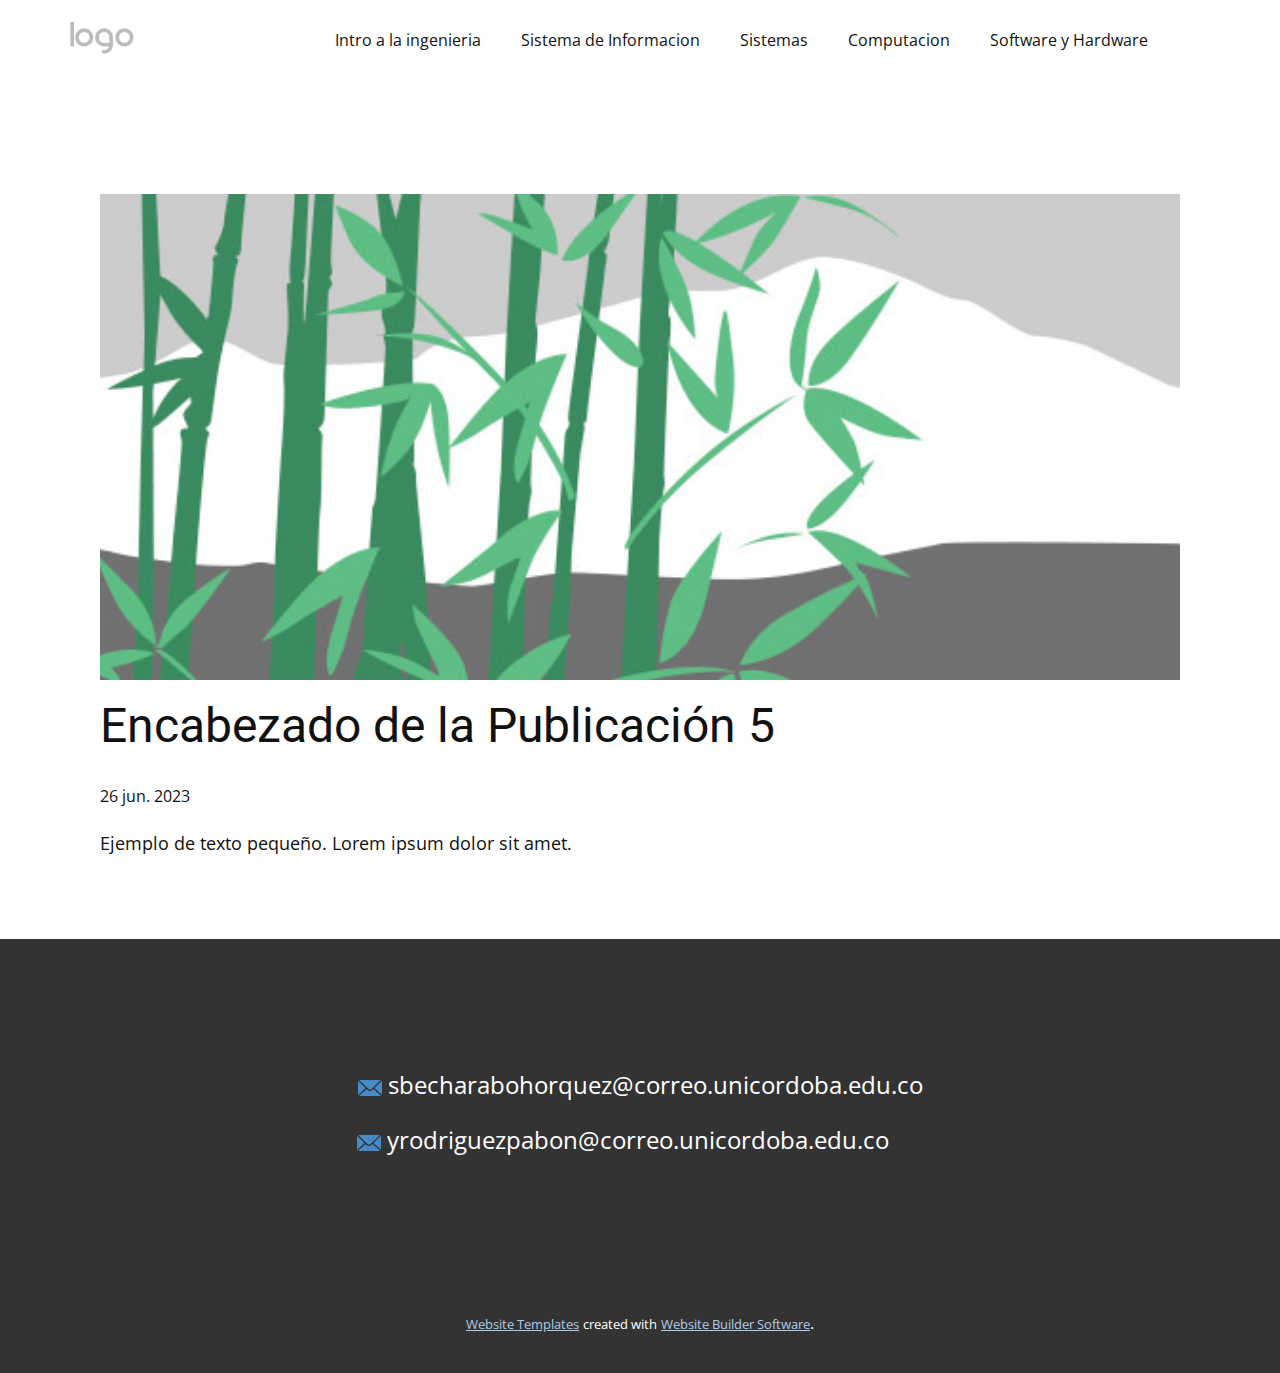
<file: blog/enviar-4.html>
<!DOCTYPE html>
<html style="font-size: 16px;" lang="es"><head>
    <meta name="viewport" content="width=device-width, initial-scale=1.0">
    <meta charset="utf-8">
    <meta name="keywords" content="Encabezado de la Publicación 1">
    <meta name="description" content="">
    <title>Encabezado de la Publicación 5</title>
    <link rel="stylesheet" href="../nicepage.css" media="screen">
<link rel="stylesheet" href="../Post-Template.css" media="screen">
    <script class="u-script" type="text/javascript" src="../jquery.js" defer=""></script>
    <script class="u-script" type="text/javascript" src="../nicepage.js" defer=""></script>
    <meta name="generator" content="Nicepage 5.12.7, nicepage.com">
    <link id="u-theme-google-font" rel="stylesheet" href="https://fonts.googleapis.com/css?family=Roboto:100,100i,300,300i,400,400i,500,500i,700,700i,900,900i|Open+Sans:300,300i,400,400i,500,500i,600,600i,700,700i,800,800i">
    
    
    <script type="application/ld+json">{
		"@context": "http://schema.org",
		"@type": "Organization",
		"name": "",
		"logo": "images/default-logo.png"
}</script>
    <meta name="theme-color" content="#478ac9">
  <meta data-intl-tel-input-cdn-path="intlTelInput/"></head>
  <body class="u-body u-xl-mode" data-lang="es"><header class="u-clearfix u-header u-header" id="sec-deae"><div class="u-clearfix u-sheet u-sheet-1">
        <a href="https://nicepage.com" class="u-image u-logo u-image-1">
          <img src="../images/default-logo.png" class="u-logo-image u-logo-image-1">
        </a>
        <nav class="u-menu u-menu-one-level u-offcanvas u-menu-1">
          <div class="menu-collapse" style="font-size: 1rem; letter-spacing: 0px;">
            <a class="u-button-style u-custom-left-right-menu-spacing u-custom-padding-bottom u-custom-top-bottom-menu-spacing u-nav-link u-text-active-palette-1-base u-text-hover-palette-2-base" href="#">
              <svg class="u-svg-link" viewBox="0 0 24 24"><use xmlns:xlink="http://www.w3.org/1999/xlink" xlink:href="#menu-hamburger"></use></svg>
              <svg class="u-svg-content" version="1.1" id="menu-hamburger" viewBox="0 0 16 16" x="0px" y="0px" xmlns:xlink="http://www.w3.org/1999/xlink" xmlns="http://www.w3.org/2000/svg"><g><rect y="1" width="16" height="2"></rect><rect y="7" width="16" height="2"></rect><rect y="13" width="16" height="2"></rect>
</g></svg>
            </a>
          </div>
          <div class="u-custom-menu u-nav-container">
            <ul class="u-nav u-unstyled u-nav-1"><li class="u-nav-item"><a class="u-button-style u-nav-link u-text-active-palette-1-base u-text-hover-palette-2-base" href="../Intro-a-la-ingenieria.html" style="padding: 10px 20px;">Intro a la ingenieria</a>
</li><li class="u-nav-item"><a class="u-button-style u-nav-link u-text-active-palette-1-base u-text-hover-palette-2-base" href="../Sistema-de-Informacion.html" style="padding: 10px 20px;">Sistema de Informacion</a>
</li><li class="u-nav-item"><a class="u-button-style u-nav-link u-text-active-palette-1-base u-text-hover-palette-2-base" href="../Sistemas.html" style="padding: 10px 20px;">Sistemas</a>
</li><li class="u-nav-item"><a class="u-button-style u-nav-link u-text-active-palette-1-base u-text-hover-palette-2-base" href="../Computacion.html" style="padding: 10px 20px;">Computacion</a>
</li><li class="u-nav-item"><a class="u-button-style u-nav-link u-text-active-palette-1-base u-text-hover-palette-2-base" href="../Software-y-Hardware.html" style="padding: 10px 20px;">Software y Hardware</a>
</li></ul>
          </div>
          <div class="u-custom-menu u-nav-container-collapse">
            <div class="u-black u-container-style u-inner-container-layout u-opacity u-opacity-95 u-sidenav">
              <div class="u-inner-container-layout u-sidenav-overflow">
                <div class="u-menu-close"></div>
                <ul class="u-align-center u-nav u-popupmenu-items u-unstyled u-nav-2"><li class="u-nav-item"><a class="u-button-style u-nav-link" href="../Intro-a-la-ingenieria.html">Intro a la ingenieria</a>
</li><li class="u-nav-item"><a class="u-button-style u-nav-link" href="../Sistema-de-Informacion.html">Sistema de Informacion</a>
</li><li class="u-nav-item"><a class="u-button-style u-nav-link" href="../Sistemas.html">Sistemas</a>
</li><li class="u-nav-item"><a class="u-button-style u-nav-link" href="../Computacion.html">Computacion</a>
</li><li class="u-nav-item"><a class="u-button-style u-nav-link" href="../Software-y-Hardware.html">Software y Hardware</a>
</li></ul>
              </div>
            </div>
            <div class="u-black u-menu-overlay u-opacity u-opacity-70"></div>
          </div>
        </nav>
      </div></header>
    <section class="u-align-center u-clearfix u-section-1" id="sec-bed0">
      <div class="u-clearfix u-sheet u-valign-middle-md u-valign-middle-sm u-valign-middle-xs u-sheet-1"><!--post_details--><!--post_details_options_json--><!--{"source":""}--><!--/post_details_options_json--><!--blog_post-->
        <div class="u-container-style u-expanded-width u-post-details u-post-details-1">
          <div class="u-container-layout u-valign-middle u-container-layout-1"><!--blog_post_image-->
            <img alt="" class="u-blog-control u-expanded-width u-image u-image-default u-image-1" src="../images/68f64b9d.jpeg"><!--/blog_post_image--><!--blog_post_header-->
            <h2 class="u-blog-control u-text u-text-1">Encabezado de la Publicación 5</h2><!--/blog_post_header--><!--blog_post_metadata-->
            <div class="u-blog-control u-metadata u-metadata-1"><!--blog_post_metadata_date-->
              <span class="u-meta-date u-meta-icon">26 jun. 2023</span><!--/blog_post_metadata_date--><!--blog_post_metadata_category-->
              <!--/blog_post_metadata_category--><!--blog_post_metadata_comments-->
              <!--/blog_post_metadata_comments-->
            </div><!--/blog_post_metadata--><!--blog_post_content-->
            <div class="u-align-justify u-blog-control u-post-content u-text u-text-2 fr-view">
  Ejemplo de texto pequeño. Lorem ipsum dolor sit amet.
  </div><!--/blog_post_content-->
          </div>
        </div><!--/blog_post--><!--/post_details-->
      </div>
    </section>
    
    
    <footer class="u-align-center u-clearfix u-footer u-grey-80 u-footer" id="sec-c04c"><div class="u-clearfix u-sheet u-sheet-1">
        <a href="../mailto:info@site.com" class="u-active-none u-bottom-left-radius-0 u-bottom-right-radius-0 u-btn u-btn-rectangle u-button-style u-hover-none u-none u-radius-0 u-text-white u-top-left-radius-0 u-top-right-radius-0 u-btn-1"><span class="u-icon u-icon-1"><svg class="u-svg-content" viewBox="0 0 24 16" x="0px" y="0px" style="width: 1em; height: 1em;"><path fill="currentColor" d="M23.8,1.1l-7.3,6.8l7.3,6.8c0.1-0.2,0.2-0.6,0.2-0.9V2C24,1.7,23.9,1.4,23.8,1.1z M21.8,0H2.2
	c-0.4,0-0.7,0.1-1,0.2L10.6,9c0.8,0.8,2.2,0.8,3,0l9.2-8.7C22.6,0.1,22.2,0,21.8,0z M0.2,1.1C0.1,1.4,0,1.7,0,2V14
	c0,0.3,0.1,0.6,0.2,0.9l7.3-6.8L0.2,1.1z M15.5,9l-1.1,1c-1.3,1.2-3.6,1.2-4.9,0l-1-1l-7.3,6.8c0.2,0.1,0.6,0.2,1,0.2H22
	c0.4,0,0.6-0.1,1-0.2L15.5,9z"></path></svg></span>&nbsp;sbecharabohorquez@correo.unicordoba.edu.co<br>
          <br>
        </a>
        <a href="../mailto:info@site.com" class="u-active-none u-bottom-left-radius-0 u-bottom-right-radius-0 u-btn u-btn-rectangle u-button-style u-hover-none u-none u-radius-0 u-text-body-alt-color u-top-left-radius-0 u-top-right-radius-0 u-btn-2"><span class="u-icon u-icon-2"><svg class="u-svg-content" viewBox="0 0 24 16" x="0px" y="0px" style="width: 1em; height: 1em;"><path fill="currentColor" d="M23.8,1.1l-7.3,6.8l7.3,6.8c0.1-0.2,0.2-0.6,0.2-0.9V2C24,1.7,23.9,1.4,23.8,1.1z M21.8,0H2.2
	c-0.4,0-0.7,0.1-1,0.2L10.6,9c0.8,0.8,2.2,0.8,3,0l9.2-8.7C22.6,0.1,22.2,0,21.8,0z M0.2,1.1C0.1,1.4,0,1.7,0,2V14
	c0,0.3,0.1,0.6,0.2,0.9l7.3-6.8L0.2,1.1z M15.5,9l-1.1,1c-1.3,1.2-3.6,1.2-4.9,0l-1-1l-7.3,6.8c0.2,0.1,0.6,0.2,1,0.2H22
	c0.4,0,0.6-0.1,1-0.2L15.5,9z"></path></svg></span>&nbsp;yrodriguezpabon@correo.unicordoba.edu.co
        </a>
      </div></footer>
    <section class="u-backlink u-clearfix u-grey-80">
      <a class="u-link" href="https://nicepage.com/website-templates" target="_blank">
        <span>Website Templates</span>
      </a>
      <p class="u-text">
        <span>created with</span>
      </p>
      <a class="u-link" href="" target="_blank">
        <span>Website Builder Software</span>
      </a>. 
    </section>
  
</body></html>
</file>
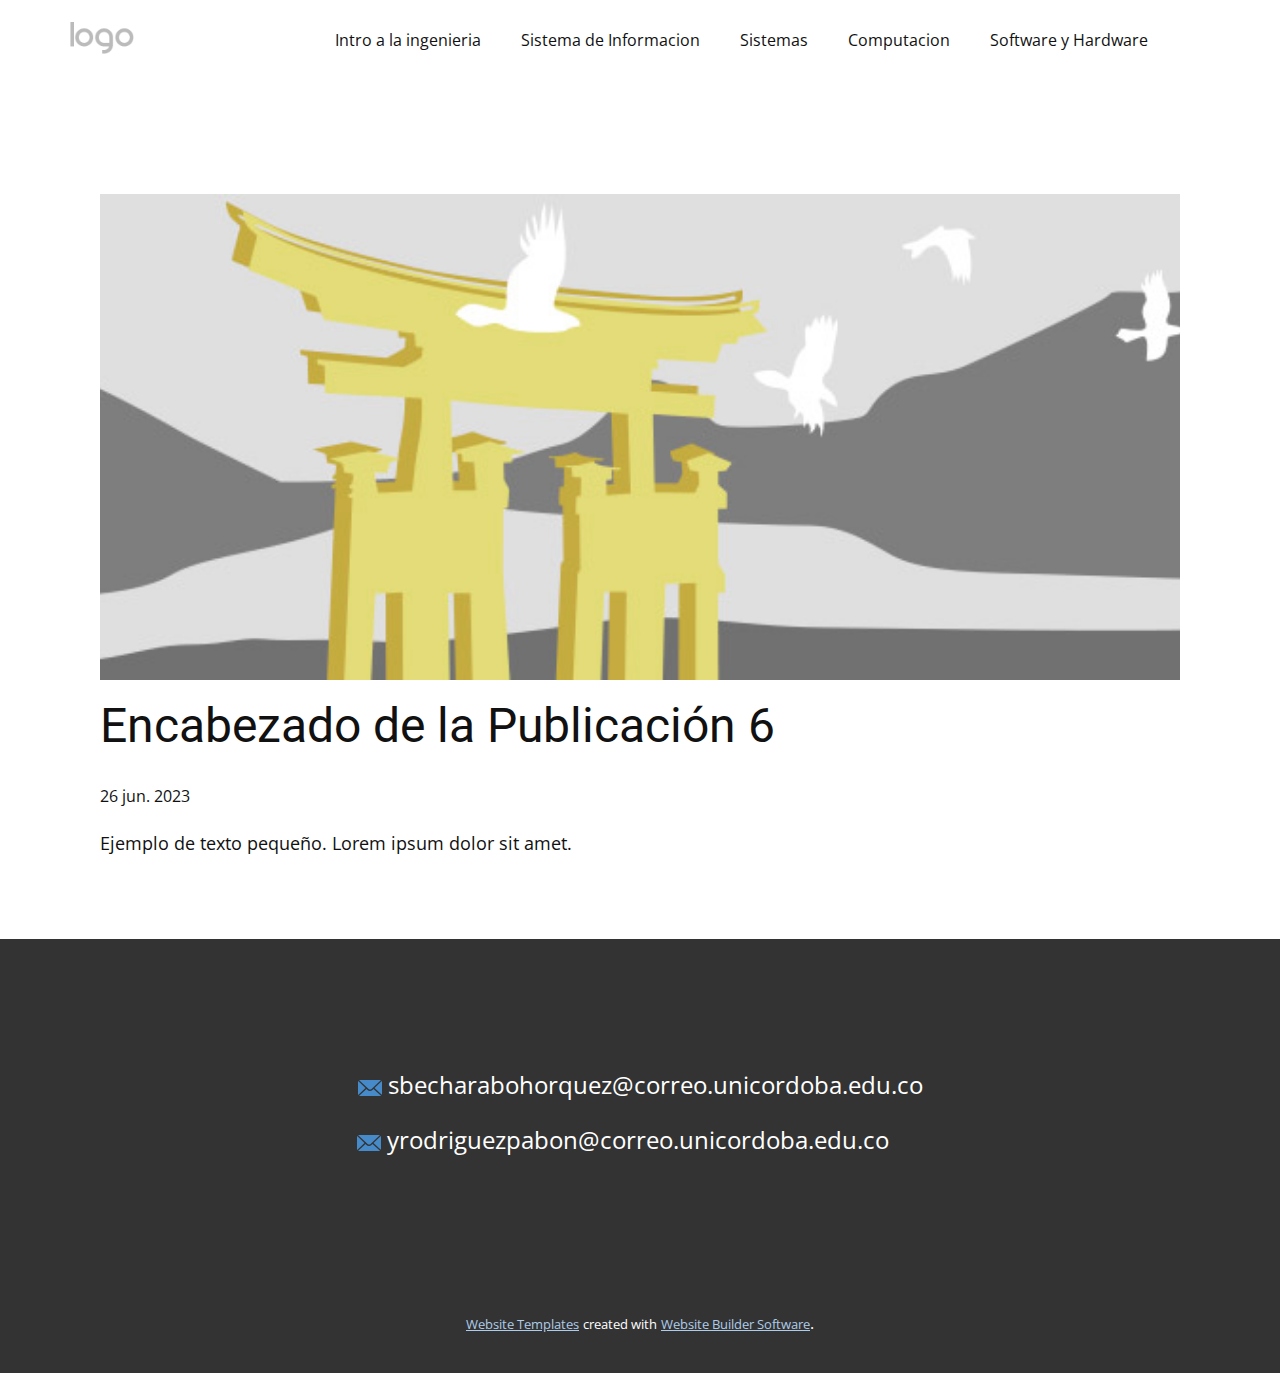
<file: blog/enviar-5.html>
<!DOCTYPE html>
<html style="font-size: 16px;" lang="es"><head>
    <meta name="viewport" content="width=device-width, initial-scale=1.0">
    <meta charset="utf-8">
    <meta name="keywords" content="Encabezado de la Publicación 1">
    <meta name="description" content="">
    <title>Encabezado de la Publicación 6</title>
    <link rel="stylesheet" href="../nicepage.css" media="screen">
<link rel="stylesheet" href="../Post-Template.css" media="screen">
    <script class="u-script" type="text/javascript" src="../jquery.js" defer=""></script>
    <script class="u-script" type="text/javascript" src="../nicepage.js" defer=""></script>
    <meta name="generator" content="Nicepage 5.12.7, nicepage.com">
    <link id="u-theme-google-font" rel="stylesheet" href="https://fonts.googleapis.com/css?family=Roboto:100,100i,300,300i,400,400i,500,500i,700,700i,900,900i|Open+Sans:300,300i,400,400i,500,500i,600,600i,700,700i,800,800i">
    
    
    <script type="application/ld+json">{
		"@context": "http://schema.org",
		"@type": "Organization",
		"name": "",
		"logo": "images/default-logo.png"
}</script>
    <meta name="theme-color" content="#478ac9">
  <meta data-intl-tel-input-cdn-path="intlTelInput/"></head>
  <body class="u-body u-xl-mode" data-lang="es"><header class="u-clearfix u-header u-header" id="sec-deae"><div class="u-clearfix u-sheet u-sheet-1">
        <a href="https://nicepage.com" class="u-image u-logo u-image-1">
          <img src="../images/default-logo.png" class="u-logo-image u-logo-image-1">
        </a>
        <nav class="u-menu u-menu-one-level u-offcanvas u-menu-1">
          <div class="menu-collapse" style="font-size: 1rem; letter-spacing: 0px;">
            <a class="u-button-style u-custom-left-right-menu-spacing u-custom-padding-bottom u-custom-top-bottom-menu-spacing u-nav-link u-text-active-palette-1-base u-text-hover-palette-2-base" href="#">
              <svg class="u-svg-link" viewBox="0 0 24 24"><use xmlns:xlink="http://www.w3.org/1999/xlink" xlink:href="#menu-hamburger"></use></svg>
              <svg class="u-svg-content" version="1.1" id="menu-hamburger" viewBox="0 0 16 16" x="0px" y="0px" xmlns:xlink="http://www.w3.org/1999/xlink" xmlns="http://www.w3.org/2000/svg"><g><rect y="1" width="16" height="2"></rect><rect y="7" width="16" height="2"></rect><rect y="13" width="16" height="2"></rect>
</g></svg>
            </a>
          </div>
          <div class="u-custom-menu u-nav-container">
            <ul class="u-nav u-unstyled u-nav-1"><li class="u-nav-item"><a class="u-button-style u-nav-link u-text-active-palette-1-base u-text-hover-palette-2-base" href="../Intro-a-la-ingenieria.html" style="padding: 10px 20px;">Intro a la ingenieria</a>
</li><li class="u-nav-item"><a class="u-button-style u-nav-link u-text-active-palette-1-base u-text-hover-palette-2-base" href="../Sistema-de-Informacion.html" style="padding: 10px 20px;">Sistema de Informacion</a>
</li><li class="u-nav-item"><a class="u-button-style u-nav-link u-text-active-palette-1-base u-text-hover-palette-2-base" href="../Sistemas.html" style="padding: 10px 20px;">Sistemas</a>
</li><li class="u-nav-item"><a class="u-button-style u-nav-link u-text-active-palette-1-base u-text-hover-palette-2-base" href="../Computacion.html" style="padding: 10px 20px;">Computacion</a>
</li><li class="u-nav-item"><a class="u-button-style u-nav-link u-text-active-palette-1-base u-text-hover-palette-2-base" href="../Software-y-Hardware.html" style="padding: 10px 20px;">Software y Hardware</a>
</li></ul>
          </div>
          <div class="u-custom-menu u-nav-container-collapse">
            <div class="u-black u-container-style u-inner-container-layout u-opacity u-opacity-95 u-sidenav">
              <div class="u-inner-container-layout u-sidenav-overflow">
                <div class="u-menu-close"></div>
                <ul class="u-align-center u-nav u-popupmenu-items u-unstyled u-nav-2"><li class="u-nav-item"><a class="u-button-style u-nav-link" href="../Intro-a-la-ingenieria.html">Intro a la ingenieria</a>
</li><li class="u-nav-item"><a class="u-button-style u-nav-link" href="../Sistema-de-Informacion.html">Sistema de Informacion</a>
</li><li class="u-nav-item"><a class="u-button-style u-nav-link" href="../Sistemas.html">Sistemas</a>
</li><li class="u-nav-item"><a class="u-button-style u-nav-link" href="../Computacion.html">Computacion</a>
</li><li class="u-nav-item"><a class="u-button-style u-nav-link" href="../Software-y-Hardware.html">Software y Hardware</a>
</li></ul>
              </div>
            </div>
            <div class="u-black u-menu-overlay u-opacity u-opacity-70"></div>
          </div>
        </nav>
      </div></header>
    <section class="u-align-center u-clearfix u-section-1" id="sec-bed0">
      <div class="u-clearfix u-sheet u-valign-middle-md u-valign-middle-sm u-valign-middle-xs u-sheet-1"><!--post_details--><!--post_details_options_json--><!--{"source":""}--><!--/post_details_options_json--><!--blog_post-->
        <div class="u-container-style u-expanded-width u-post-details u-post-details-1">
          <div class="u-container-layout u-valign-middle u-container-layout-1"><!--blog_post_image-->
            <img alt="" class="u-blog-control u-expanded-width u-image u-image-default u-image-1" src="../images/8ad73f3c.jpeg"><!--/blog_post_image--><!--blog_post_header-->
            <h2 class="u-blog-control u-text u-text-1">Encabezado de la Publicación 6</h2><!--/blog_post_header--><!--blog_post_metadata-->
            <div class="u-blog-control u-metadata u-metadata-1"><!--blog_post_metadata_date-->
              <span class="u-meta-date u-meta-icon">26 jun. 2023</span><!--/blog_post_metadata_date--><!--blog_post_metadata_category-->
              <!--/blog_post_metadata_category--><!--blog_post_metadata_comments-->
              <!--/blog_post_metadata_comments-->
            </div><!--/blog_post_metadata--><!--blog_post_content-->
            <div class="u-align-justify u-blog-control u-post-content u-text u-text-2 fr-view">
  Ejemplo de texto pequeño. Lorem ipsum dolor sit amet.
  </div><!--/blog_post_content-->
          </div>
        </div><!--/blog_post--><!--/post_details-->
      </div>
    </section>
    
    
    <footer class="u-align-center u-clearfix u-footer u-grey-80 u-footer" id="sec-c04c"><div class="u-clearfix u-sheet u-sheet-1">
        <a href="../mailto:info@site.com" class="u-active-none u-bottom-left-radius-0 u-bottom-right-radius-0 u-btn u-btn-rectangle u-button-style u-hover-none u-none u-radius-0 u-text-white u-top-left-radius-0 u-top-right-radius-0 u-btn-1"><span class="u-icon u-icon-1"><svg class="u-svg-content" viewBox="0 0 24 16" x="0px" y="0px" style="width: 1em; height: 1em;"><path fill="currentColor" d="M23.8,1.1l-7.3,6.8l7.3,6.8c0.1-0.2,0.2-0.6,0.2-0.9V2C24,1.7,23.9,1.4,23.8,1.1z M21.8,0H2.2
	c-0.4,0-0.7,0.1-1,0.2L10.6,9c0.8,0.8,2.2,0.8,3,0l9.2-8.7C22.6,0.1,22.2,0,21.8,0z M0.2,1.1C0.1,1.4,0,1.7,0,2V14
	c0,0.3,0.1,0.6,0.2,0.9l7.3-6.8L0.2,1.1z M15.5,9l-1.1,1c-1.3,1.2-3.6,1.2-4.9,0l-1-1l-7.3,6.8c0.2,0.1,0.6,0.2,1,0.2H22
	c0.4,0,0.6-0.1,1-0.2L15.5,9z"></path></svg></span>&nbsp;sbecharabohorquez@correo.unicordoba.edu.co<br>
          <br>
        </a>
        <a href="../mailto:info@site.com" class="u-active-none u-bottom-left-radius-0 u-bottom-right-radius-0 u-btn u-btn-rectangle u-button-style u-hover-none u-none u-radius-0 u-text-body-alt-color u-top-left-radius-0 u-top-right-radius-0 u-btn-2"><span class="u-icon u-icon-2"><svg class="u-svg-content" viewBox="0 0 24 16" x="0px" y="0px" style="width: 1em; height: 1em;"><path fill="currentColor" d="M23.8,1.1l-7.3,6.8l7.3,6.8c0.1-0.2,0.2-0.6,0.2-0.9V2C24,1.7,23.9,1.4,23.8,1.1z M21.8,0H2.2
	c-0.4,0-0.7,0.1-1,0.2L10.6,9c0.8,0.8,2.2,0.8,3,0l9.2-8.7C22.6,0.1,22.2,0,21.8,0z M0.2,1.1C0.1,1.4,0,1.7,0,2V14
	c0,0.3,0.1,0.6,0.2,0.9l7.3-6.8L0.2,1.1z M15.5,9l-1.1,1c-1.3,1.2-3.6,1.2-4.9,0l-1-1l-7.3,6.8c0.2,0.1,0.6,0.2,1,0.2H22
	c0.4,0,0.6-0.1,1-0.2L15.5,9z"></path></svg></span>&nbsp;yrodriguezpabon@correo.unicordoba.edu.co
        </a>
      </div></footer>
    <section class="u-backlink u-clearfix u-grey-80">
      <a class="u-link" href="https://nicepage.com/website-templates" target="_blank">
        <span>Website Templates</span>
      </a>
      <p class="u-text">
        <span>created with</span>
      </p>
      <a class="u-link" href="" target="_blank">
        <span>Website Builder Software</span>
      </a>. 
    </section>
  
</body></html>
</file>
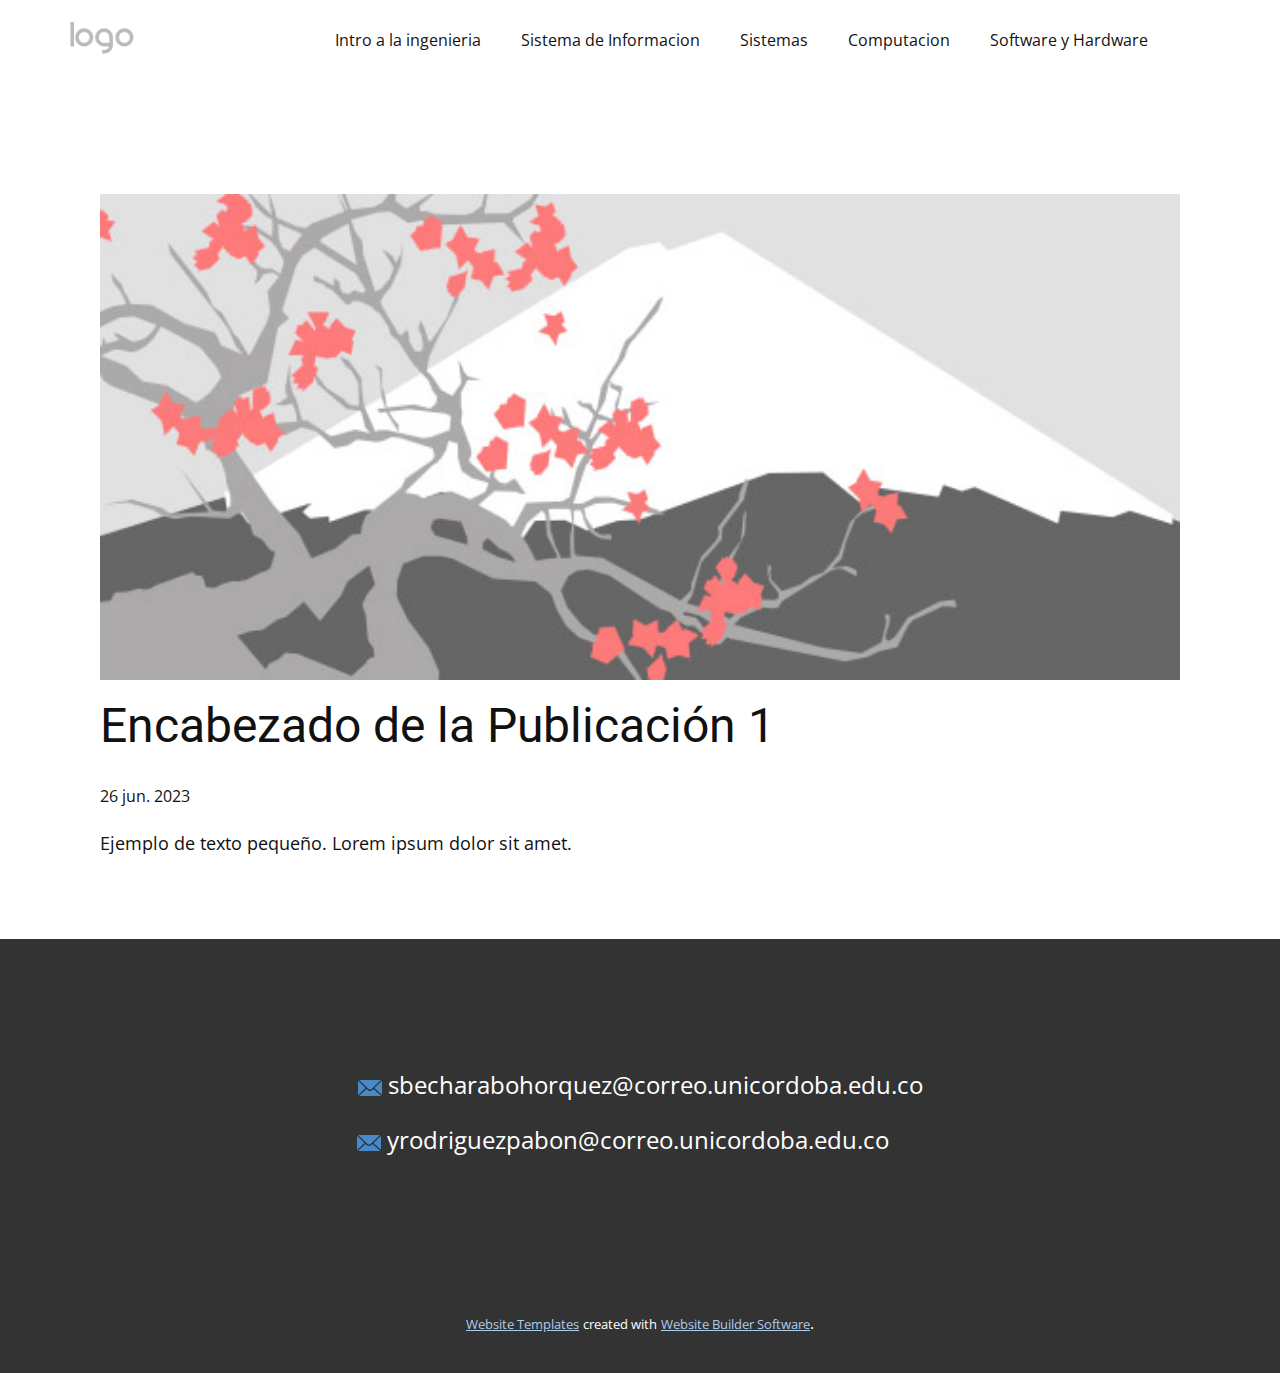
<file: blog/enviar.html>
<!DOCTYPE html>
<html style="font-size: 16px;" lang="es"><head>
    <meta name="viewport" content="width=device-width, initial-scale=1.0">
    <meta charset="utf-8">
    <meta name="keywords" content="Encabezado de la Publicación 1">
    <meta name="description" content="">
    <title>Encabezado de la Publicación 1</title>
    <link rel="stylesheet" href="../nicepage.css" media="screen">
<link rel="stylesheet" href="../Post-Template.css" media="screen">
    <script class="u-script" type="text/javascript" src="../jquery.js" defer=""></script>
    <script class="u-script" type="text/javascript" src="../nicepage.js" defer=""></script>
    <meta name="generator" content="Nicepage 5.12.7, nicepage.com">
    <link id="u-theme-google-font" rel="stylesheet" href="https://fonts.googleapis.com/css?family=Roboto:100,100i,300,300i,400,400i,500,500i,700,700i,900,900i|Open+Sans:300,300i,400,400i,500,500i,600,600i,700,700i,800,800i">
    
    
    <script type="application/ld+json">{
		"@context": "http://schema.org",
		"@type": "Organization",
		"name": "",
		"logo": "images/default-logo.png"
}</script>
    <meta name="theme-color" content="#478ac9">
  <meta data-intl-tel-input-cdn-path="intlTelInput/"></head>
  <body class="u-body u-xl-mode" data-lang="es"><header class="u-clearfix u-header u-header" id="sec-deae"><div class="u-clearfix u-sheet u-sheet-1">
        <a href="https://nicepage.com" class="u-image u-logo u-image-1">
          <img src="../images/default-logo.png" class="u-logo-image u-logo-image-1">
        </a>
        <nav class="u-menu u-menu-one-level u-offcanvas u-menu-1">
          <div class="menu-collapse" style="font-size: 1rem; letter-spacing: 0px;">
            <a class="u-button-style u-custom-left-right-menu-spacing u-custom-padding-bottom u-custom-top-bottom-menu-spacing u-nav-link u-text-active-palette-1-base u-text-hover-palette-2-base" href="#">
              <svg class="u-svg-link" viewBox="0 0 24 24"><use xmlns:xlink="http://www.w3.org/1999/xlink" xlink:href="#menu-hamburger"></use></svg>
              <svg class="u-svg-content" version="1.1" id="menu-hamburger" viewBox="0 0 16 16" x="0px" y="0px" xmlns:xlink="http://www.w3.org/1999/xlink" xmlns="http://www.w3.org/2000/svg"><g><rect y="1" width="16" height="2"></rect><rect y="7" width="16" height="2"></rect><rect y="13" width="16" height="2"></rect>
</g></svg>
            </a>
          </div>
          <div class="u-custom-menu u-nav-container">
            <ul class="u-nav u-unstyled u-nav-1"><li class="u-nav-item"><a class="u-button-style u-nav-link u-text-active-palette-1-base u-text-hover-palette-2-base" href="../Intro-a-la-ingenieria.html" style="padding: 10px 20px;">Intro a la ingenieria</a>
</li><li class="u-nav-item"><a class="u-button-style u-nav-link u-text-active-palette-1-base u-text-hover-palette-2-base" href="../Sistema-de-Informacion.html" style="padding: 10px 20px;">Sistema de Informacion</a>
</li><li class="u-nav-item"><a class="u-button-style u-nav-link u-text-active-palette-1-base u-text-hover-palette-2-base" href="../Sistemas.html" style="padding: 10px 20px;">Sistemas</a>
</li><li class="u-nav-item"><a class="u-button-style u-nav-link u-text-active-palette-1-base u-text-hover-palette-2-base" href="../Computacion.html" style="padding: 10px 20px;">Computacion</a>
</li><li class="u-nav-item"><a class="u-button-style u-nav-link u-text-active-palette-1-base u-text-hover-palette-2-base" href="../Software-y-Hardware.html" style="padding: 10px 20px;">Software y Hardware</a>
</li></ul>
          </div>
          <div class="u-custom-menu u-nav-container-collapse">
            <div class="u-black u-container-style u-inner-container-layout u-opacity u-opacity-95 u-sidenav">
              <div class="u-inner-container-layout u-sidenav-overflow">
                <div class="u-menu-close"></div>
                <ul class="u-align-center u-nav u-popupmenu-items u-unstyled u-nav-2"><li class="u-nav-item"><a class="u-button-style u-nav-link" href="../Intro-a-la-ingenieria.html">Intro a la ingenieria</a>
</li><li class="u-nav-item"><a class="u-button-style u-nav-link" href="../Sistema-de-Informacion.html">Sistema de Informacion</a>
</li><li class="u-nav-item"><a class="u-button-style u-nav-link" href="../Sistemas.html">Sistemas</a>
</li><li class="u-nav-item"><a class="u-button-style u-nav-link" href="../Computacion.html">Computacion</a>
</li><li class="u-nav-item"><a class="u-button-style u-nav-link" href="../Software-y-Hardware.html">Software y Hardware</a>
</li></ul>
              </div>
            </div>
            <div class="u-black u-menu-overlay u-opacity u-opacity-70"></div>
          </div>
        </nav>
      </div></header>
    <section class="u-align-center u-clearfix u-section-1" id="sec-bed0">
      <div class="u-clearfix u-sheet u-valign-middle-md u-valign-middle-sm u-valign-middle-xs u-sheet-1"><!--post_details--><!--post_details_options_json--><!--{"source":""}--><!--/post_details_options_json--><!--blog_post-->
        <div class="u-container-style u-expanded-width u-post-details u-post-details-1">
          <div class="u-container-layout u-valign-middle u-container-layout-1"><!--blog_post_image-->
            <img alt="" class="u-blog-control u-expanded-width u-image u-image-default u-image-1" src="../images/0fd3416c.jpeg"><!--/blog_post_image--><!--blog_post_header-->
            <h2 class="u-blog-control u-text u-text-1">Encabezado de la Publicación 1</h2><!--/blog_post_header--><!--blog_post_metadata-->
            <div class="u-blog-control u-metadata u-metadata-1"><!--blog_post_metadata_date-->
              <span class="u-meta-date u-meta-icon">26 jun. 2023</span><!--/blog_post_metadata_date--><!--blog_post_metadata_category-->
              <!--/blog_post_metadata_category--><!--blog_post_metadata_comments-->
              <!--/blog_post_metadata_comments-->
            </div><!--/blog_post_metadata--><!--blog_post_content-->
            <div class="u-align-justify u-blog-control u-post-content u-text u-text-2 fr-view">
  Ejemplo de texto pequeño. Lorem ipsum dolor sit amet.
  </div><!--/blog_post_content-->
          </div>
        </div><!--/blog_post--><!--/post_details-->
      </div>
    </section>
    
    
    <footer class="u-align-center u-clearfix u-footer u-grey-80 u-footer" id="sec-c04c"><div class="u-clearfix u-sheet u-sheet-1">
        <a href="../mailto:info@site.com" class="u-active-none u-bottom-left-radius-0 u-bottom-right-radius-0 u-btn u-btn-rectangle u-button-style u-hover-none u-none u-radius-0 u-text-white u-top-left-radius-0 u-top-right-radius-0 u-btn-1"><span class="u-icon u-icon-1"><svg class="u-svg-content" viewBox="0 0 24 16" x="0px" y="0px" style="width: 1em; height: 1em;"><path fill="currentColor" d="M23.8,1.1l-7.3,6.8l7.3,6.8c0.1-0.2,0.2-0.6,0.2-0.9V2C24,1.7,23.9,1.4,23.8,1.1z M21.8,0H2.2
	c-0.4,0-0.7,0.1-1,0.2L10.6,9c0.8,0.8,2.2,0.8,3,0l9.2-8.7C22.6,0.1,22.2,0,21.8,0z M0.2,1.1C0.1,1.4,0,1.7,0,2V14
	c0,0.3,0.1,0.6,0.2,0.9l7.3-6.8L0.2,1.1z M15.5,9l-1.1,1c-1.3,1.2-3.6,1.2-4.9,0l-1-1l-7.3,6.8c0.2,0.1,0.6,0.2,1,0.2H22
	c0.4,0,0.6-0.1,1-0.2L15.5,9z"></path></svg></span>&nbsp;sbecharabohorquez@correo.unicordoba.edu.co<br>
          <br>
        </a>
        <a href="../mailto:info@site.com" class="u-active-none u-bottom-left-radius-0 u-bottom-right-radius-0 u-btn u-btn-rectangle u-button-style u-hover-none u-none u-radius-0 u-text-body-alt-color u-top-left-radius-0 u-top-right-radius-0 u-btn-2"><span class="u-icon u-icon-2"><svg class="u-svg-content" viewBox="0 0 24 16" x="0px" y="0px" style="width: 1em; height: 1em;"><path fill="currentColor" d="M23.8,1.1l-7.3,6.8l7.3,6.8c0.1-0.2,0.2-0.6,0.2-0.9V2C24,1.7,23.9,1.4,23.8,1.1z M21.8,0H2.2
	c-0.4,0-0.7,0.1-1,0.2L10.6,9c0.8,0.8,2.2,0.8,3,0l9.2-8.7C22.6,0.1,22.2,0,21.8,0z M0.2,1.1C0.1,1.4,0,1.7,0,2V14
	c0,0.3,0.1,0.6,0.2,0.9l7.3-6.8L0.2,1.1z M15.5,9l-1.1,1c-1.3,1.2-3.6,1.2-4.9,0l-1-1l-7.3,6.8c0.2,0.1,0.6,0.2,1,0.2H22
	c0.4,0,0.6-0.1,1-0.2L15.5,9z"></path></svg></span>&nbsp;yrodriguezpabon@correo.unicordoba.edu.co
        </a>
      </div></footer>
    <section class="u-backlink u-clearfix u-grey-80">
      <a class="u-link" href="https://nicepage.com/website-templates" target="_blank">
        <span>Website Templates</span>
      </a>
      <p class="u-text">
        <span>created with</span>
      </p>
      <a class="u-link" href="" target="_blank">
        <span>Website Builder Software</span>
      </a>. 
    </section>
  
</body></html>
</file>
